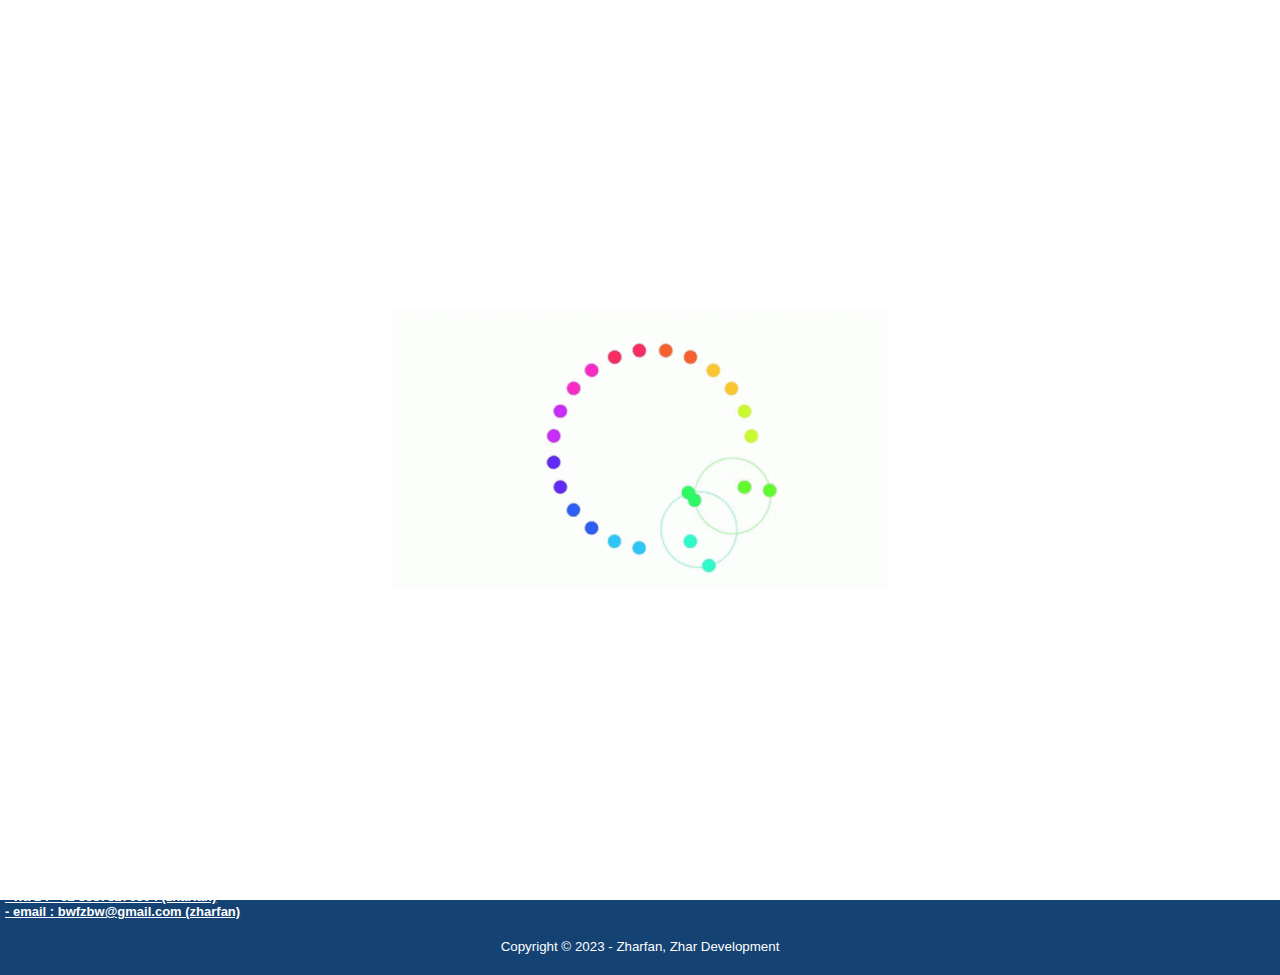
<file: index.html>
<!DOCTYPE html>
<html>
<head>
	<meta charset="utf-8">
	<meta name="google-adsense-account" content="ca-pub-3467734808539091">
	<meta name="viewport" content="width=device-width, initial-scale=1">
	<title>tutorial.com         </title>
	<script async src="https://pagead2.googlesyndication.com/pagead/js/adsbygoogle.js?client=ca-pub-3467734808539091"
     crossorigin="anonymous"></script>
	<link rel="icon" href="icon.png" type="image/x-icon">
	<link rel="stylesheet" type="text/css" href="style.css">

</head>
<body>
	<div id="loader" class="loading">
		<img src="loading.gif">
	</div>

	<nav>
		<div class="container">
			<div class="logo">
				<h1><marquee scrollamount="5">ZD|Zhar Development</marquee></h1>
			</div>
			<div class="navbar">
				<ul>
					<li><a href="index.html">HOME</a></li>
					<li><a href="install.html">INSTALL OS</a></li>
					<li><a href="dhcp.html">DHCP & NFS</a></li>
					<li><a href="dns.html">DNS & WEB SERVER</a></li>
					<li><a href="ca.html">CA & MAIL SERVER</a></li>
				</ul>
			</div>
			<div class="tombol">
				<img src="menu.ico">
			</div>
		</div>
	</nav><br><br><br>
	<div class="isi">
		<p>Halo sobat, jadi disini saya akan menjelaskan tentang sistem operasi <strong>LINUX DEBIAN</strong> dari install sampai konfigurasi untuk membuat dns server dll. Namun, sebelum itu kalian harus tahu apa itu <strong>sistem operasi</strong></p><br>
		<p><strong>Sistem operasi (Operating System) adalah sebuah perangkat lunak yang bertanggung jawab atas kontrol, koordinasi, dan manajemen seluruh sumber daya perangkat keras dan perangkat lunak pada sebuah komputer.</strong> Sistem operasi memberikan sebuah antarmuka bagi pengguna dan aplikasi untuk berinteraksi dengan perangkat keras komputer. Oleh karena itu, sistem operasi merupakan komponen kunci dari sebuah komputer.</p><br>
		<p><strong>sistem operasi mempunyai lebih dari satu fungsi, antara lain :</strong></p><br>
		<ol>
			<li>Manajemen Sumber Daya: Sistem operasi bertanggung jawab untuk mengatur dan mengoptimalkan penggunaan sumber daya perangkat keras, seperti memori, CPU, dan media penyimpanan, sehingga dapat digunakan secara efisien dan efektif.</li><br>
			<li>Antarmuka Pengguna: Sistem operasi menyediakan antarmuka untuk pengguna untuk berinteraksi dengan perangkat keras dan perangkat lunak pada komputer, baik itu melalui GUI (Graphical User Interface) atau CLI (Command Line Interface).</li><br>
			<li>Pengelolaan File: Sistem operasi menyediakan layanan pengelolaan file dan direktori, memungkinkan pengguna untuk menyimpan, membaca, menulis, dan menghapus berbagai jenis file pada komputer.</li><br>
			<li>Keamanan: Sistem operasi bertanggung jawab untuk melindungi komputer dari ancaman keamanan, seperti virus, spyware, dan malware, dengan menyediakan fitur keamanan, seperti firewall, antivirus, dan enkripsi data.</li><br>
			<li>Manajemen Jaringan: Sistem operasi dapat berfungsi sebagai server atau klien dalam jaringan komputer, memungkinkan pengguna untuk mengakses sumber daya jaringan dan berbagi file dengan pengguna lain.</li><br>
		</ol>
		<p><strong>Ada beberapa jenis sistem operasi yang tersedia, di antaranya:</strong></p><br>
		<ol>
			<li>Sistem Operasi Desktop: Sistem operasi desktop adalah sistem operasi yang dirancang untuk penggunaan pada komputer desktop atau laptop. Sistem operasi desktop yang populer saat ini antara lain Microsoft Windows, macOS, dan Linux.</li><br>
			<li>Sistem Operasi Server: Sistem operasi server adalah sistem operasi yang dirancang untuk digunakan pada server atau komputer yang menjalankan aplikasi server, seperti aplikasi web atau database server. Sistem operasi server yang populer saat ini antara lain Microsoft Windows Server, Linux, dan FreeBSD.</li><br>
			<li>Sistem Operasi Mobile: Sistem operasi mobile adalah sistem operasi yang dirancang untuk digunakan pada perangkat mobile, seperti smartphone dan tablet. Sistem operasi mobile yang populer saat ini antara lain Android, iOS, dan Windows Phone.</li><br>
		</ol>
		<p>Dalam perkembangannya, sistem operasi terus mengalami perubahan dan perkembangan untuk memenuhi kebutuhan pengguna dan perkembangan teknologi. Seiring dengan perkembangan teknologi Internet of Things (IoT), sistem operasi juga mengalami perubahan dan adaptasi untuk mendukung penggunaan pada perangkat pintar, seperti smart home devices dan kendaraan otonom.</p><br>
		<p>Dalam kesimpulannya, sistem operasi merupakan sebuah komponen penting dalam sebuah komputer yang bertanggung jawab atas kontrol, koordinasi, dan manajemen seluruh sumber daya perangkat keras dan perangkat lunak pada sebuah komputer.</p><br>
		<p>apakah semuanya paham ?, jika sudah paham, selanjutnya kita install sistem operasi, caranya <a href="install.html">KLIK DISINI</a></p>
	</div>
	<footer>
	<h1 style="margin-left: 5px; font-family: Arial, Helvetica, sans-serif; font-size: 15px; color: white;">CONTACTS SERVICE :</h1>
	<h3 style="margin-left: 5px; font-size: 13px; margin-top: 4px;"><u> - wa 1  : +62 88227574417 (zharfan)</u></h3>
	<h3 style="margin-left: 5px; font-size: 13px;"><u> - wa 2  : +62 85878276394 (zharfan)</u></h3>
	<h3 style="margin-left: 5px; font-size: 13px;"><u> - email : bwfzbw@gmail.com (zharfan)</u></h3><br>
	<center><small>Copyright &copy; 2023 - Zharfan, Zhar Development</small></center>
    </footer>

	<script type="text/javascript" src="script.js"></script>
</body>
</html>
</file>
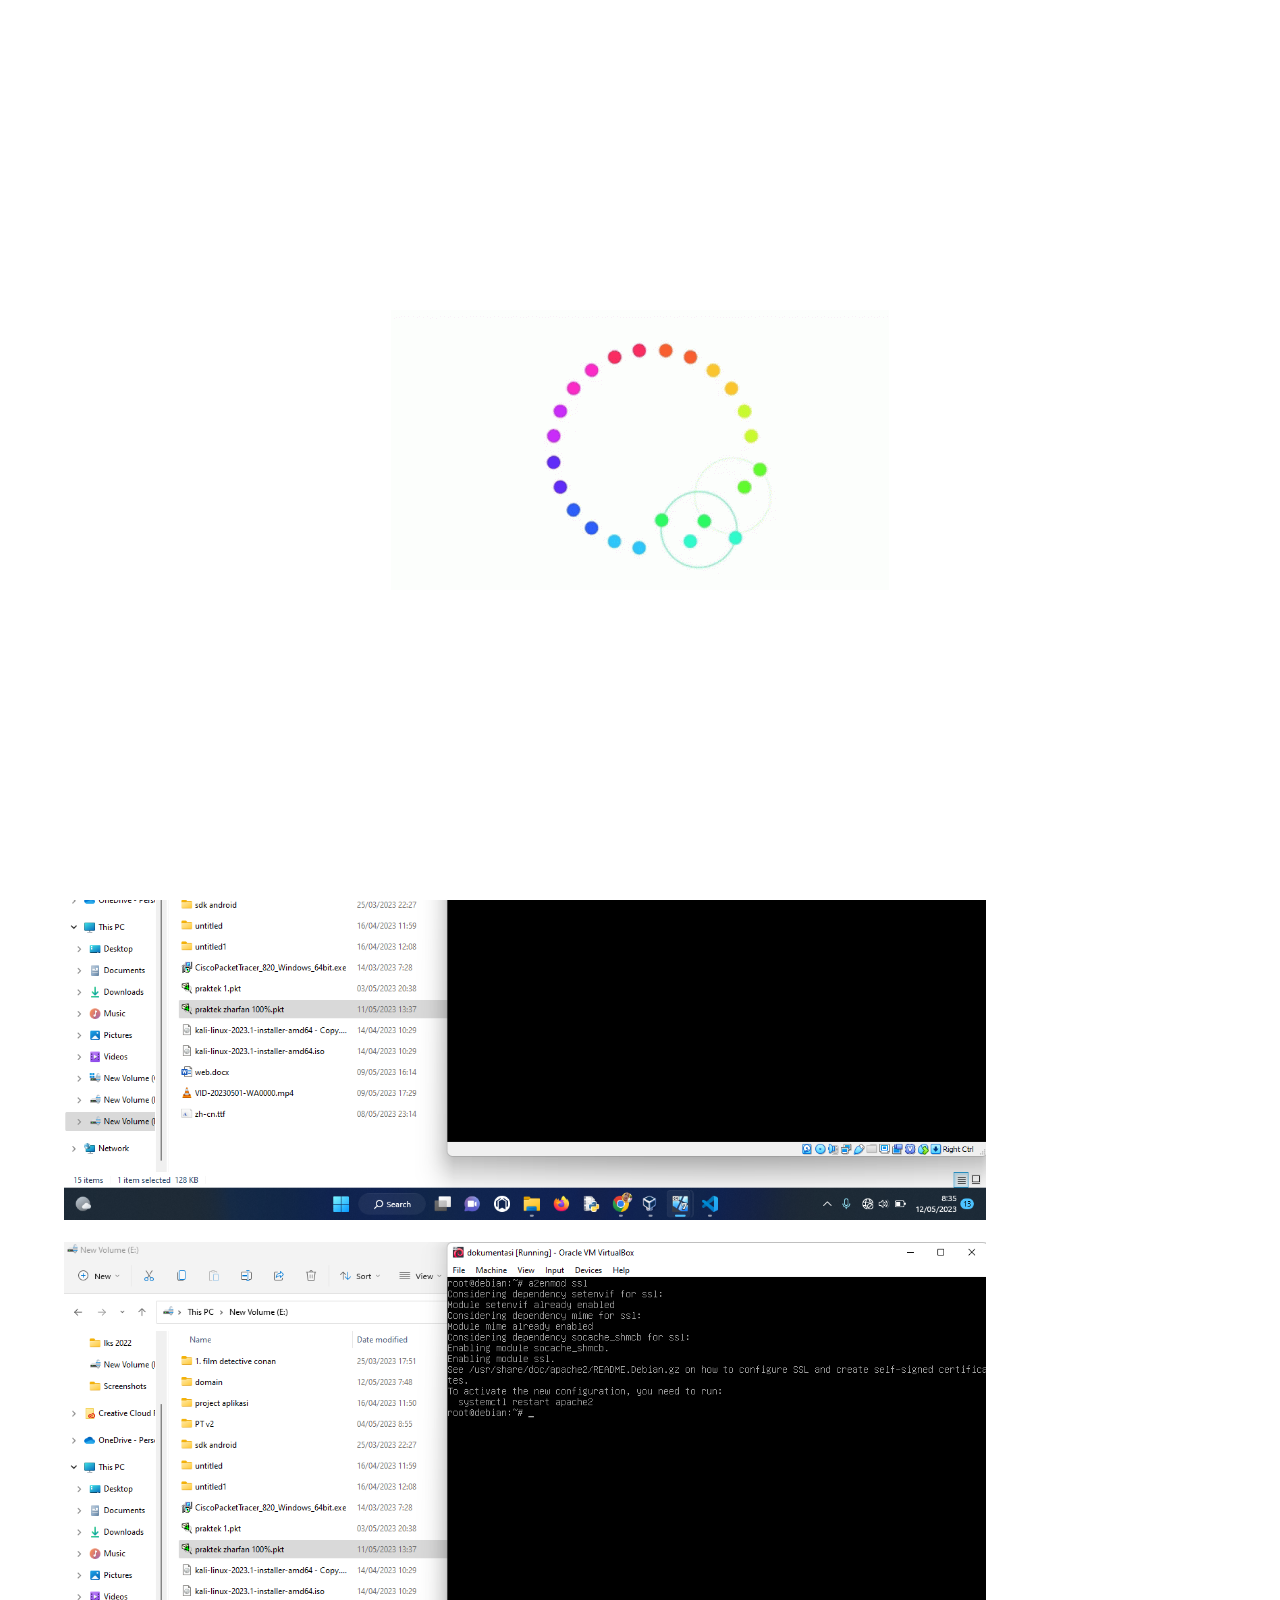
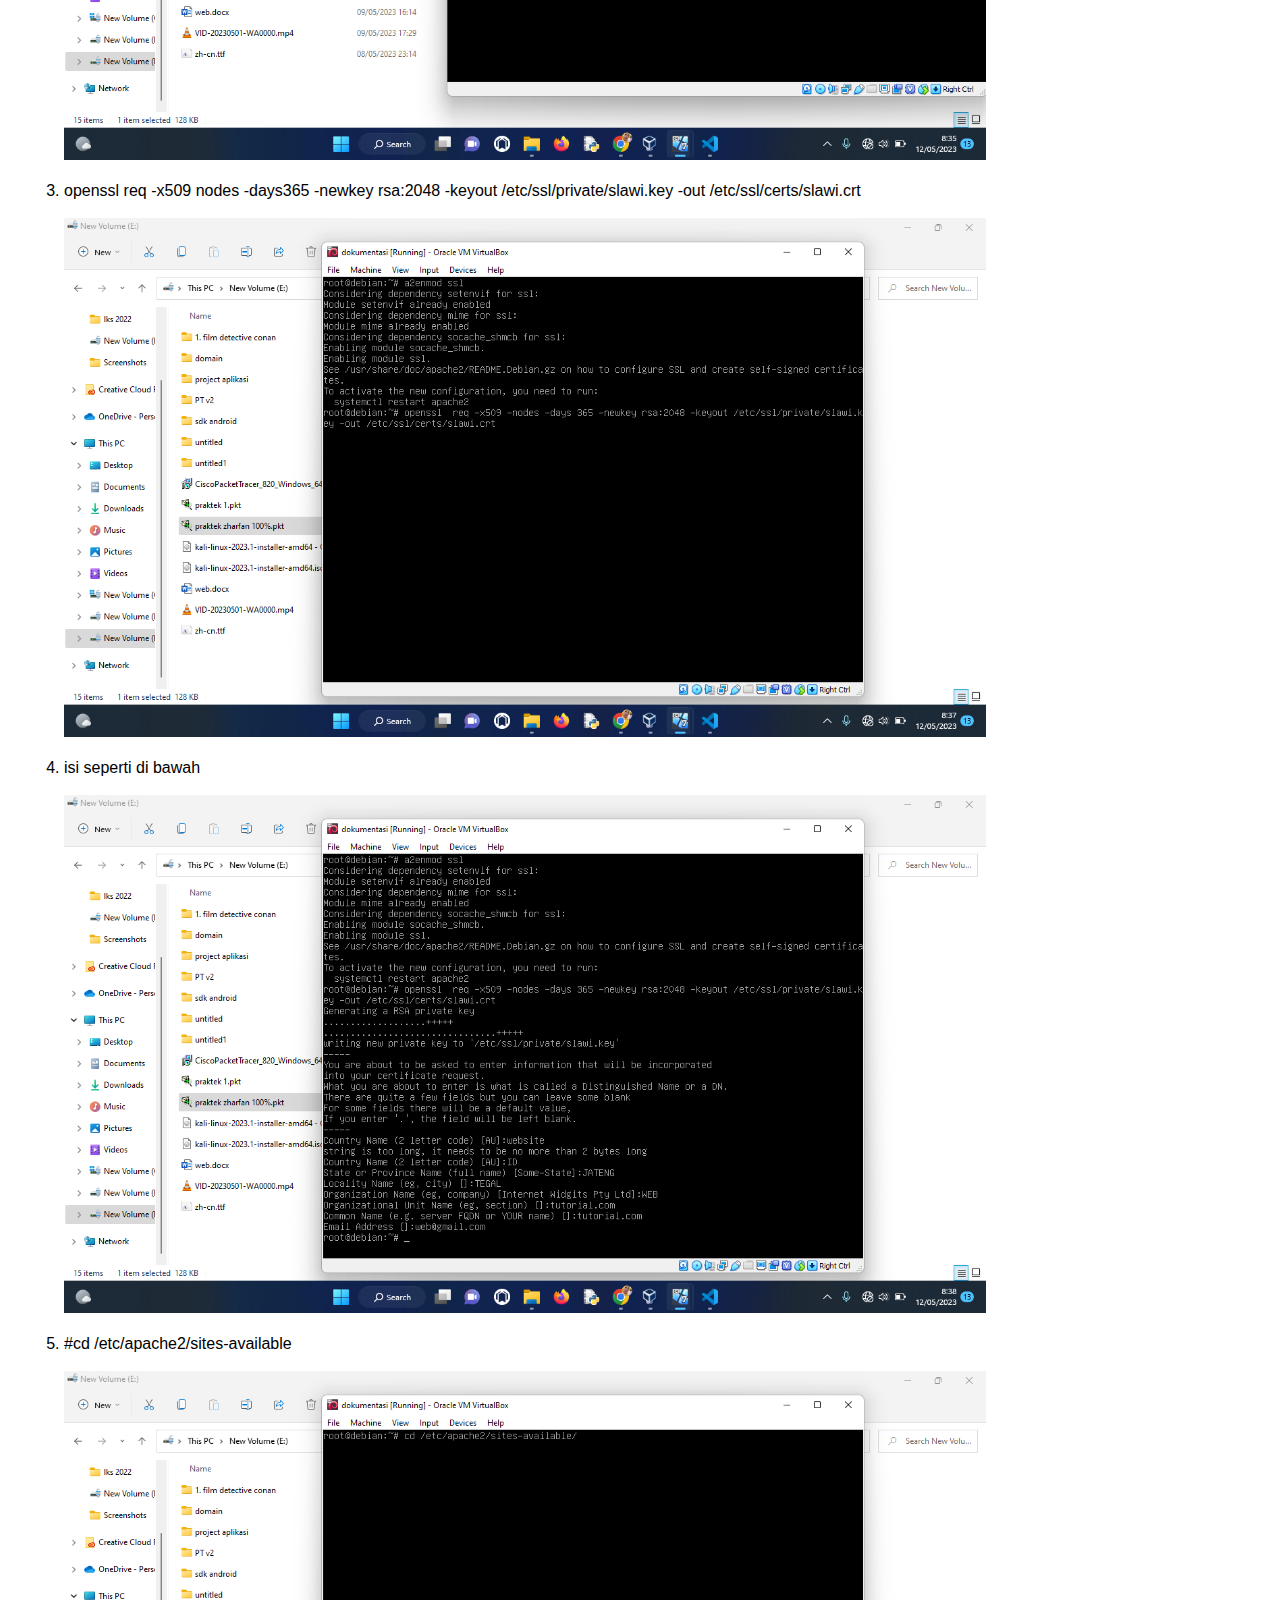
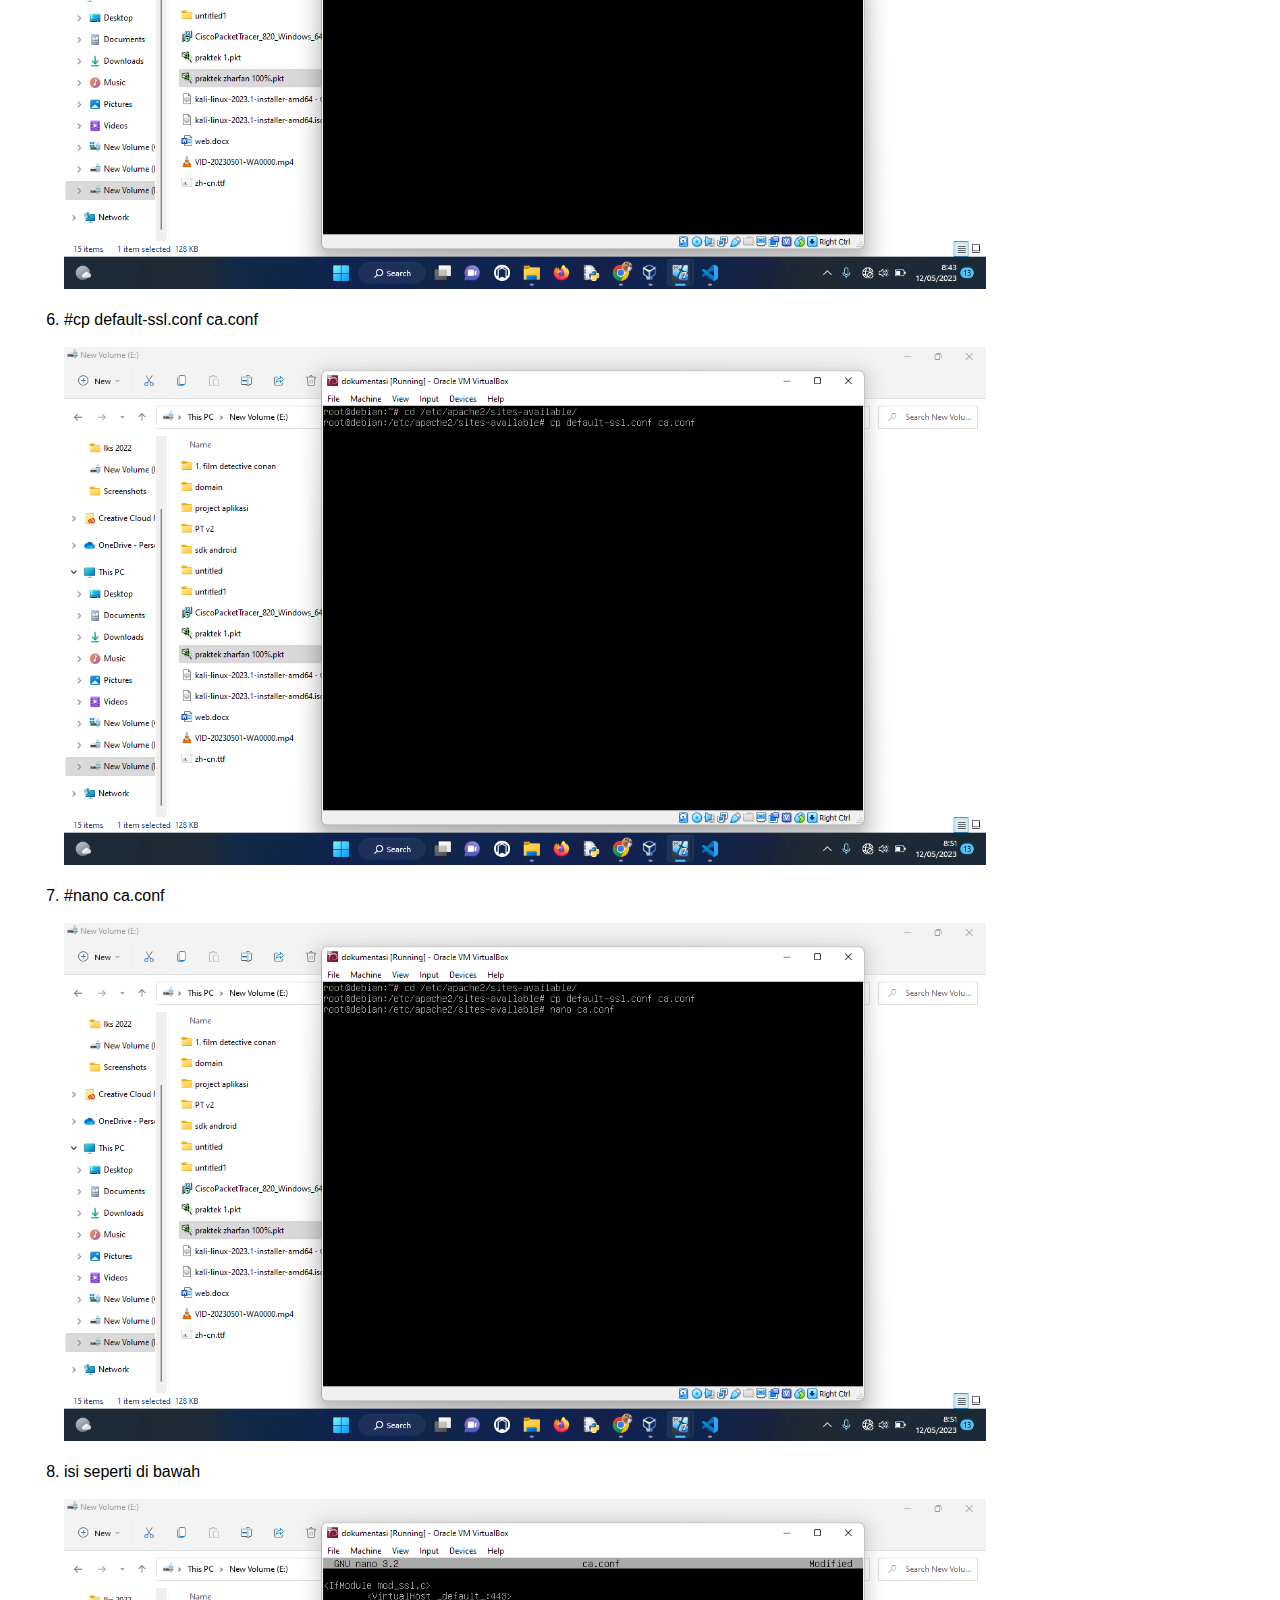
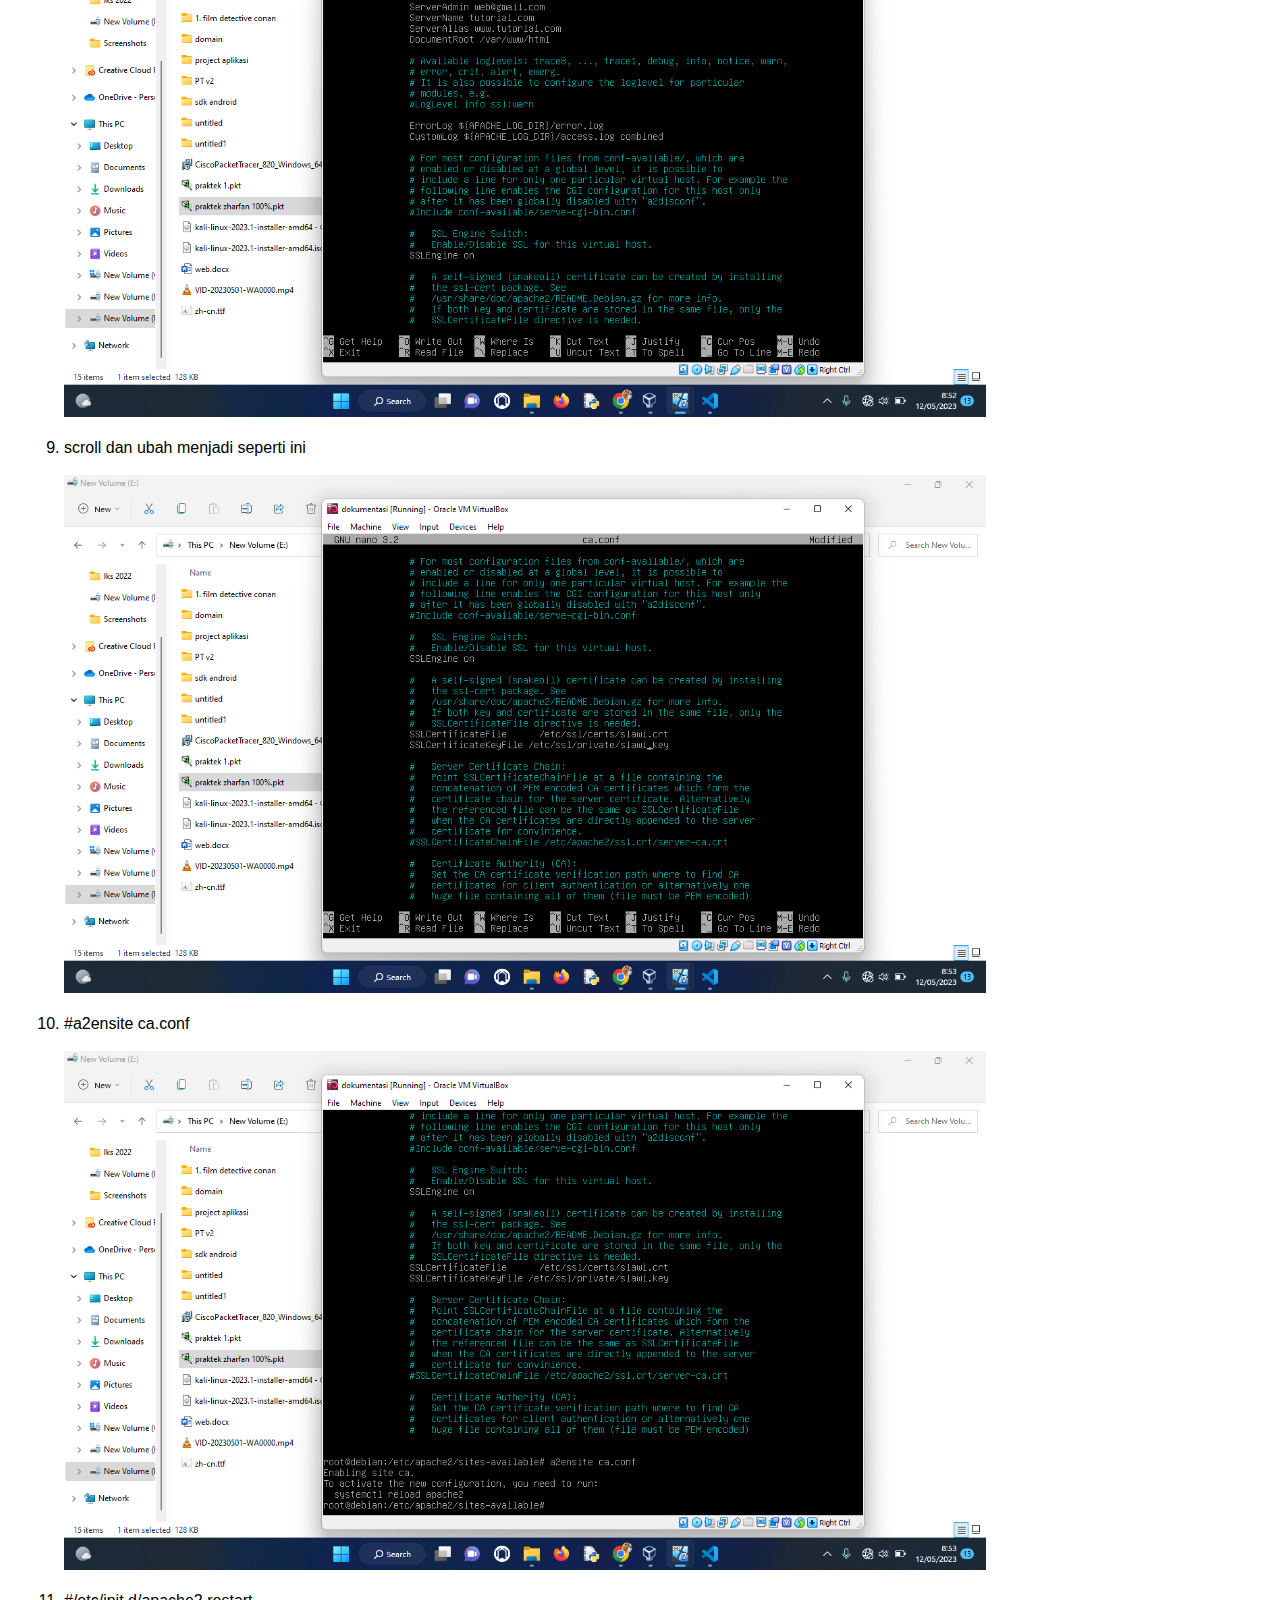
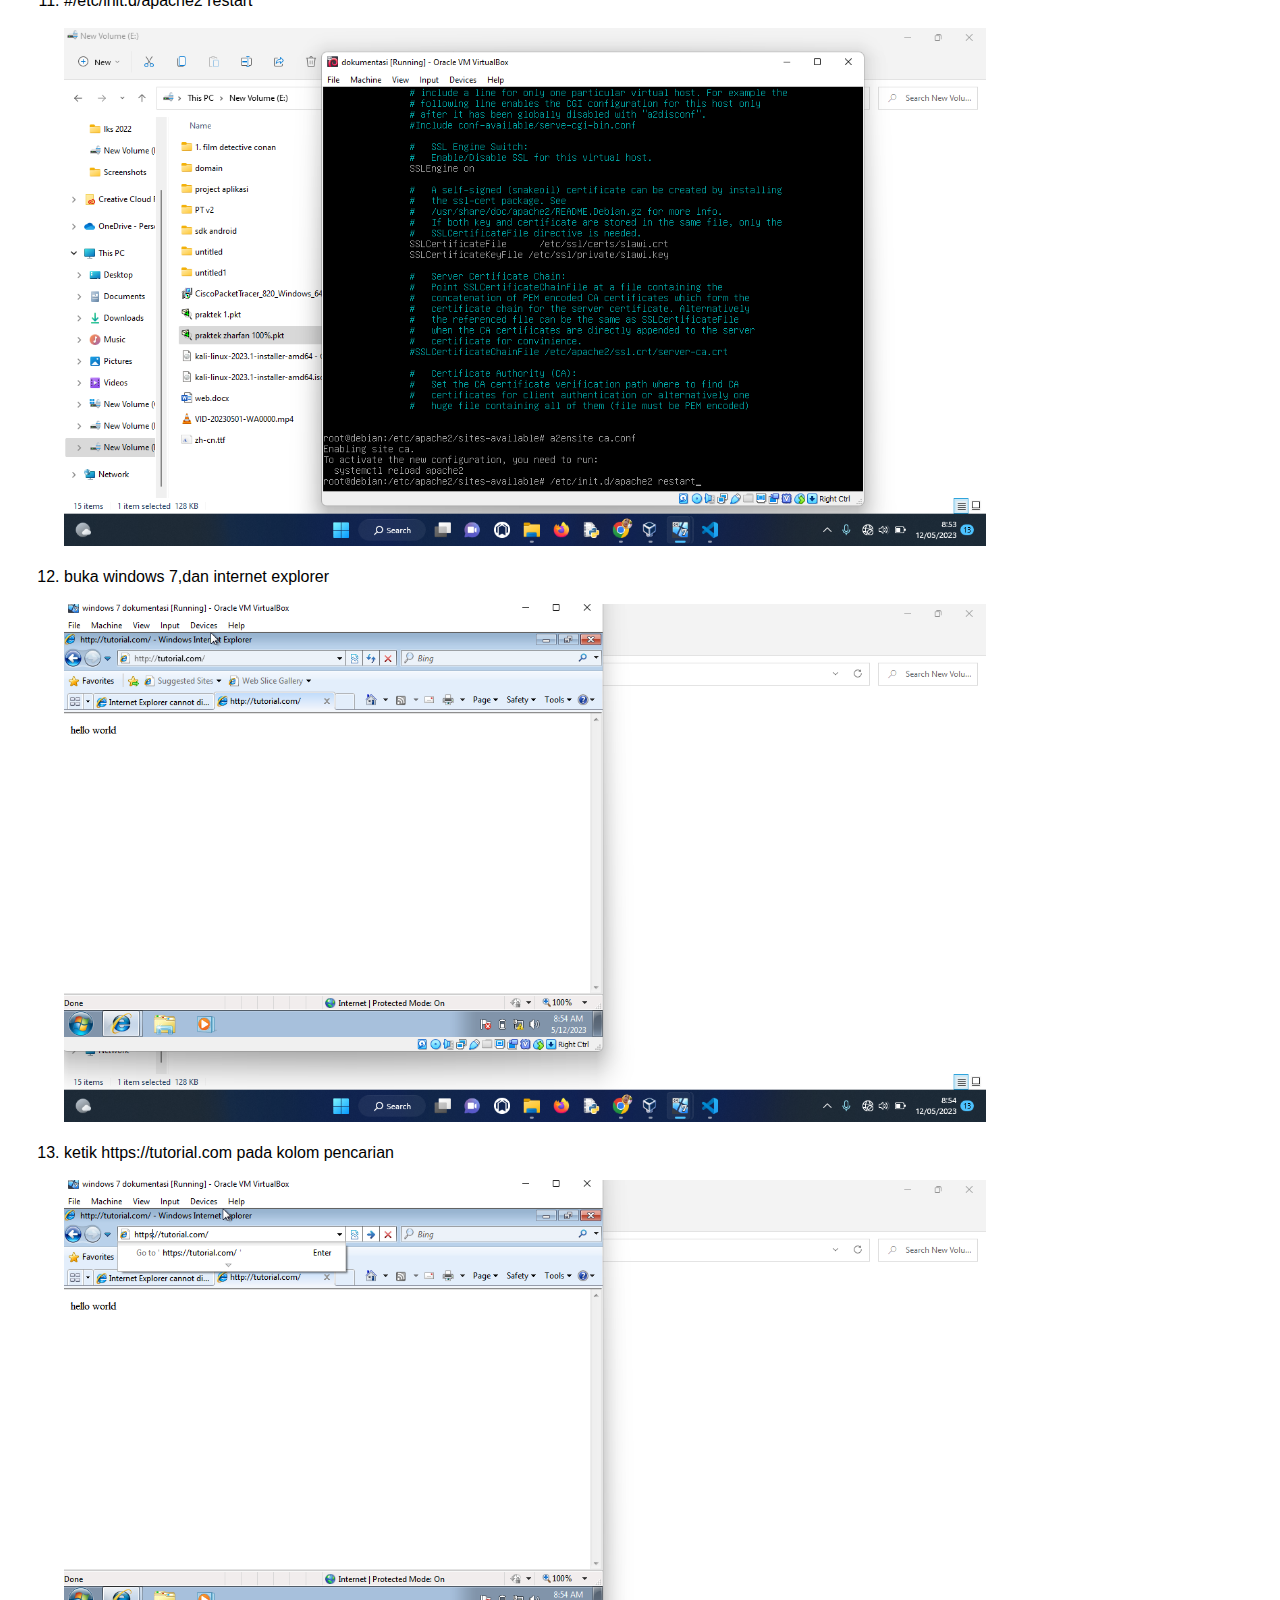
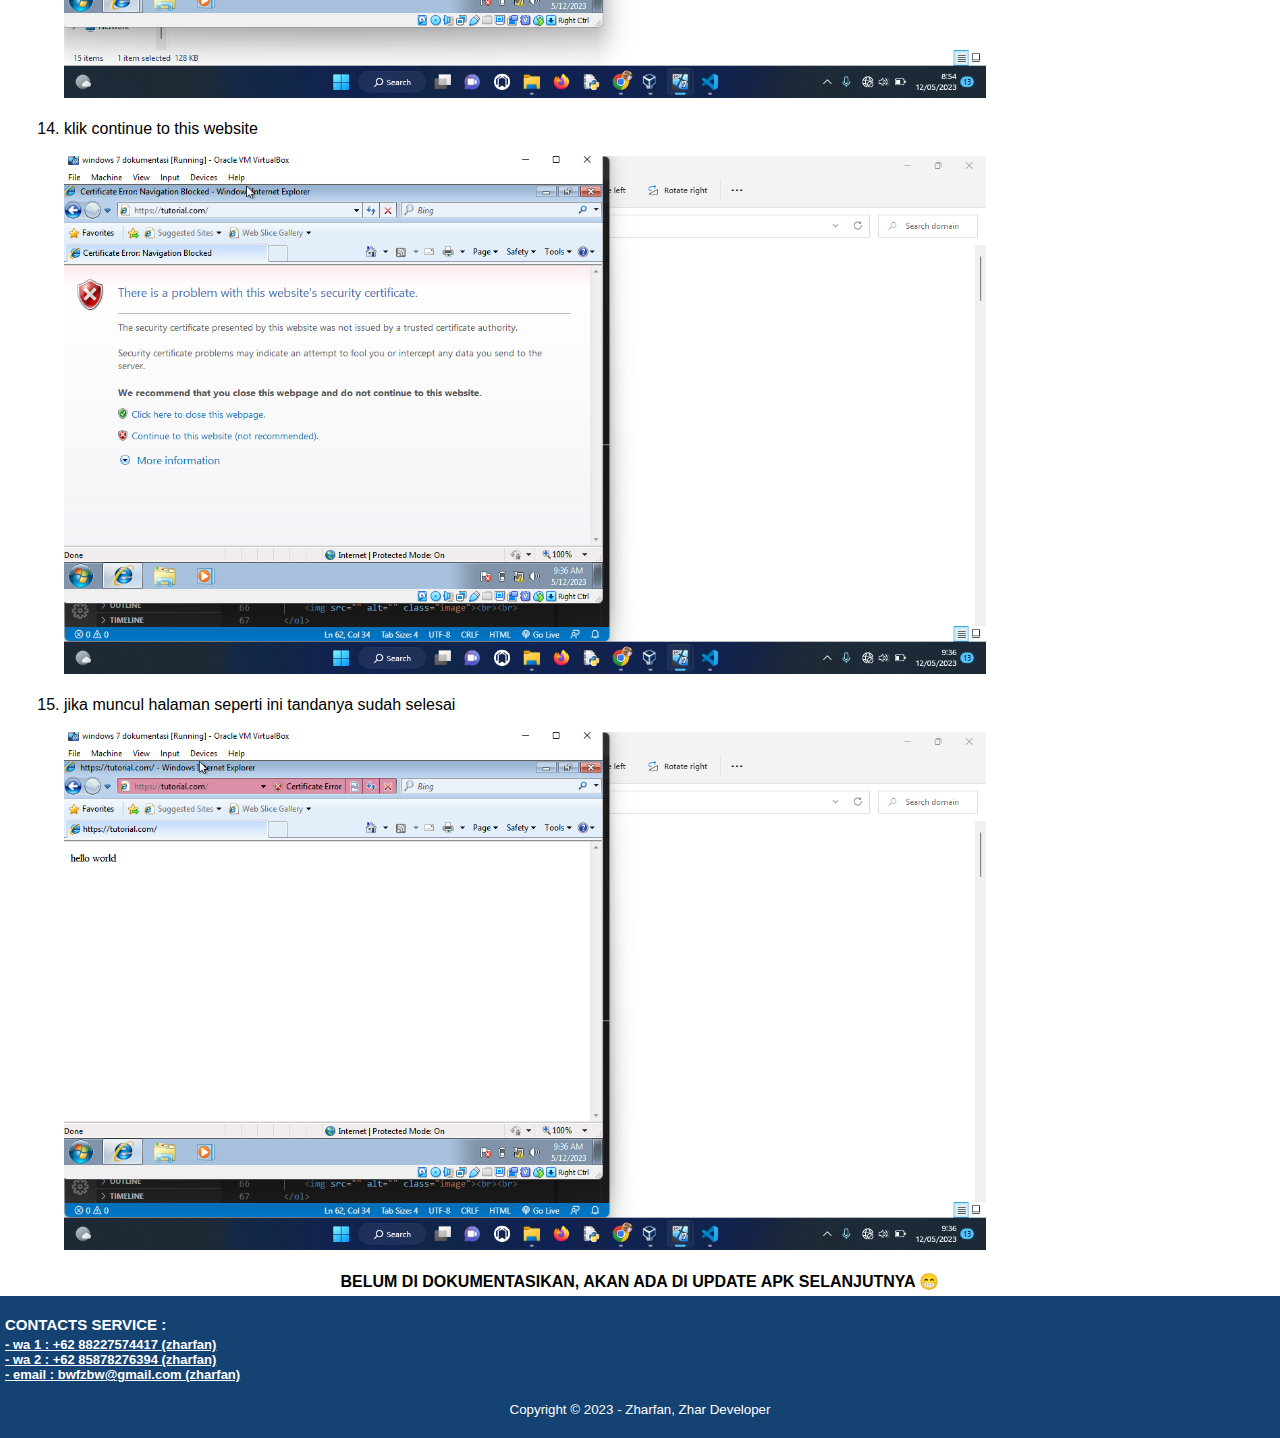
<file: ca.html>
<!DOCTYPE html>
<html>
<head>
	<meta charset="utf-8">
	<meta name="viewport" content="width=device-width, initial-scale=1">
	<title>tutorial.com</title>
	<link rel="icon" href="icon.png" type="image/x-icon">
	<link rel="stylesheet" type="text/css" href="style.css">

</head>
<body>
    <div id="loader" class="loading">
		<img src="loading.gif">
	</div>

	<nav>
		<div class="container">
			<div class="logo">
				<h1><marquee scrollamount="5">ZD|CA & MAIL SERVER</marquee></h1>
			</div>
			<div class="navbar">
				<ul>
					<li><a href="index.html">HOME</a></li>
					<li><a href="install.html">INSTALL OS</a></li>
					<li><a href="dhcp.html">DHCP & NFS</a></li>
					<li><a href="dns.html">DNS & WEB SERVER</a></li>
					<li><a href="ca.html">CA & MAIL SERVER</a></li>
				</ul>
			</div>
			<div class="tombol">
				<img src="menu.ico">
			</div>
		</div>
	</nav><br><br><br>
	<div class="isi">
		<p><center><strong>KONFIGURASI CA</strong></center></p><br>
		<ol>
			<li>#apt install openssl -y</li><br>
			<img src="ca.png" alt="" class="image"><br><br>
			<li>#a2enmod ssl</li><br>
			<img src="ca (1).png" alt="" class="image"><br><br>
			<img src="ca (2).png" alt="" class="image"><br><br>
			<li>openssl req -x509 nodes -days365 -newkey rsa:2048 -keyout /etc/ssl/private/slawi.key -out /etc/ssl/certs/slawi.crt</li><br>
			<img src="ca (3).png" alt="" class="image"><br><br>
			<li>isi seperti di bawah</li><br>
			<img src="ca (4).png" alt="" class="image"><br><br>
			<li>#cd /etc/apache2/sites-available</li><br>
			<img src="ca (5).png" alt="" class="image"><br><br>
			<li>#cp default-ssl.conf ca.conf</li><br>
			<img src="ca (6).png" alt="" class="image"><br><br>
			<li>#nano ca.conf</li><br>
			<img src="ca (7).png" alt="" class="image"><br><br>
			<li>isi seperti di bawah</li><br>
			<img src="ca (8).png" alt="" class="image"><br><br>
			<li>scroll dan ubah menjadi seperti ini</li><br>
			<img src="ca (9).png" alt="" class="image"><br><br>
			<li>#a2ensite ca.conf</li><br>
			<img src="ca (10).png" alt="" class="image"><br><br>
			<li>#/etc/init.d/apache2 restart</li><br>
			<img src="ca (11).png" alt="" class="image"><br><br>
			<li>buka windows 7,dan internet explorer</li><br>
			<img src="ca (12).png" alt="" class="image"><br><br>
			<li>ketik https://tutorial.com pada kolom pencarian</li><br>
			<img src="ca (13).png" alt="" class="image"><br><br>
			<li>klik continue to this website</li><br>
			<img src="ca 2 (1).png" alt="" class="image"><br><br>
			<li>jika muncul halaman seperti ini tandanya sudah selesai</li><br>
			<img src="ca 2 (2).png" alt="" class="image"><br><br>
		</ol>
		<p><center><strong>BELUM DI DOKUMENTASIKAN, AKAN ADA DI UPDATE APK SELANJUTNYA 😁</strong></center></p>
	</div>
	<footer>
		<h1 style="margin-left: 5px; font-family: Arial, Helvetica, sans-serif; font-size: 15px; color: white;">CONTACTS SERVICE :</h1>
		<h3 style="margin-left: 5px; font-size: 13px; margin-top: 4px;"><u> - wa 1  : +62 88227574417 (zharfan)</u></h3>
		<h3 style="margin-left: 5px; font-size: 13px;"><u> - wa 2  : +62 85878276394 (zharfan)</u></h3>
		<h3 style="margin-left: 5px; font-size: 13px;"><u> - email : bwfzbw@gmail.com (zharfan)</u></h3><br>
		<center><small>Copyright &copy; 2023 - Zharfan, Zhar Developer</small></center>
	</footer>

	<script type="text/javascript" src="script.js"></script>
</body>
</html>
</file>
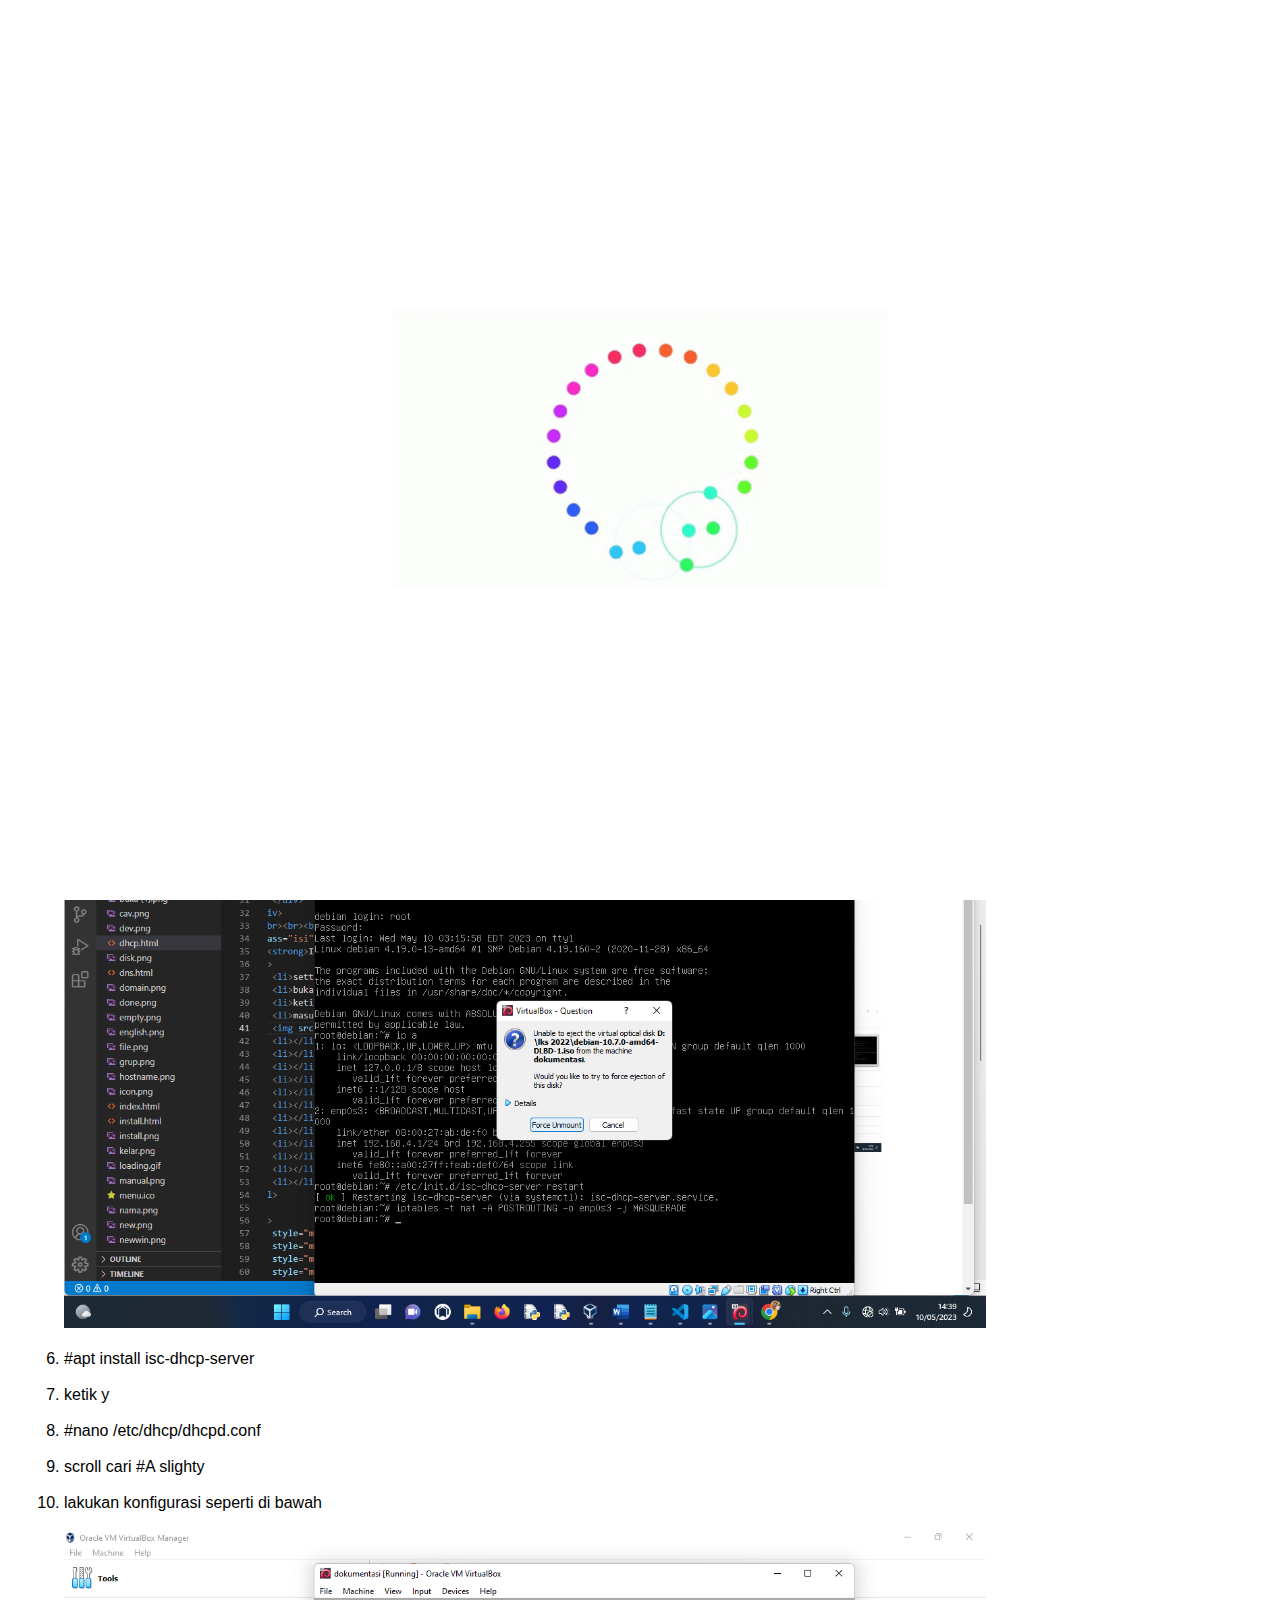
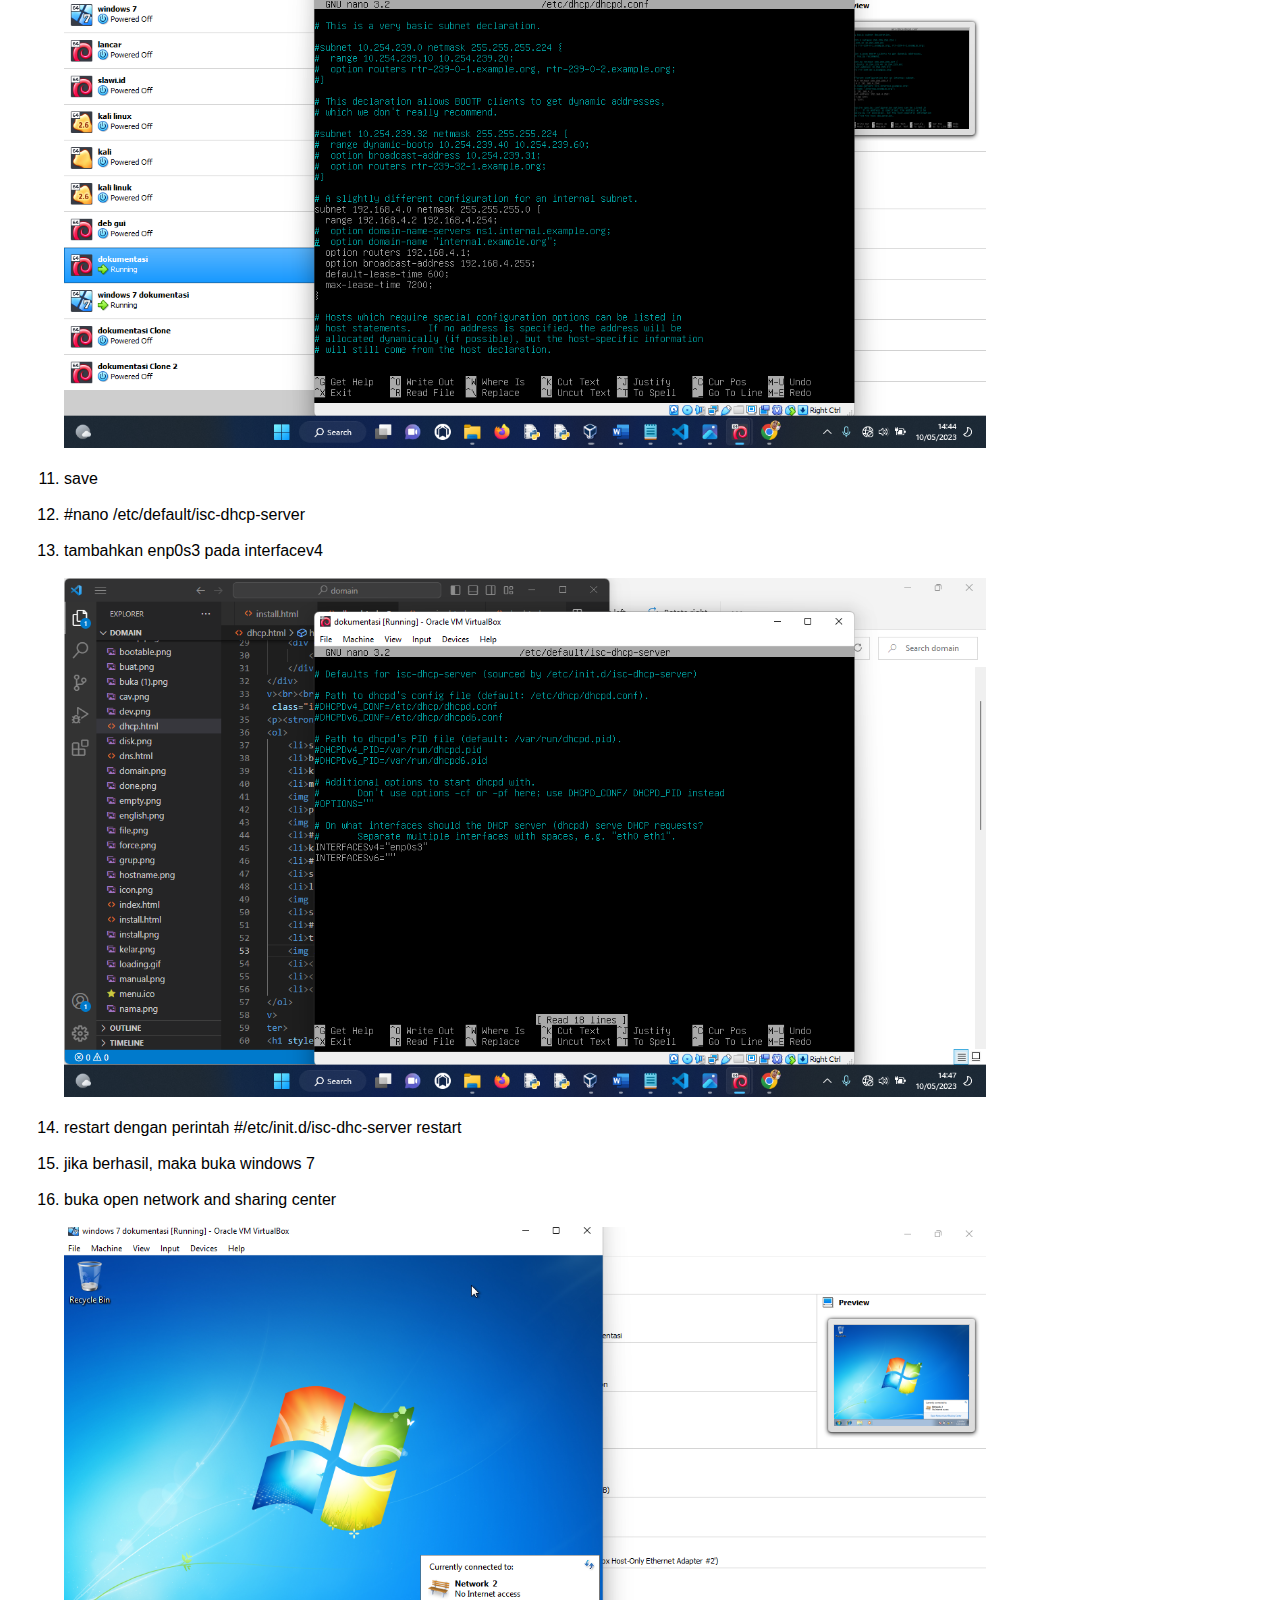
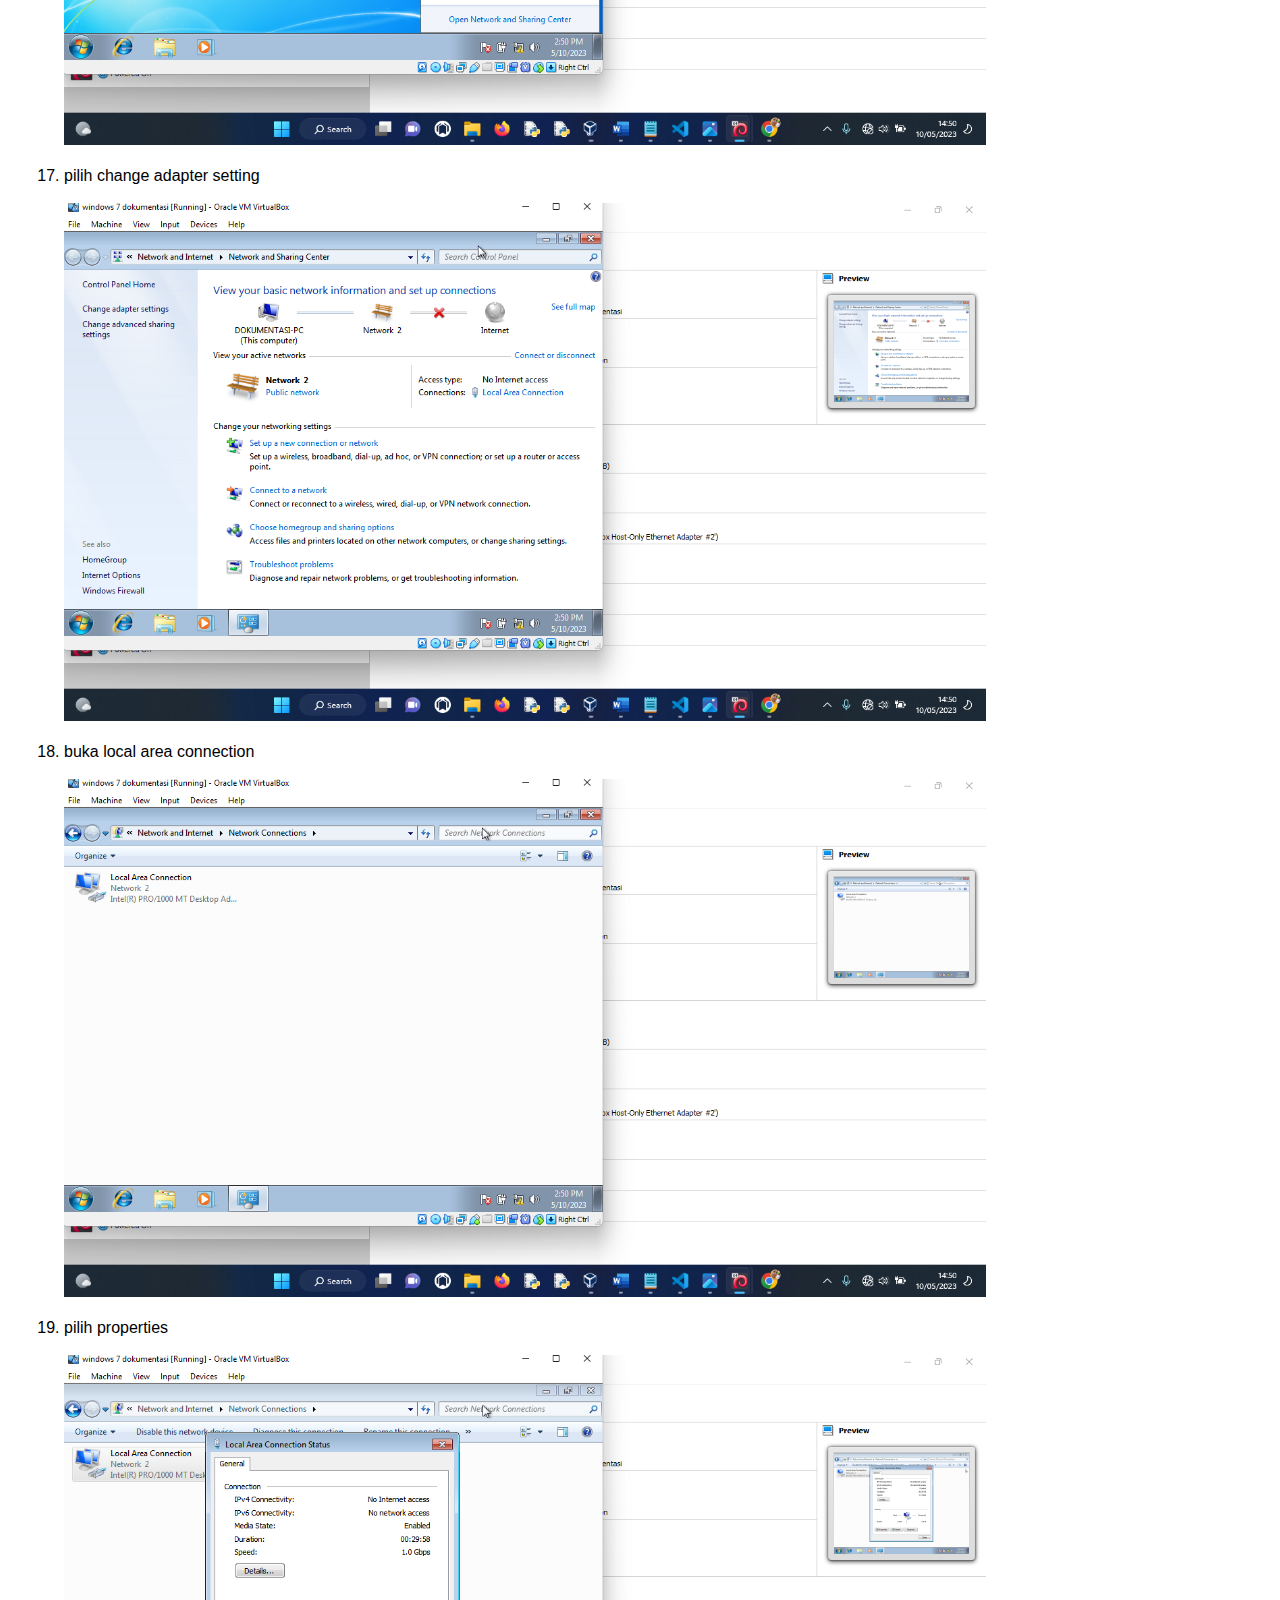
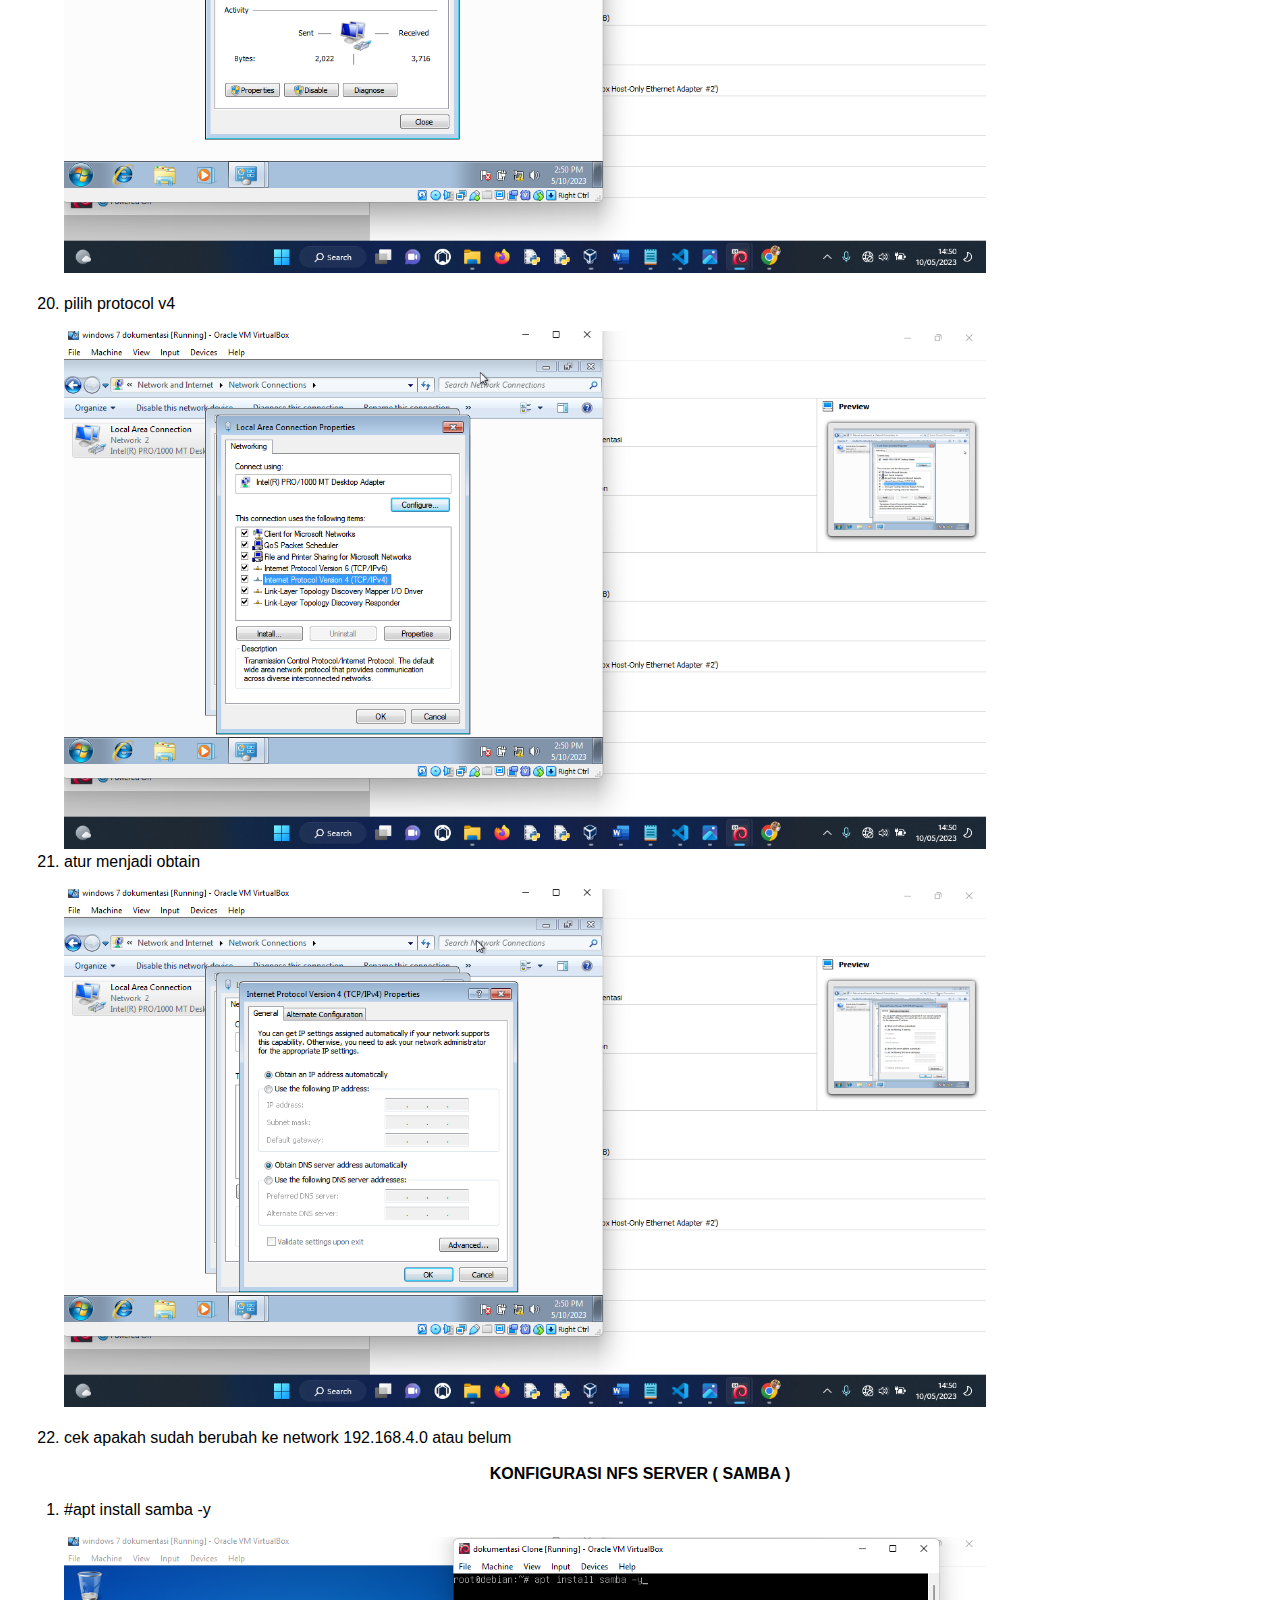
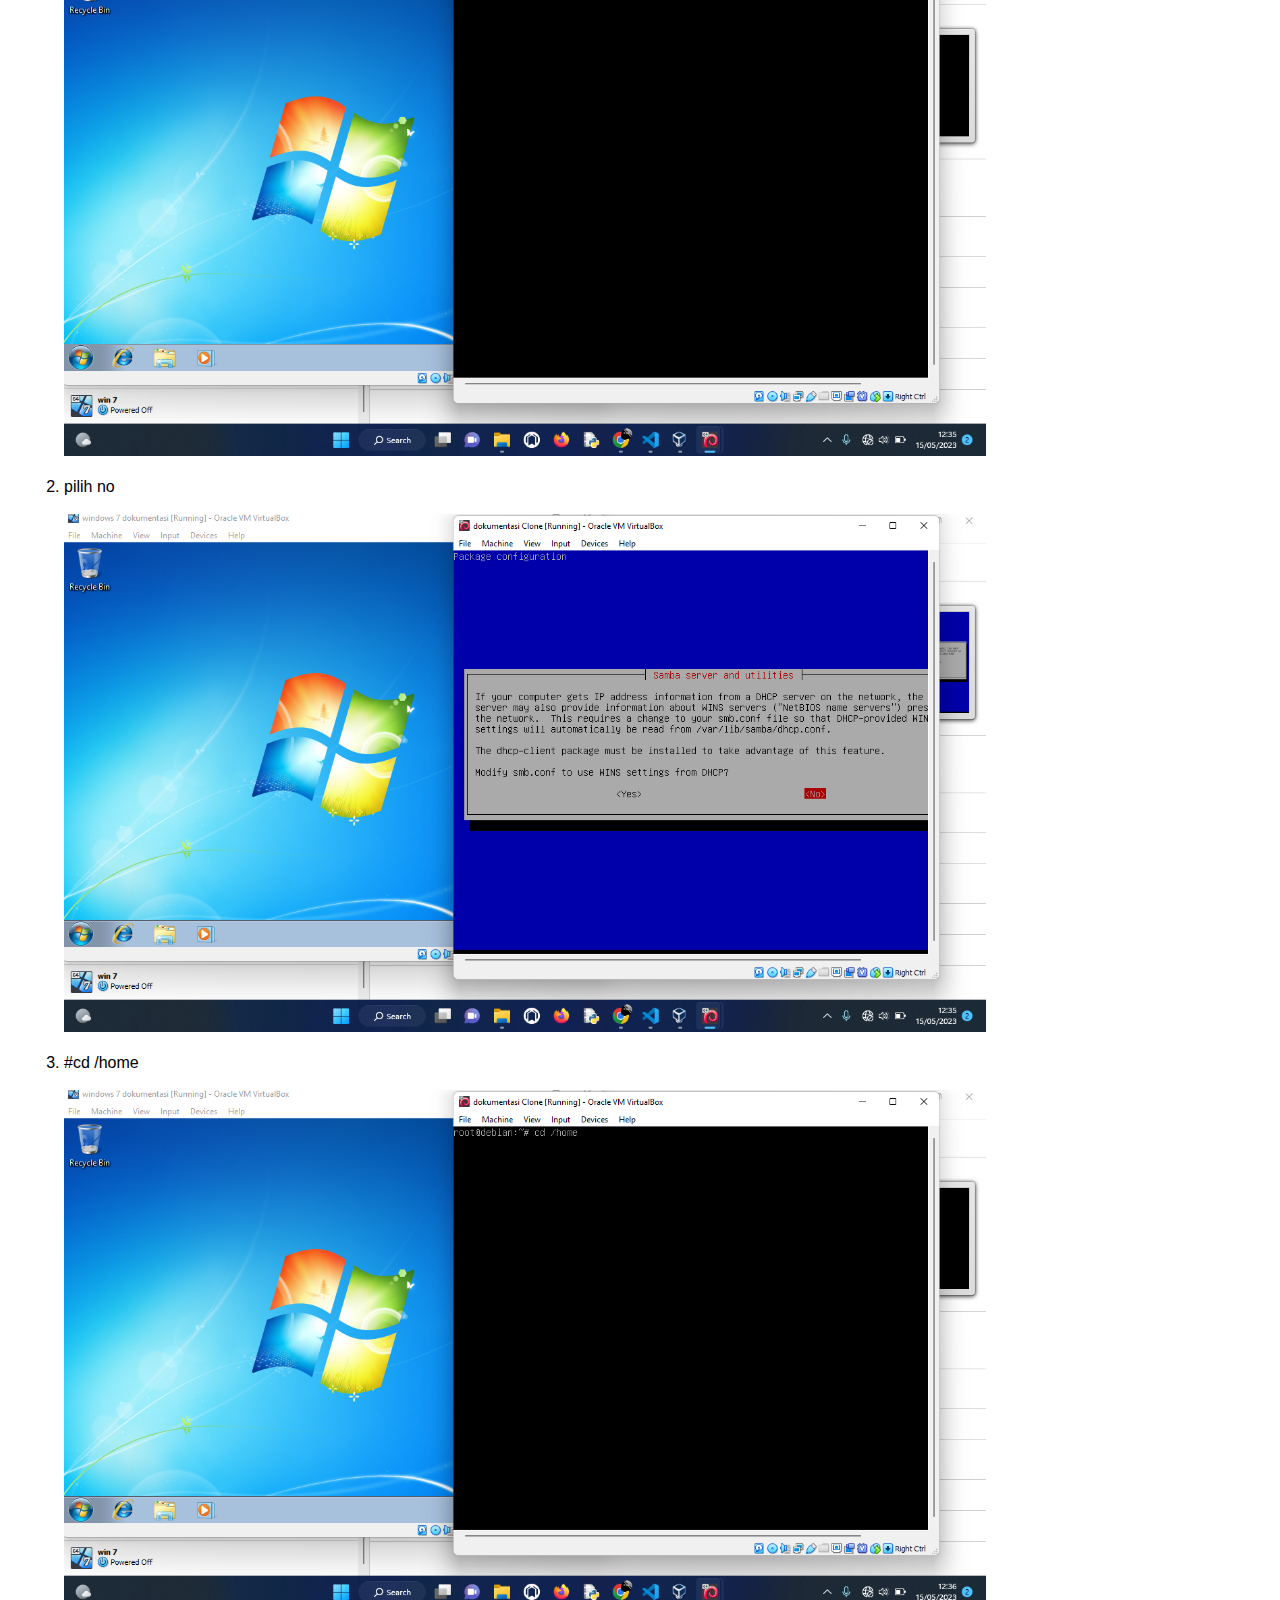
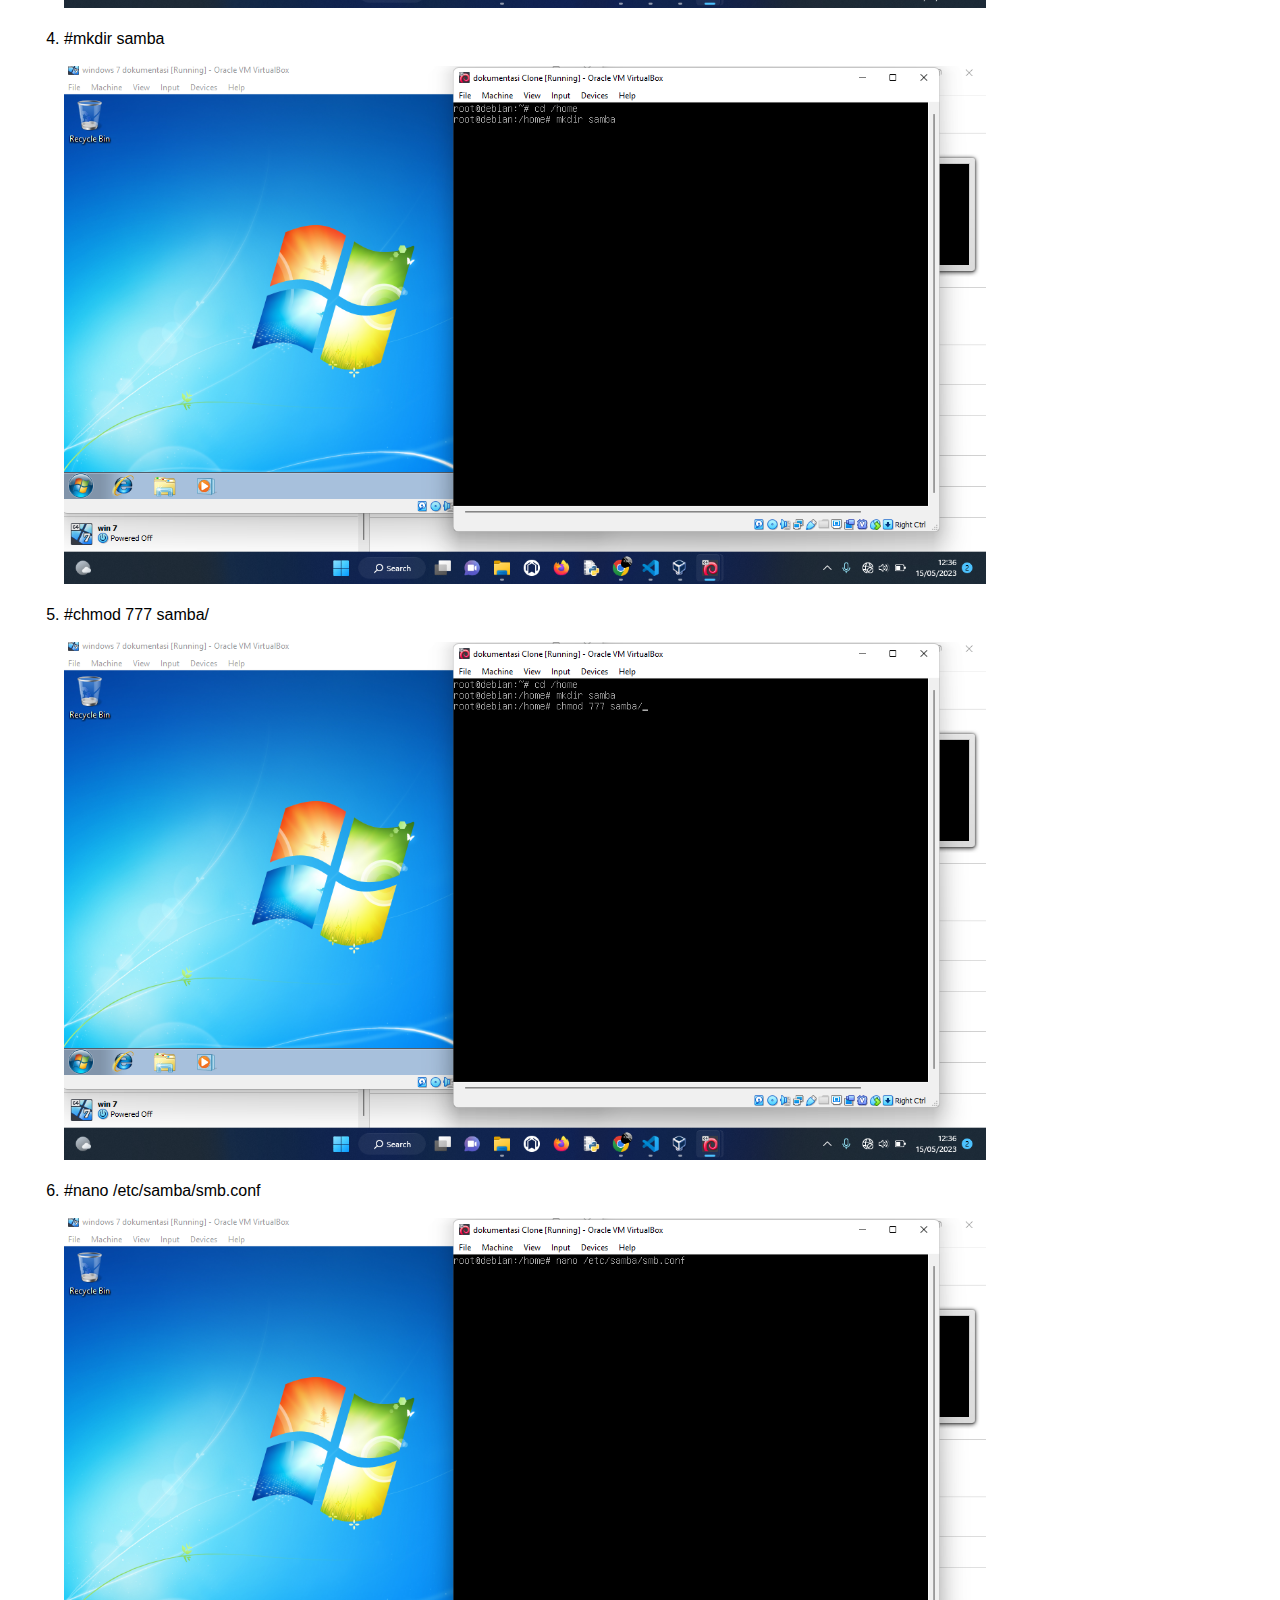
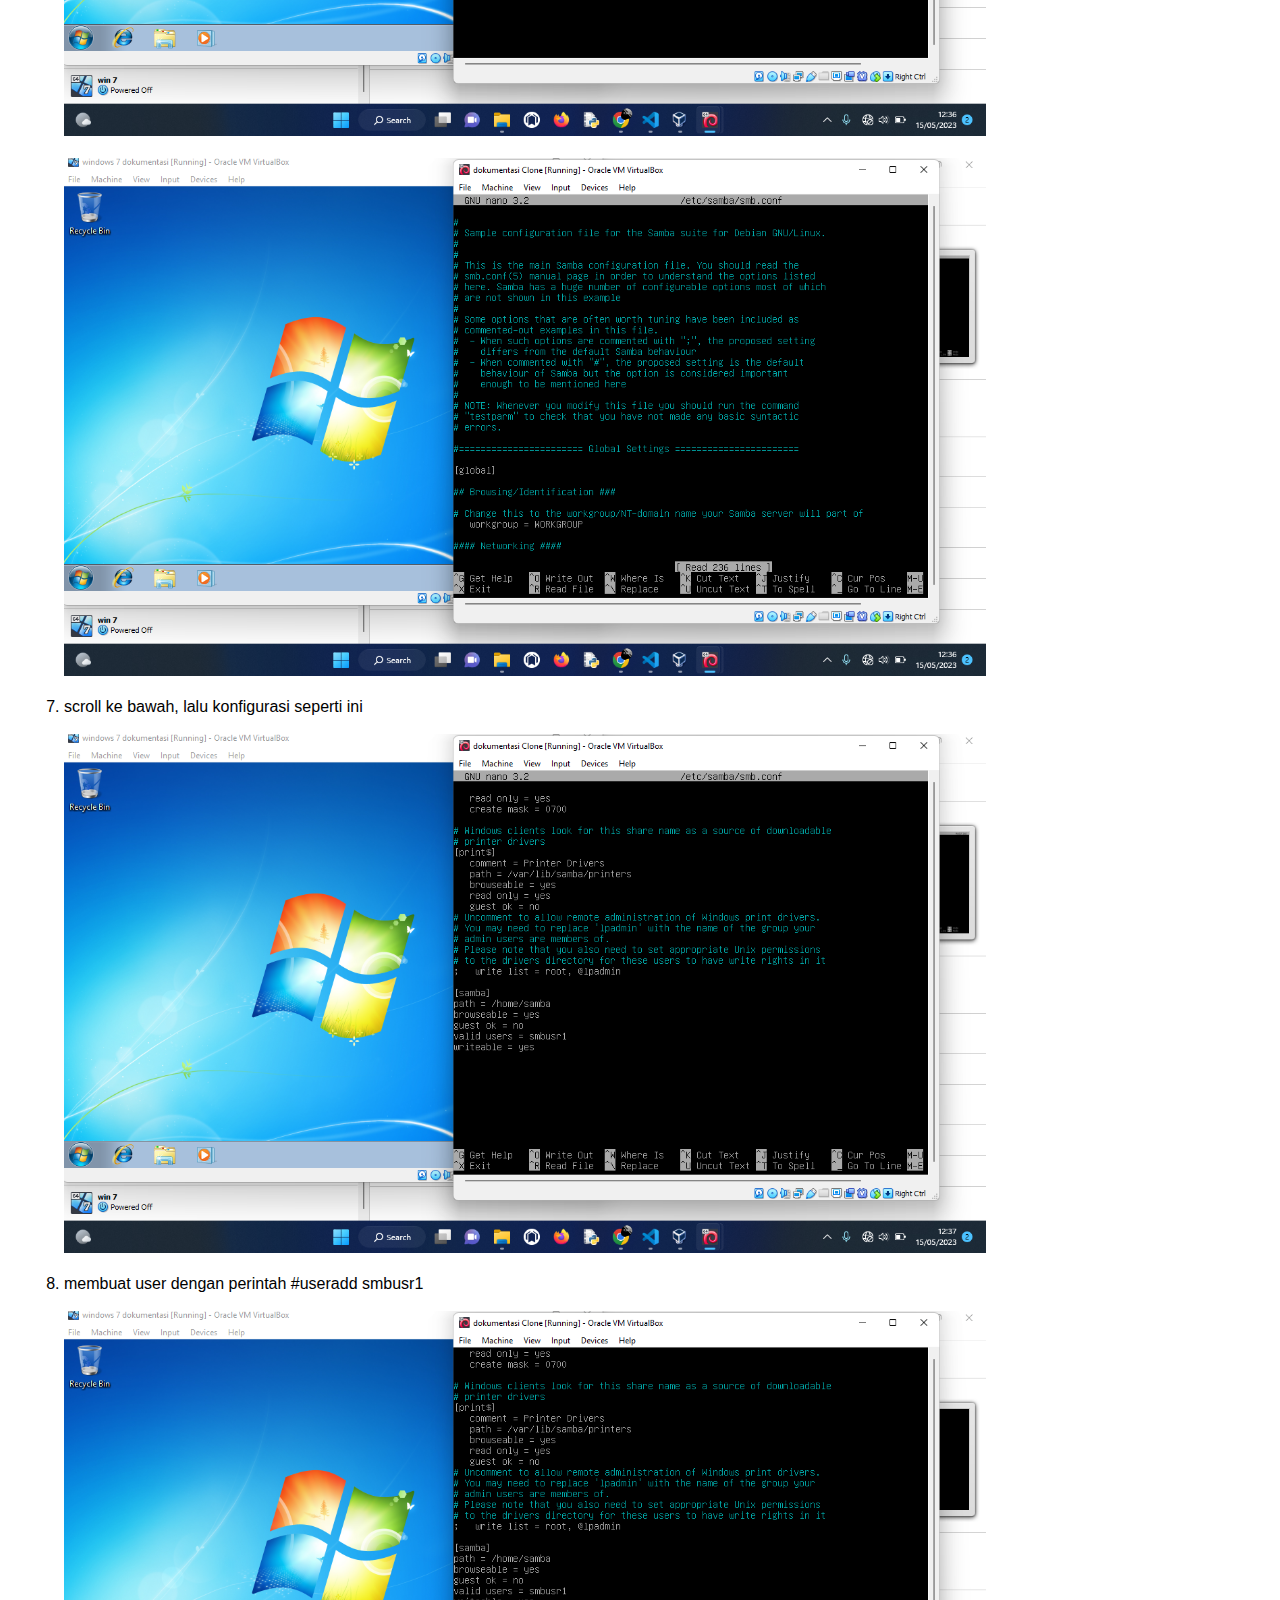
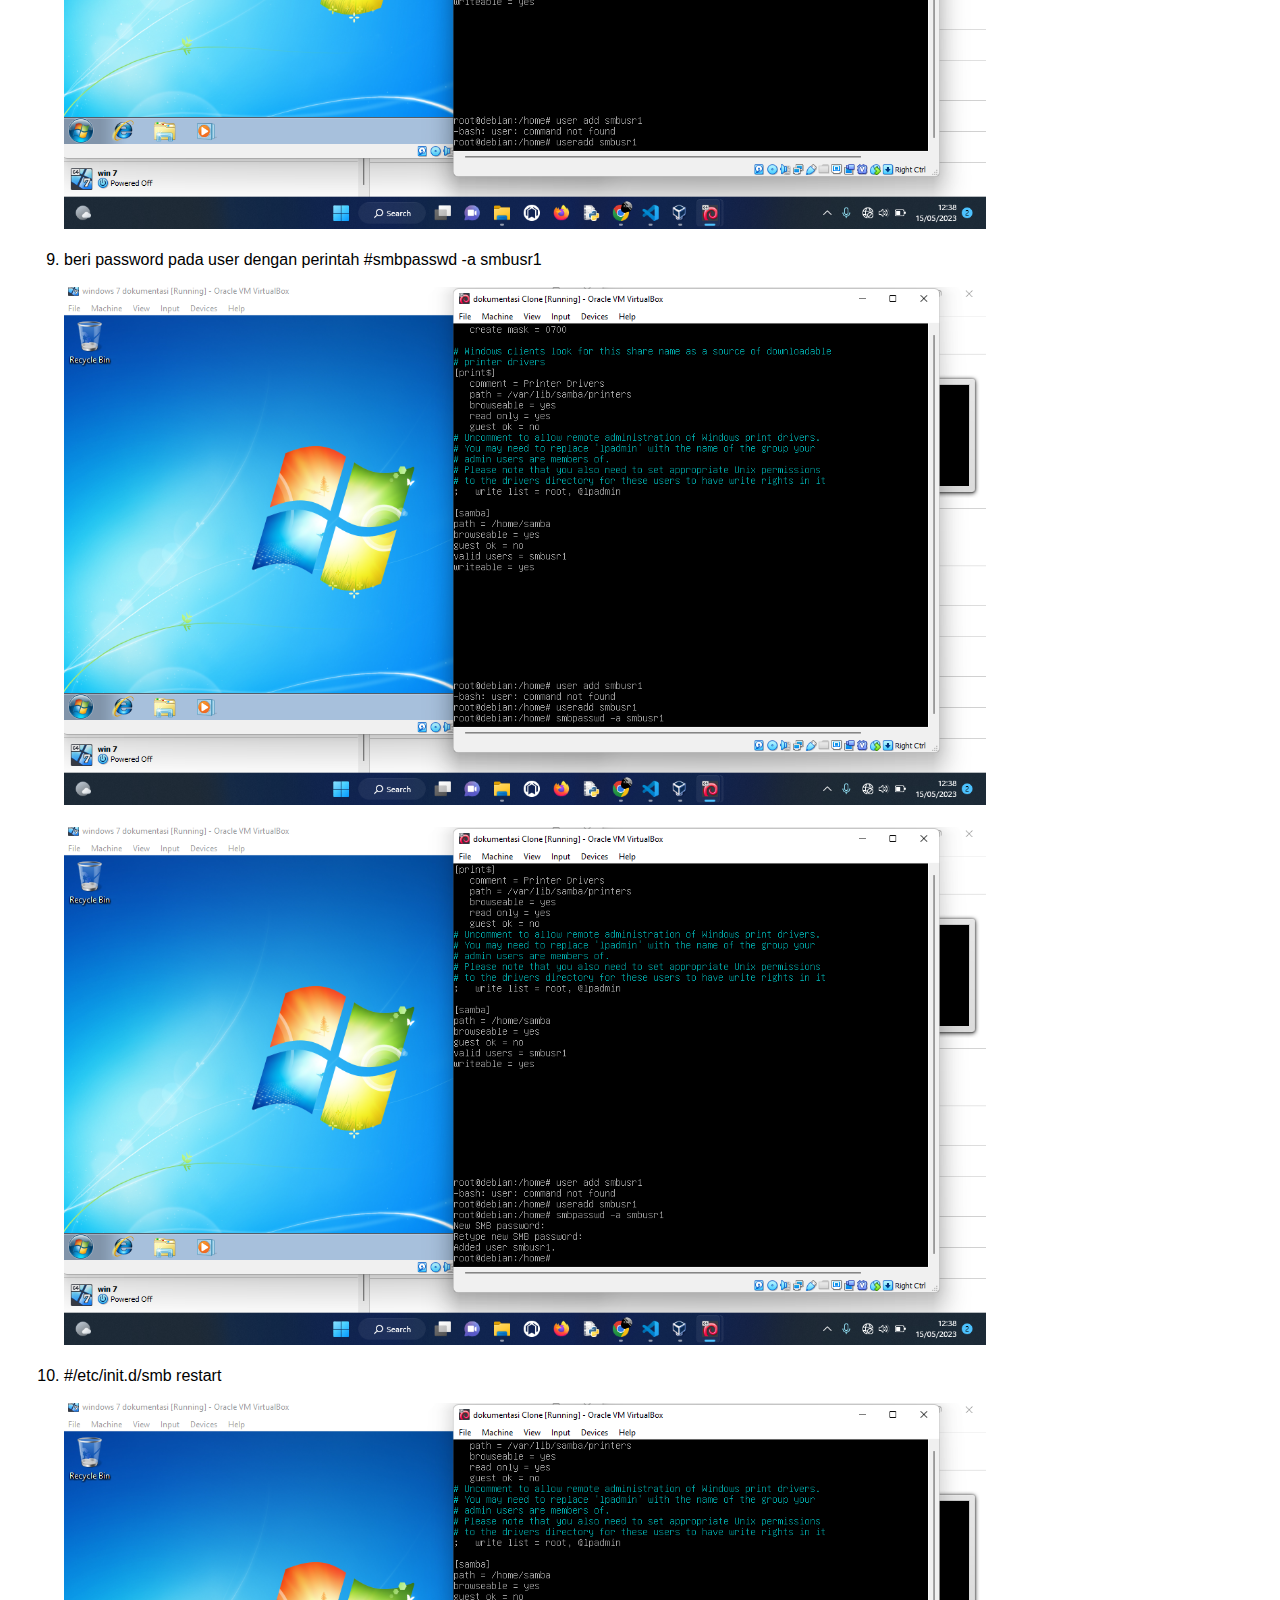
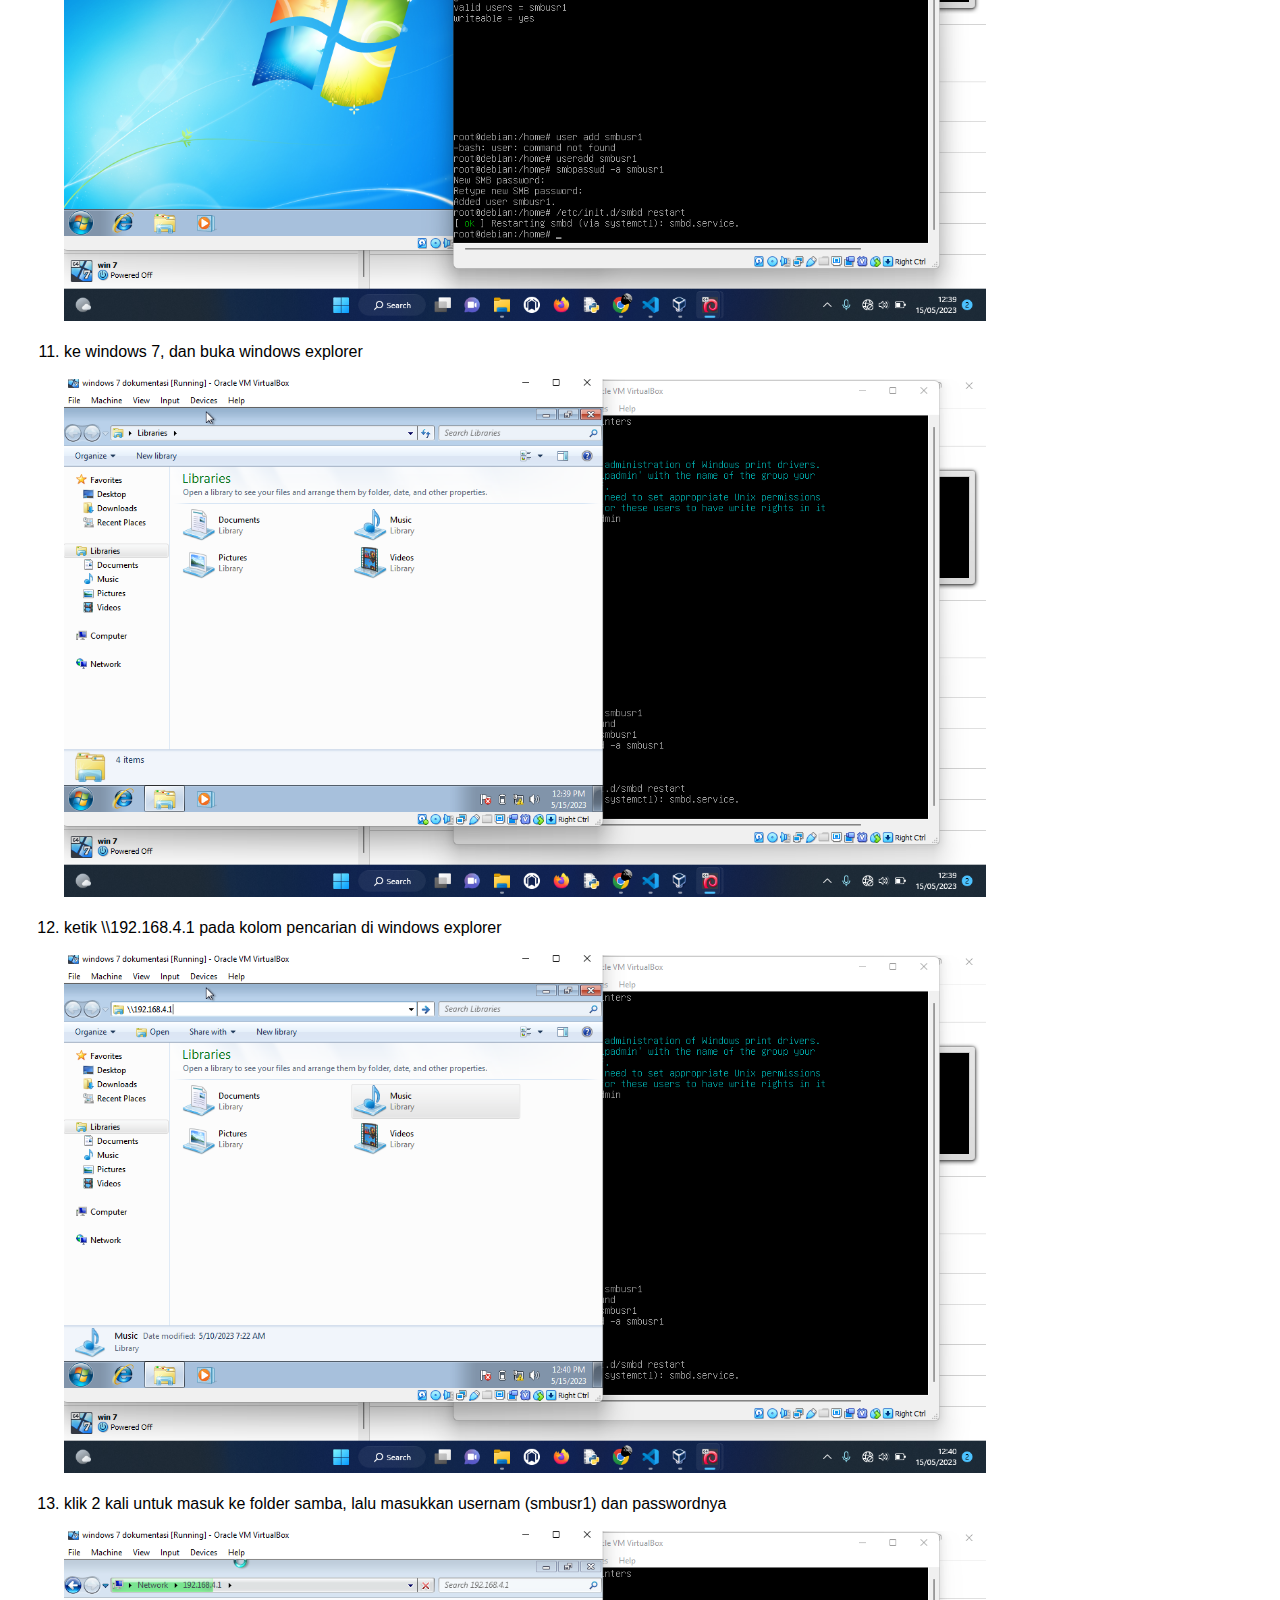
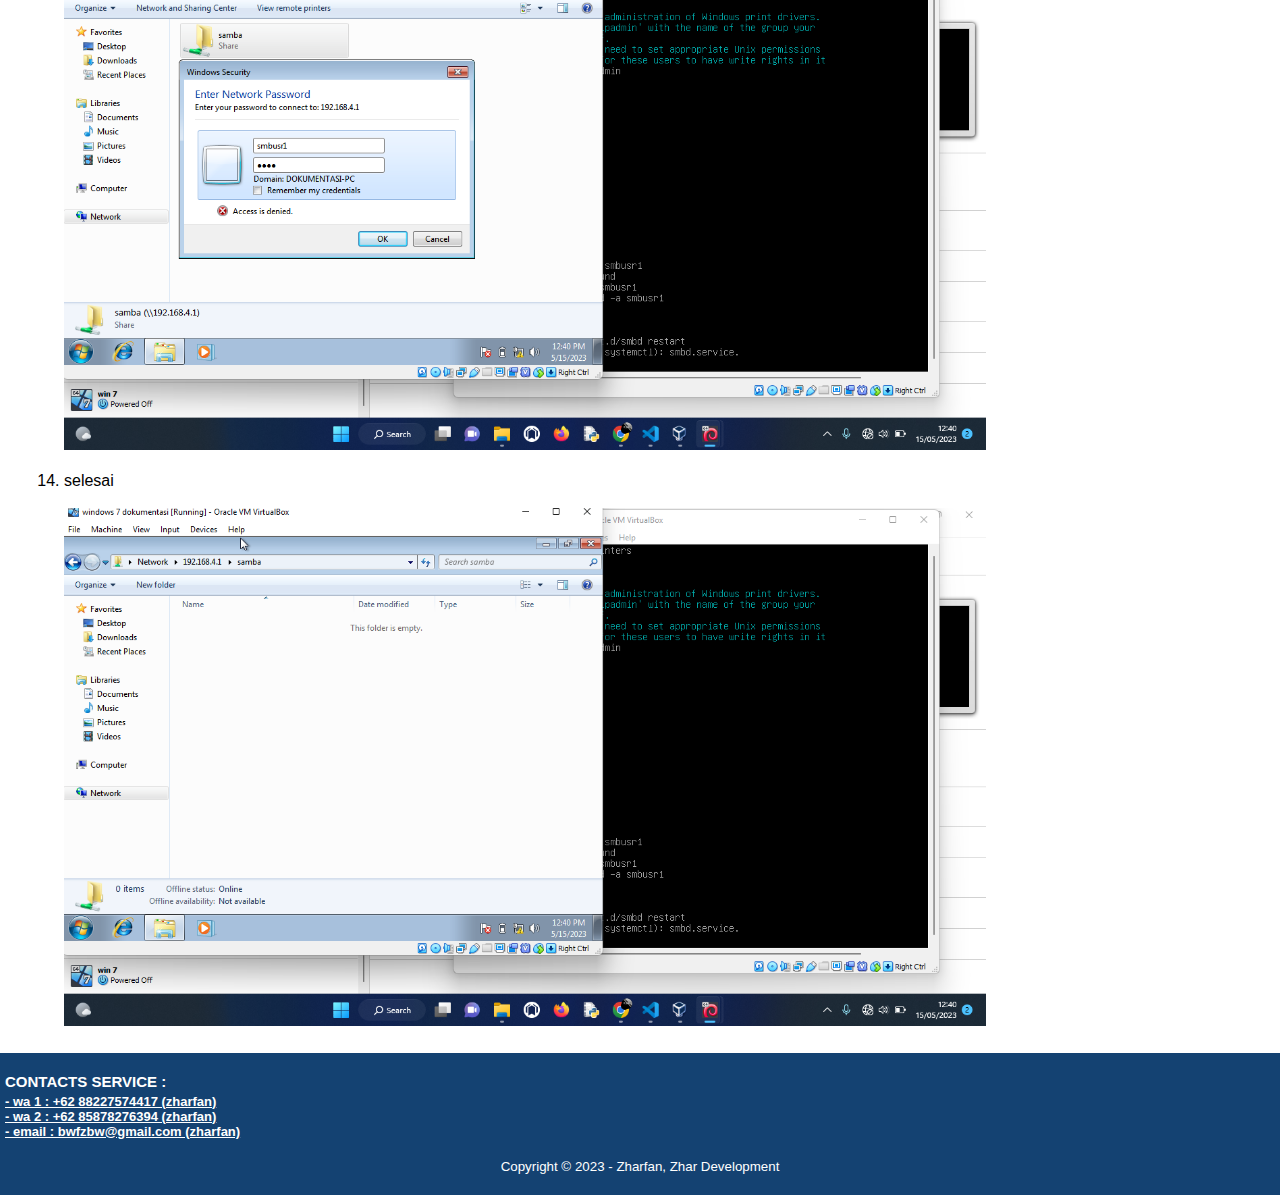
<file: dhcp.html>
<!DOCTYPE html>
<html>
<head>
	<meta charset="utf-8">
	<meta name="viewport" content="width=device-width, initial-scale=1">
	<title>tutorial.com</title>
	<link rel="icon" href="icon.png" type="image/x-icon">
	<link rel="stylesheet" type="text/css" href="style.css">

</head>
<body>
    <div id="loader" class="loading">
		<img src="loading.gif">
	</div>

	<nav>
		<div class="container">
			<div class="logo">
				<h1><marquee scrollamount="5">ZD|DHCP & NFS SERVER</marquee></h1>
			</div>
			<div class="navbar">
				<ul>
					<li><a href="index.html">HOME</a></li>
					<li><a href="install.html">INSTALL OS</a></li>
					<li><a href="dhcp.html">DHCP & NFS</a></li>
					<li><a href="dns.html">DNS & WEB SERVER</a></li>
					<li><a href="ca.html">CA & MAIL SERVER</a></li>
				</ul>
			</div>
			<div class="tombol">
				<img src="menu.ico">
			</div>
		</div>
	</nav><br><br><br>
	<div class="isi">
		<p><strong><center>INSTALL DHCP SERVER</center></strong></p><br>
        <ol>
            <li>setting adapter menjadi host only</li><br>
            <li>buka debian</li><br>
            <li>ketik perintah #apt-cdrom add</li><br>
            <li>masukkan dvd dlbd</li><br>
            <img src="disk.png" alt="disk" class="image"><br><br>
            <li>pilih force unmount</li><br>
            <img src="force.png" alt="force" class="image"><br><br>
            <li>#apt install isc-dhcp-server</li><br>
            <li>ketik y</li><br>
            <li>#nano /etc/dhcp/dhcpd.conf</li><br>
            <li>scroll cari #A slighty</li><br>
            <li>lakukan konfigurasi seperti di bawah</li><br>
            <img src="aturip.png" alt="atur ip" class="image"><br><br>
            <li>save</li><br>
            <li>#nano /etc/default/isc-dhcp-server</li><br>
            <li>tambahkan enp0s3 pada interfacev4</li><br>
            <img src="inter.png" alt="interfaces" class="image"><br><br>
            <li>restart dengan perintah #/etc/init.d/isc-dhc-server restart</li><br>
            <li>jika berhasil, maka buka windows 7</li><br>
            <li>buka open network and sharing center</li><br>
            <img src="net (1).png" alt="" class="image"><br><br>
            <li>pilih change adapter setting</li><br>
            <img src="net (2).png" alt="" class="image"><br><br>
            <li>buka local area connection</li><br>
            <img src="net (3).png" alt="" class="image"><br><br>
            <li>pilih properties</li><br>
            <img src="net (4).png" alt="" class="image"><br><br>
            <li>pilih protocol v4</li><br>
            <img src="net (5).png" alt="" class="image">
            <li>atur menjadi obtain</li><br>
			<img src="dhcp.png" alt="obtain" class="image"><br><br>
			<li>cek apakah sudah berubah ke network 192.168.4.0 atau belum</li><br>
        </ol>
		<p><strong><center>KONFIGURASI NFS SERVER ( SAMBA )</center></strong></p><br>
		<ol>
			<li>#apt install samba -y</li><br>
			<img src="smb (1).png" alt="" class="image"><br><br>
			<li>pilih no</li><br>
			<img src="smb (2).png" alt="" class="image"><br><br>
			<li>#cd /home</li><br>
			<img src="smb (3).png" alt="" class="image"><br><br>
			<li>#mkdir samba</li><br>
			<img src="smb (4).png" alt="" class="image"><br><br>
			<li>#chmod 777 samba/</li><br>
			<img src="smb (5).png" alt="" class="image"><br><br>
			<li>#nano /etc/samba/smb.conf</li><br>
			<img src="smb (7).png" alt="" class="image"><br><br>
			<img src="smb (8).png" alt="" class="image"><br><br>
			<li>scroll ke bawah, lalu konfigurasi seperti ini</li><br>
			<img src="smb (9).png" alt="" class="image"><br><br>
			<li>membuat user dengan perintah #useradd smbusr1</li><br>
			<img src="smb (11).png" alt="" class="image"><br><br>
			<li>beri password pada user dengan perintah #smbpasswd -a smbusr1</li><br>
			<img src="smb (12).png" alt="" class="image"><br><br>
			<img src="smb (13).png" alt="" class="image"><br><br>
			<li>#/etc/init.d/smb restart</li><br>
			<img src="smb (15).png" alt="" class="image"><br><br>
			<li>ke windows 7, dan buka windows explorer</li><br>
			<img src="smb (16).png" alt="" class="image"><br><br>
			<li>ketik \\192.168.4.1 pada kolom pencarian di windows explorer</li><br>
			<img src="smb (17).png" alt="" class="image"><br><br>
			<li>klik 2 kali untuk masuk ke folder samba, lalu masukkan usernam (smbusr1) dan passwordnya</li><br>
			<img src="smb (18).png" alt="" class="image"><br><br>
			<li>selesai</li><br>
			<img src="smb (19).png" alt="" class="image"><br><br>
		</ol>
	</div>
	<footer>
		<h1 style="margin-left: 5px; font-family: Arial, Helvetica, sans-serif; font-size: 15px; color: white;">CONTACTS SERVICE :</h1>
		<h3 style="margin-left: 5px; font-size: 13px; margin-top: 4px;"><u> - wa 1  : +62 88227574417 (zharfan)</u></h3>
		<h3 style="margin-left: 5px; font-size: 13px;"><u> - wa 2  : +62 85878276394 (zharfan)</u></h3>
		<h3 style="margin-left: 5px; font-size: 13px;"><u> - email : bwfzbw@gmail.com (zharfan)</u></h3><br>
		<center><small>Copyright &copy; 2023 - Zharfan, Zhar Development</small></center>
	</footer>
	<script type="text/javascript" src="script.js"></script>
</body>
</html>
</file>
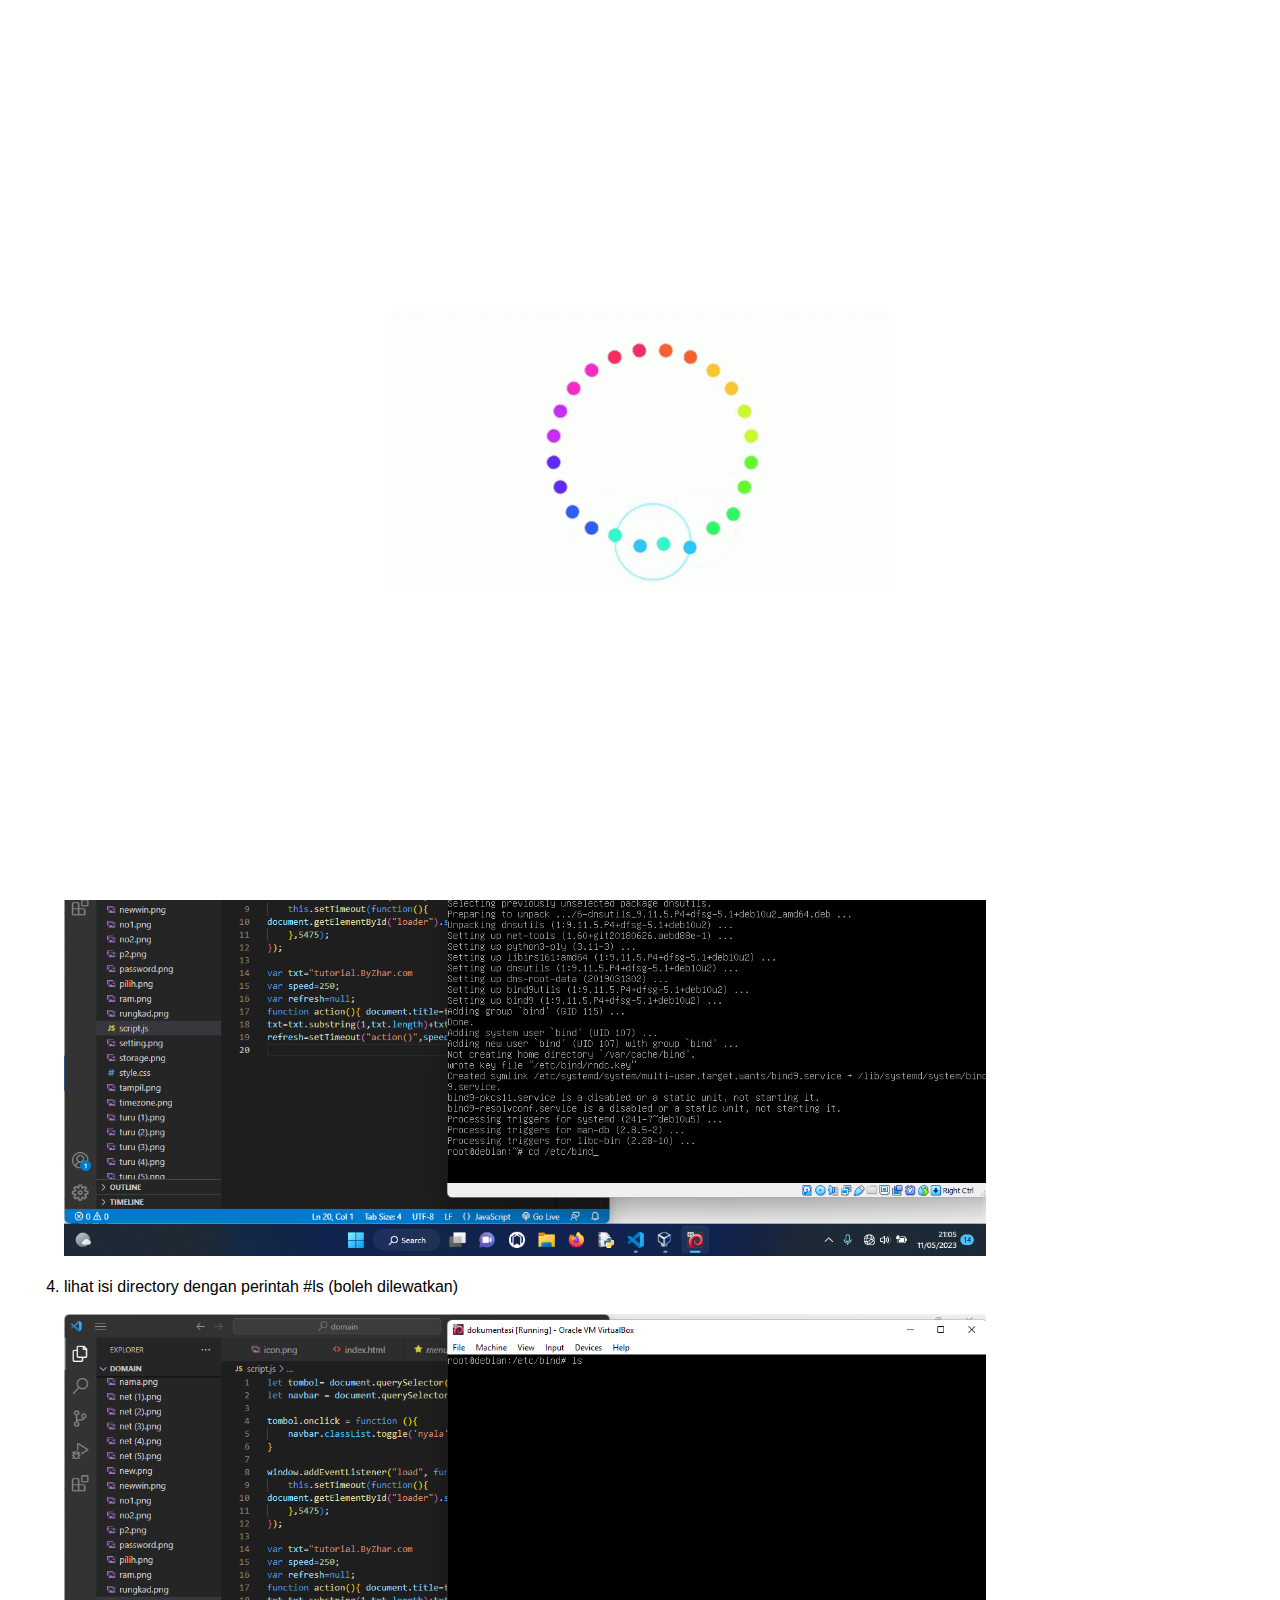
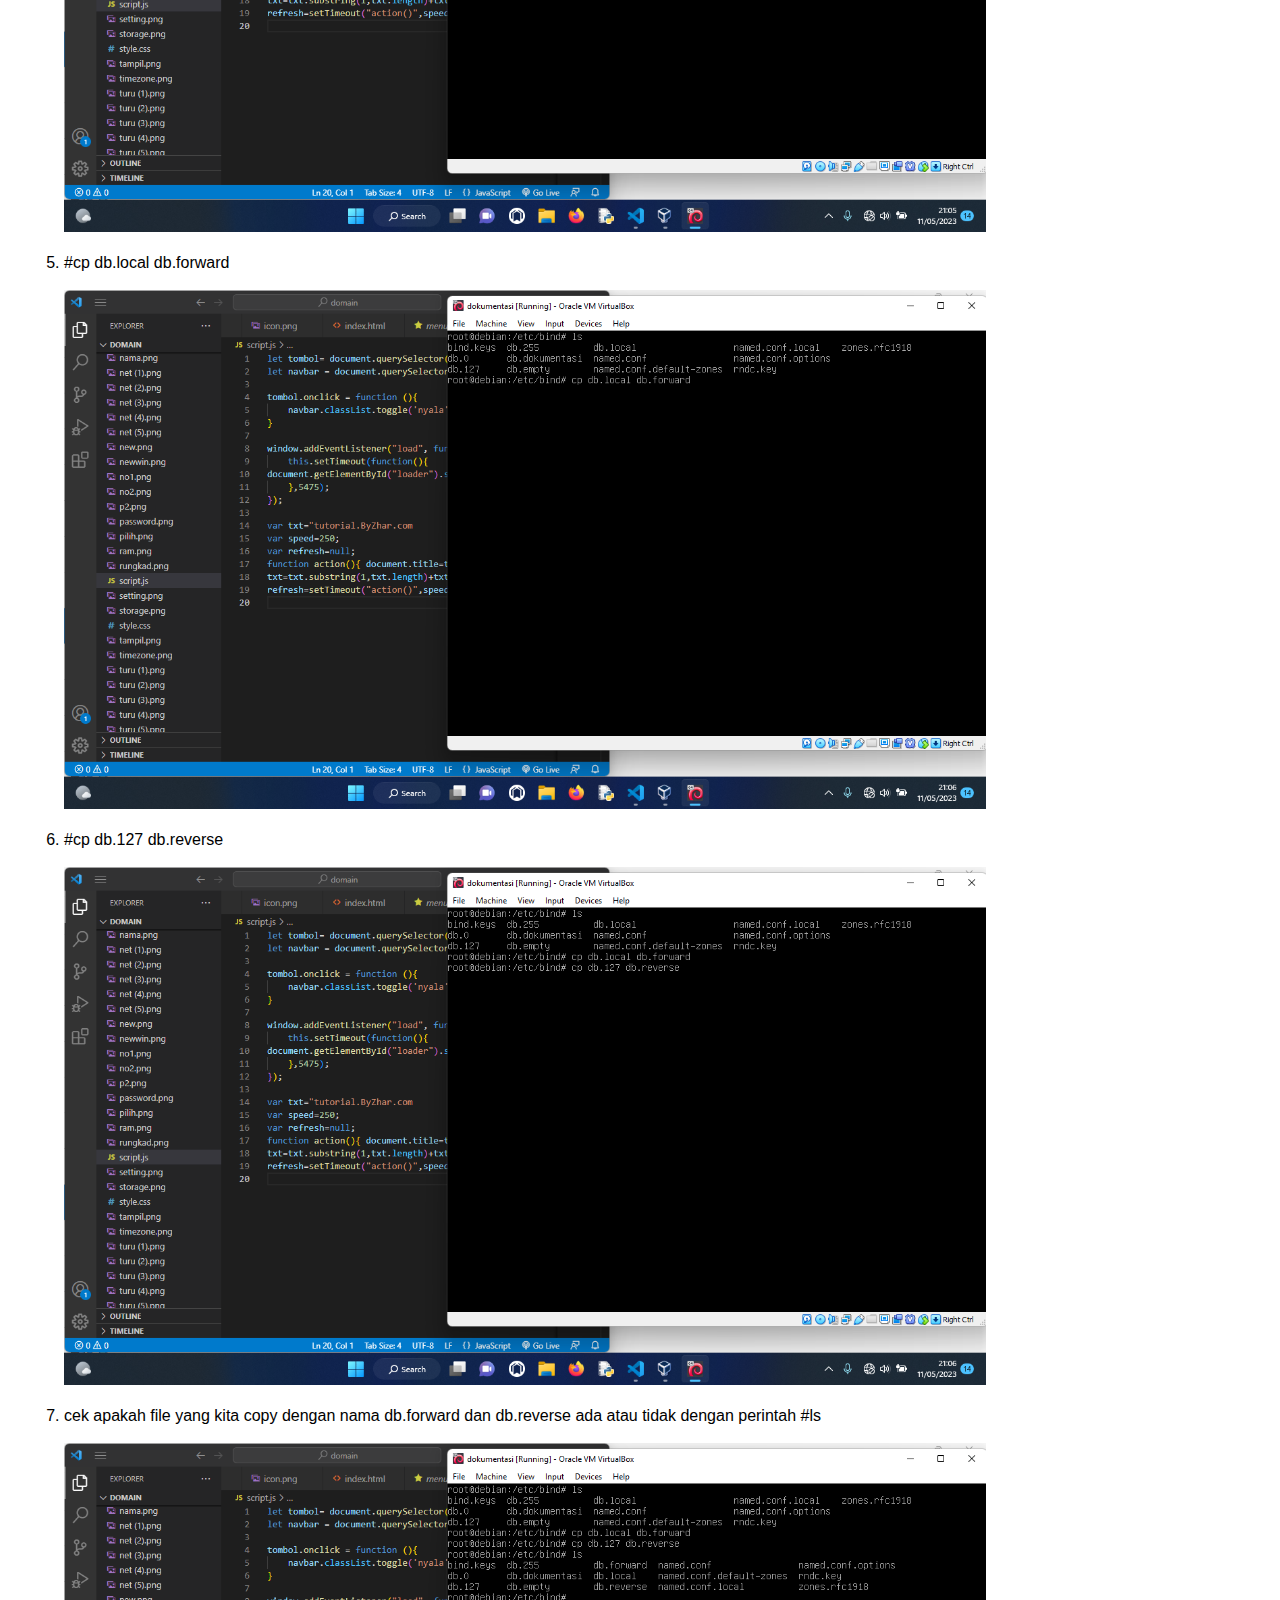
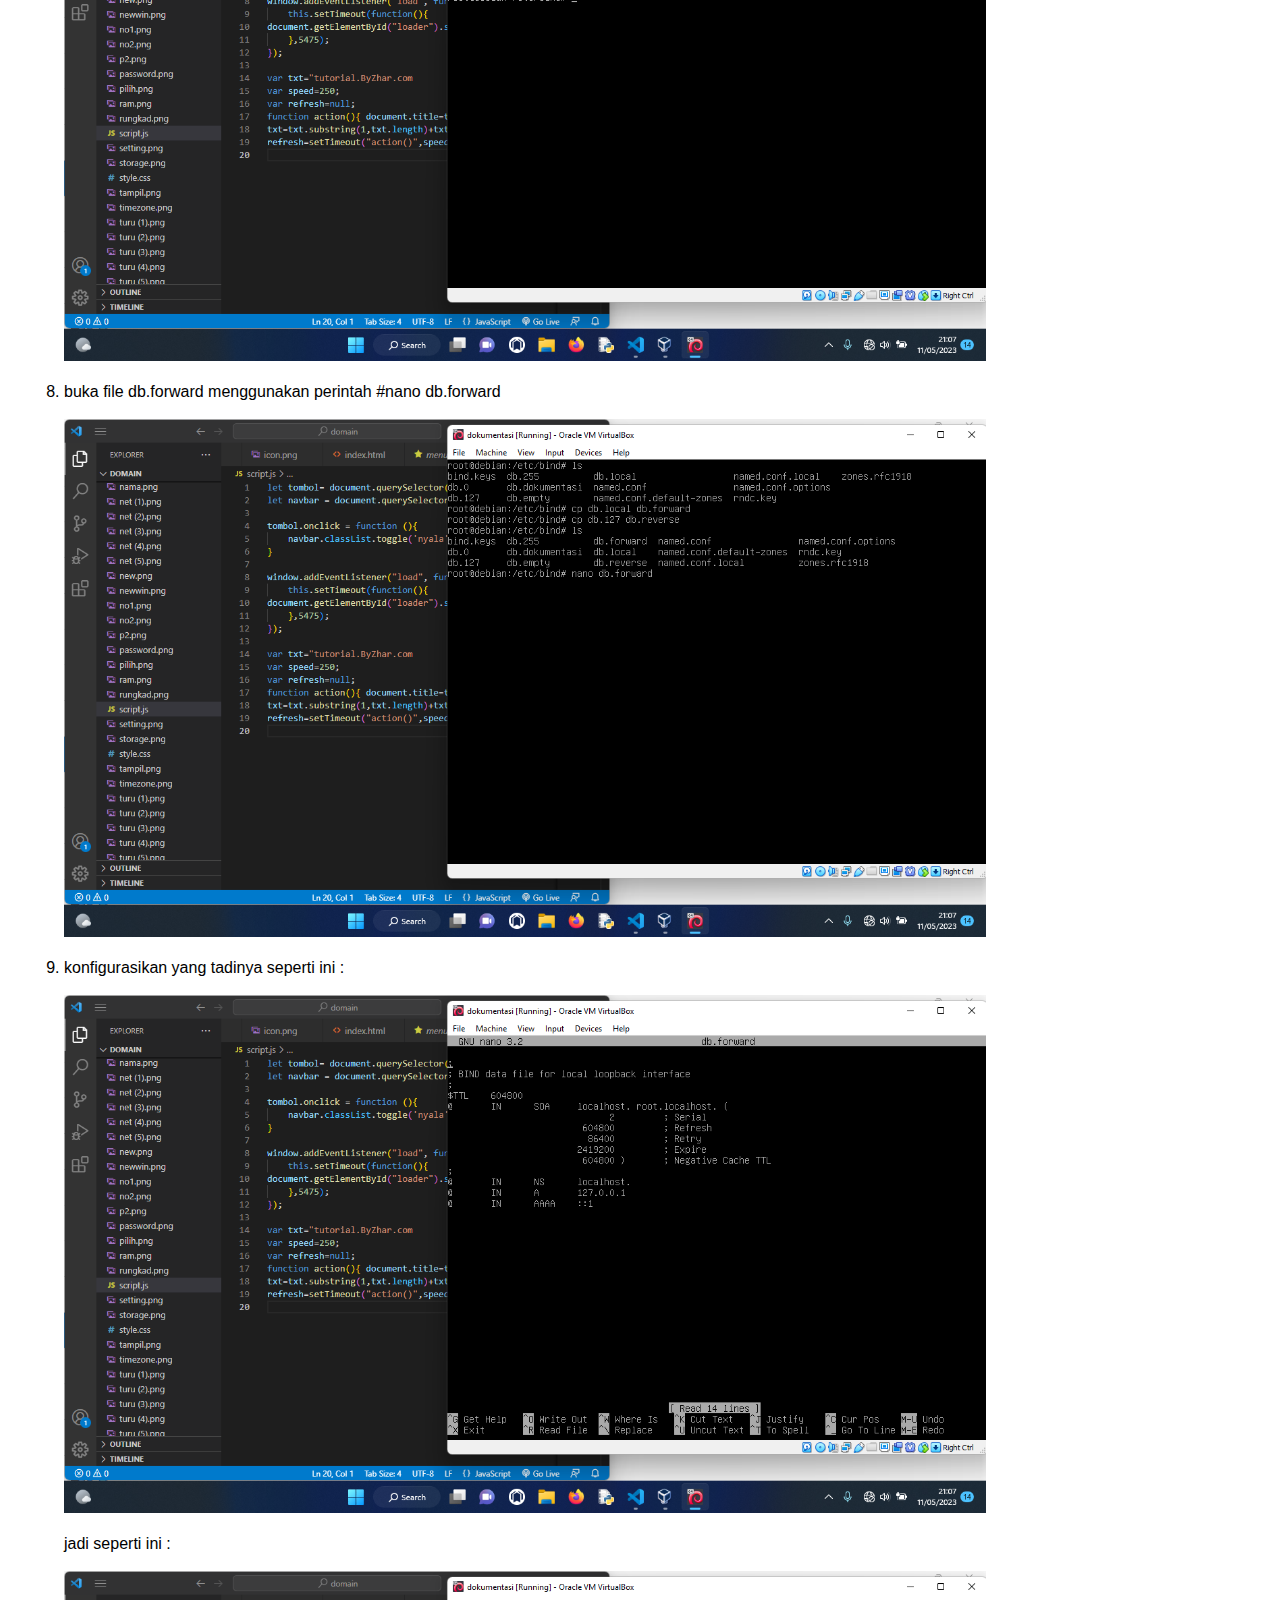
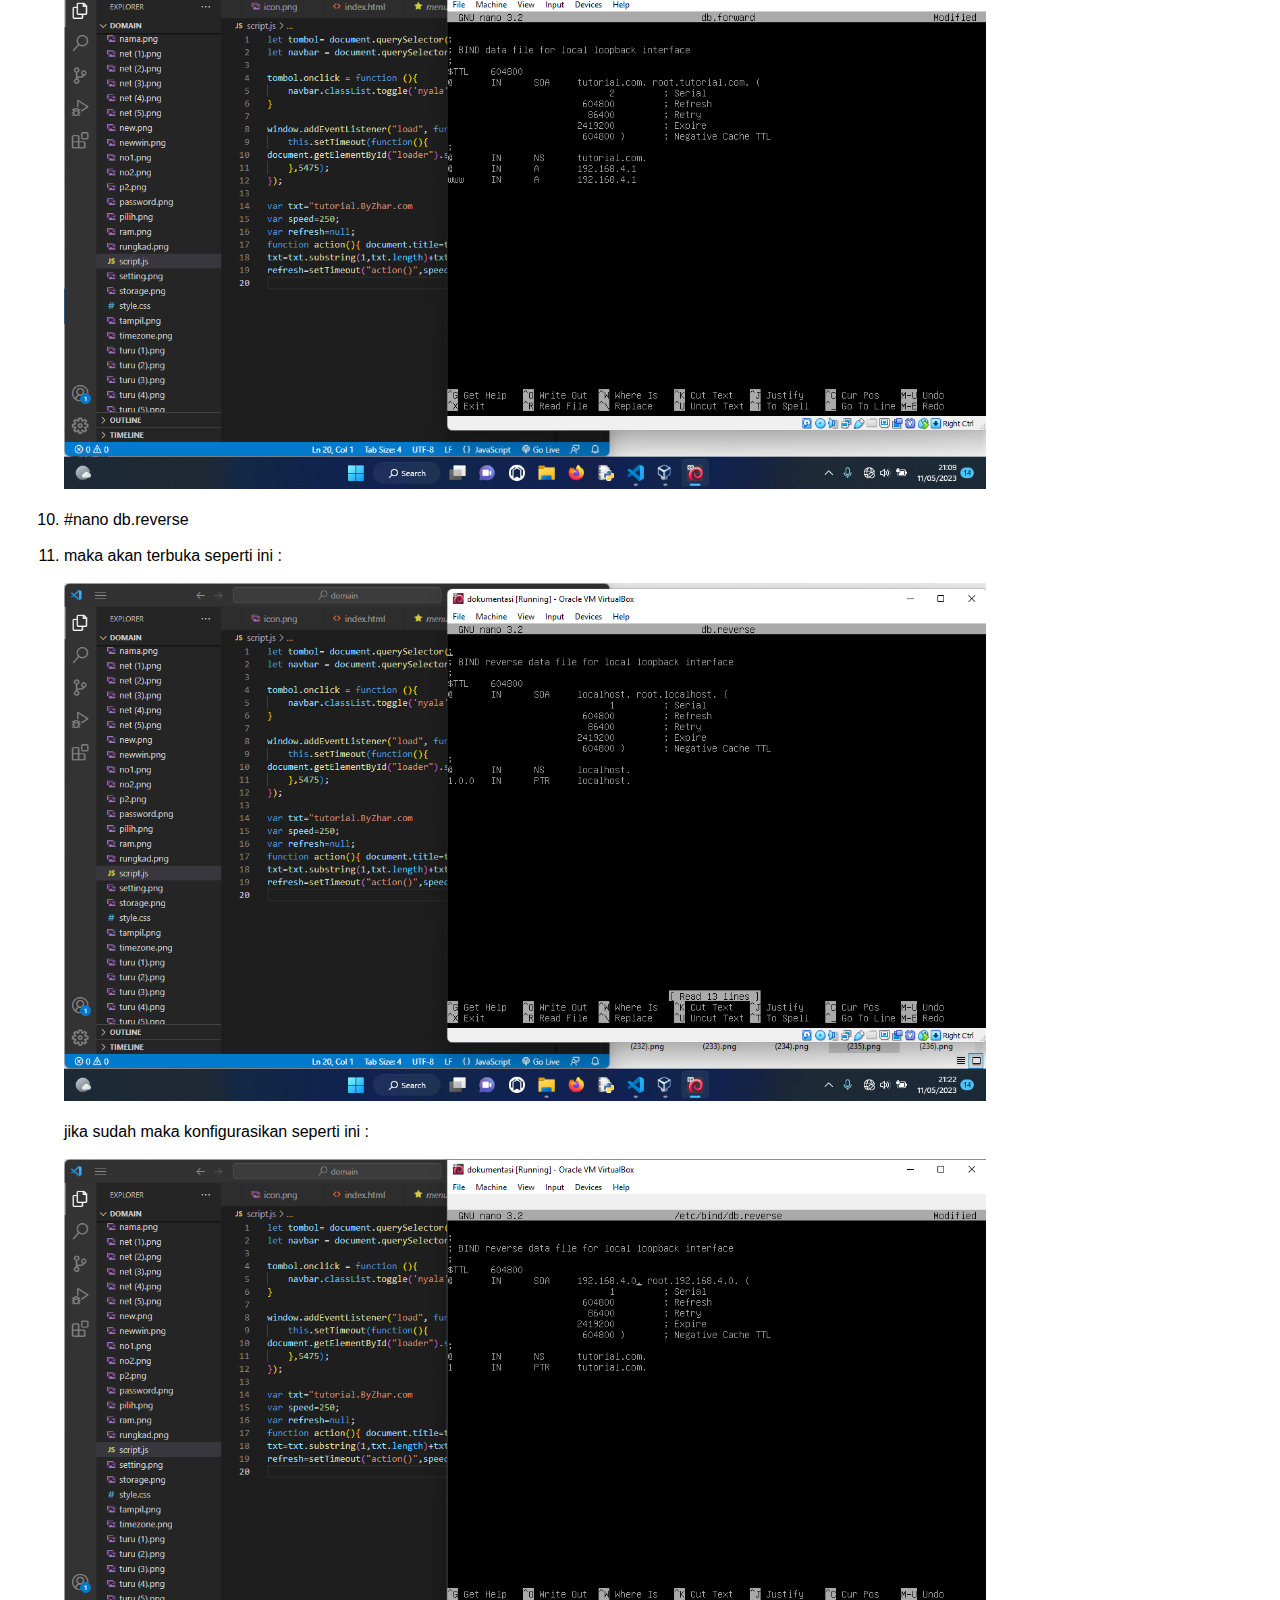
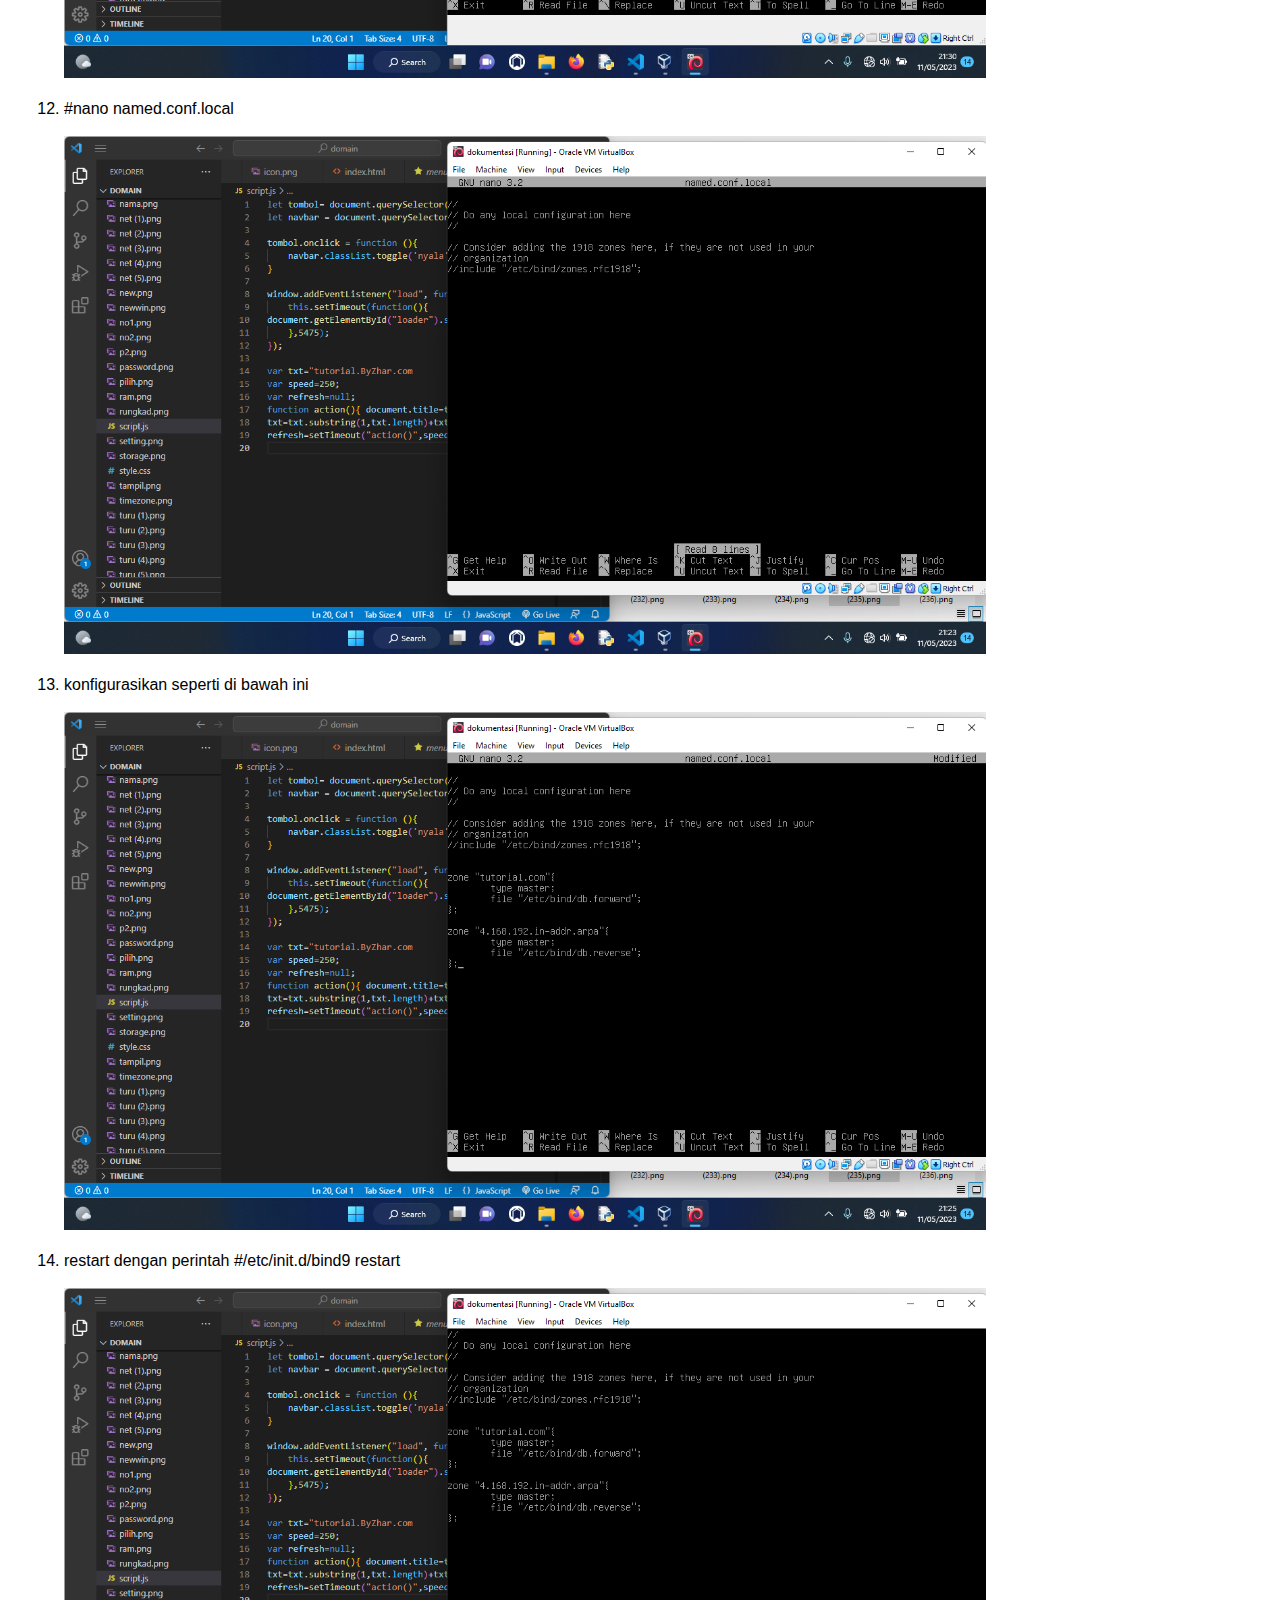
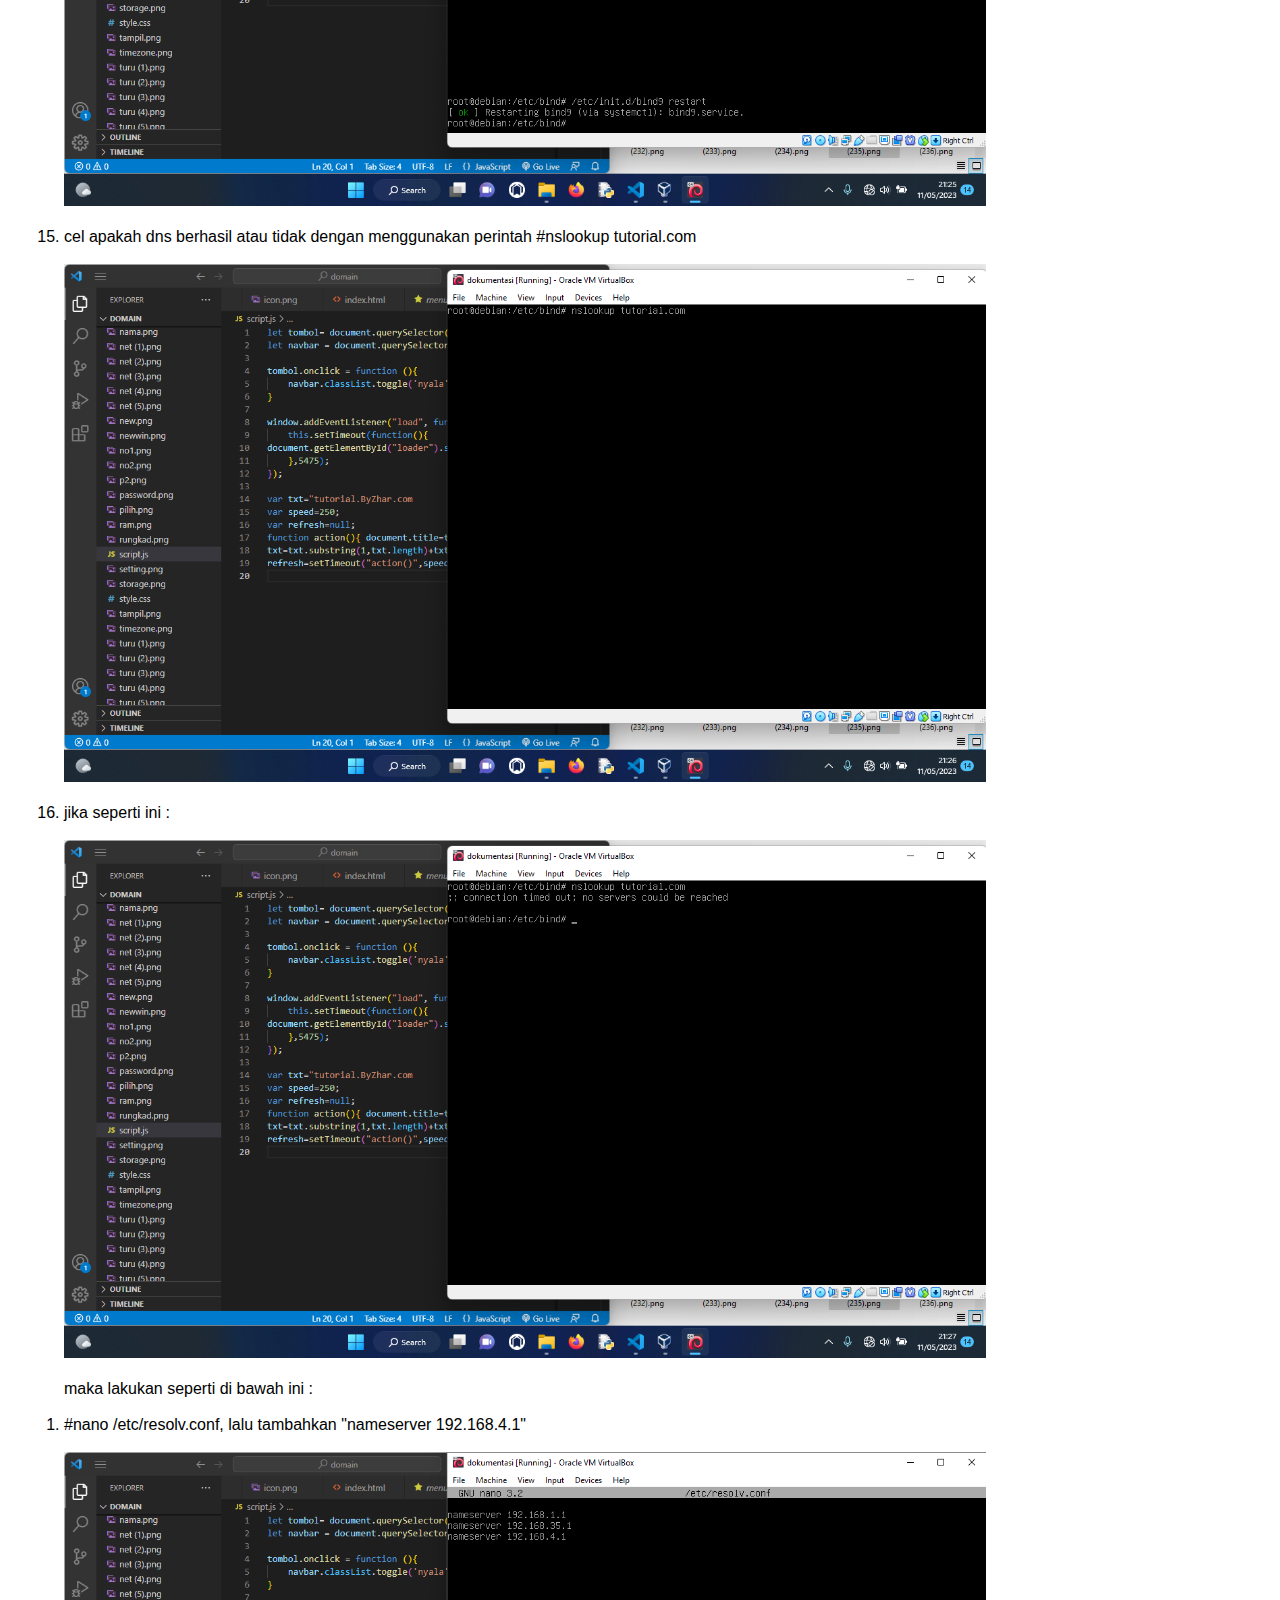
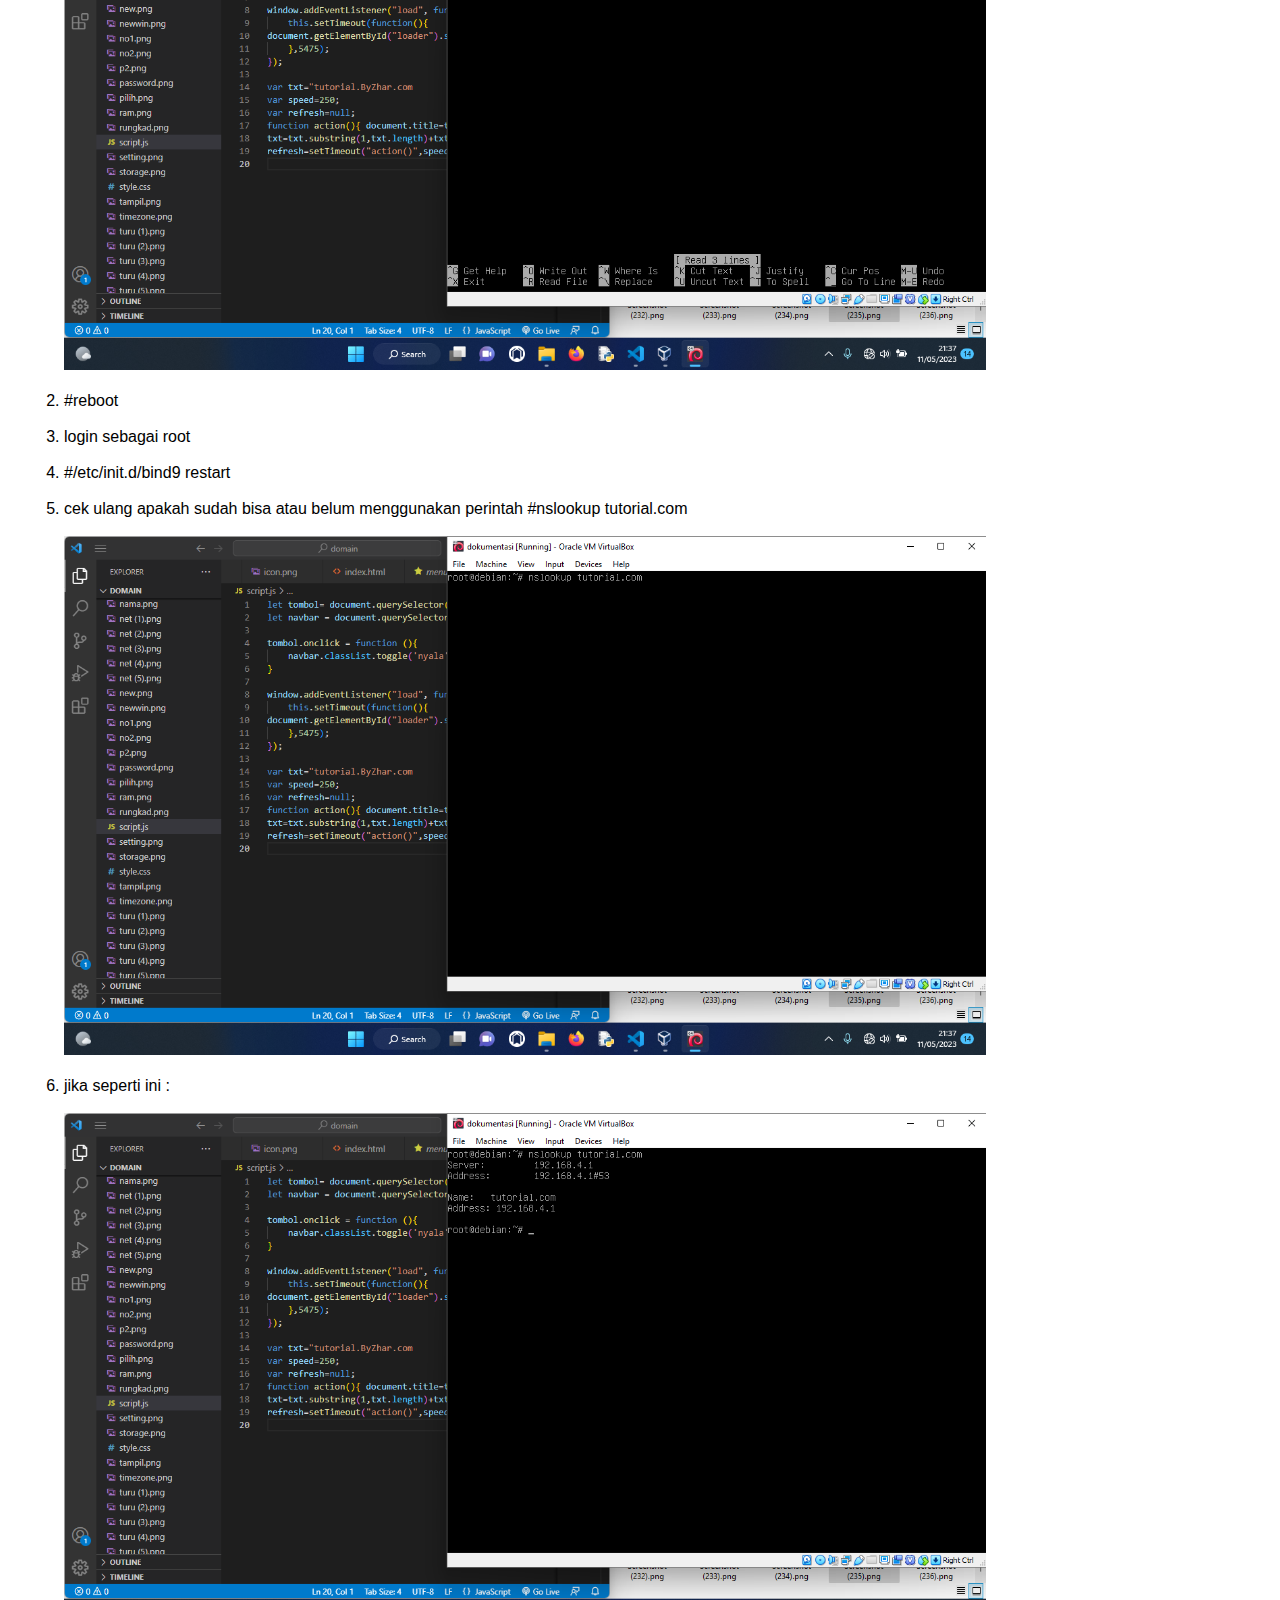
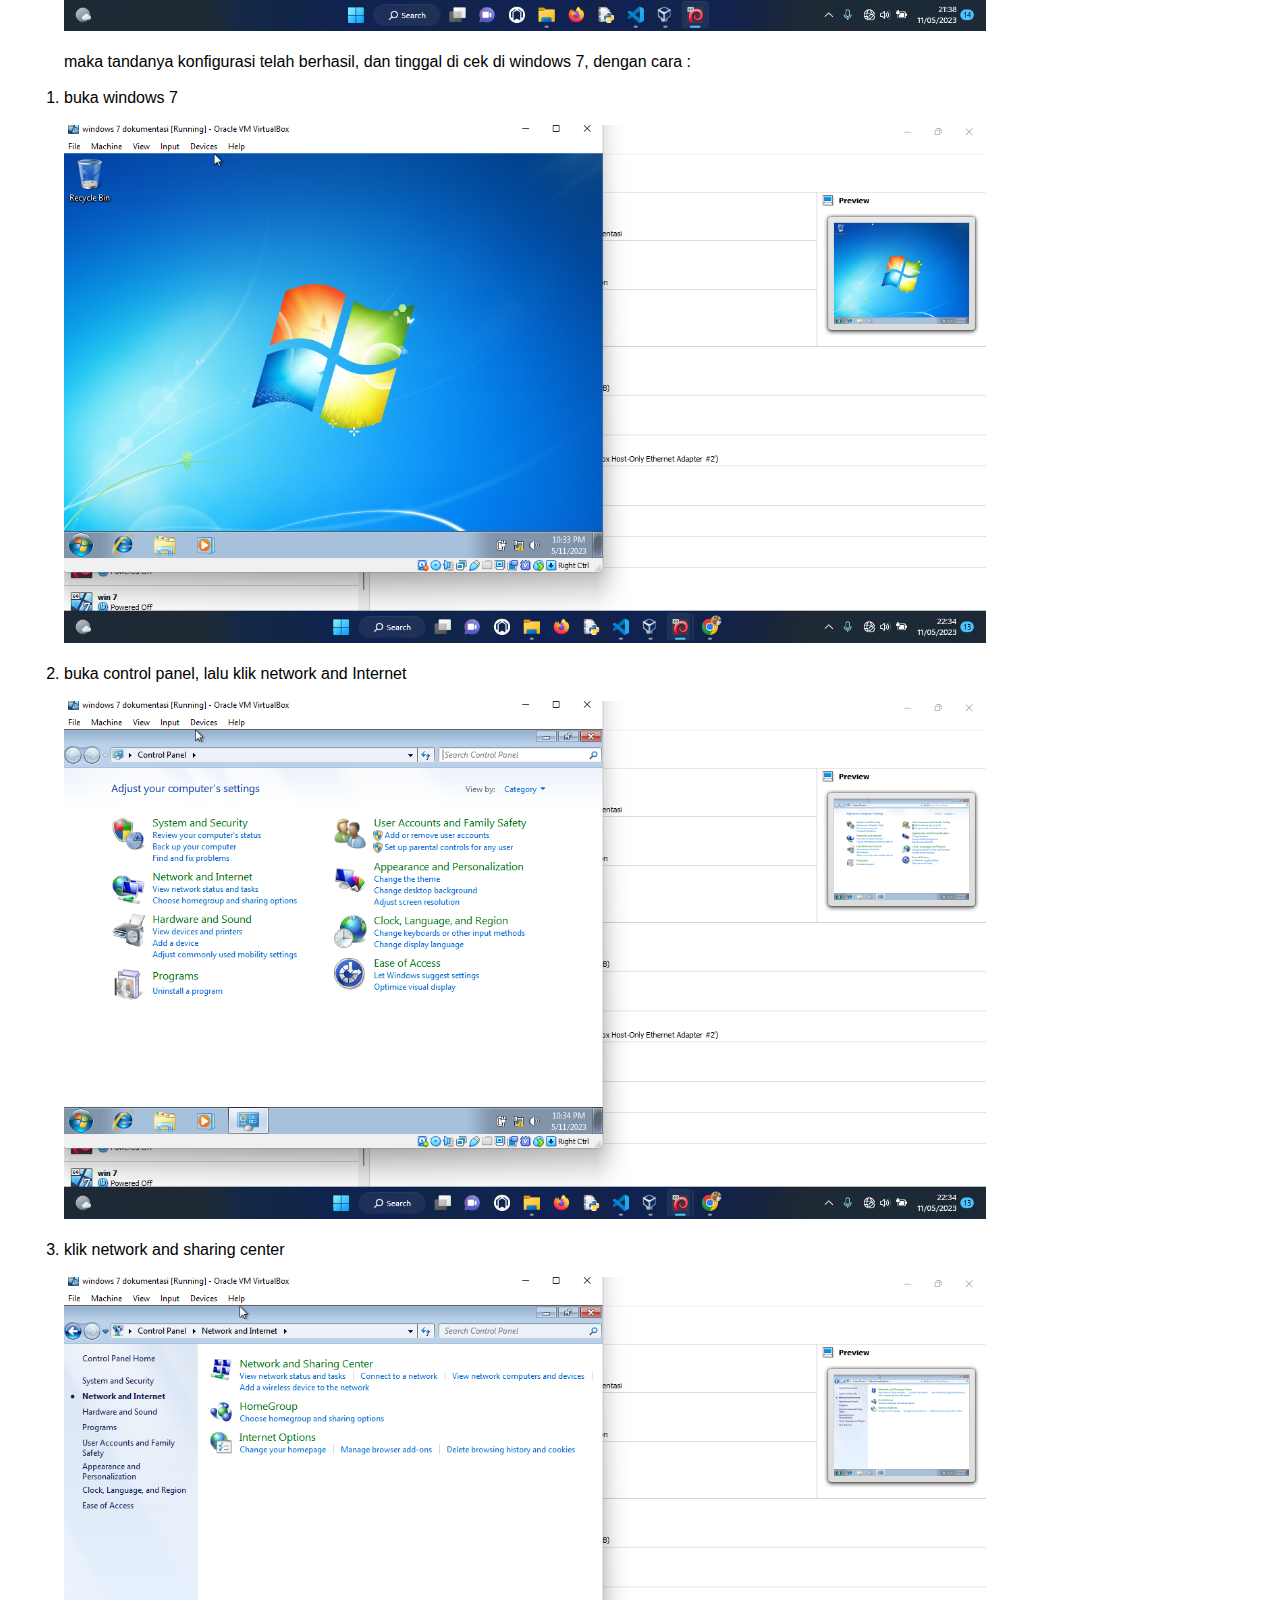
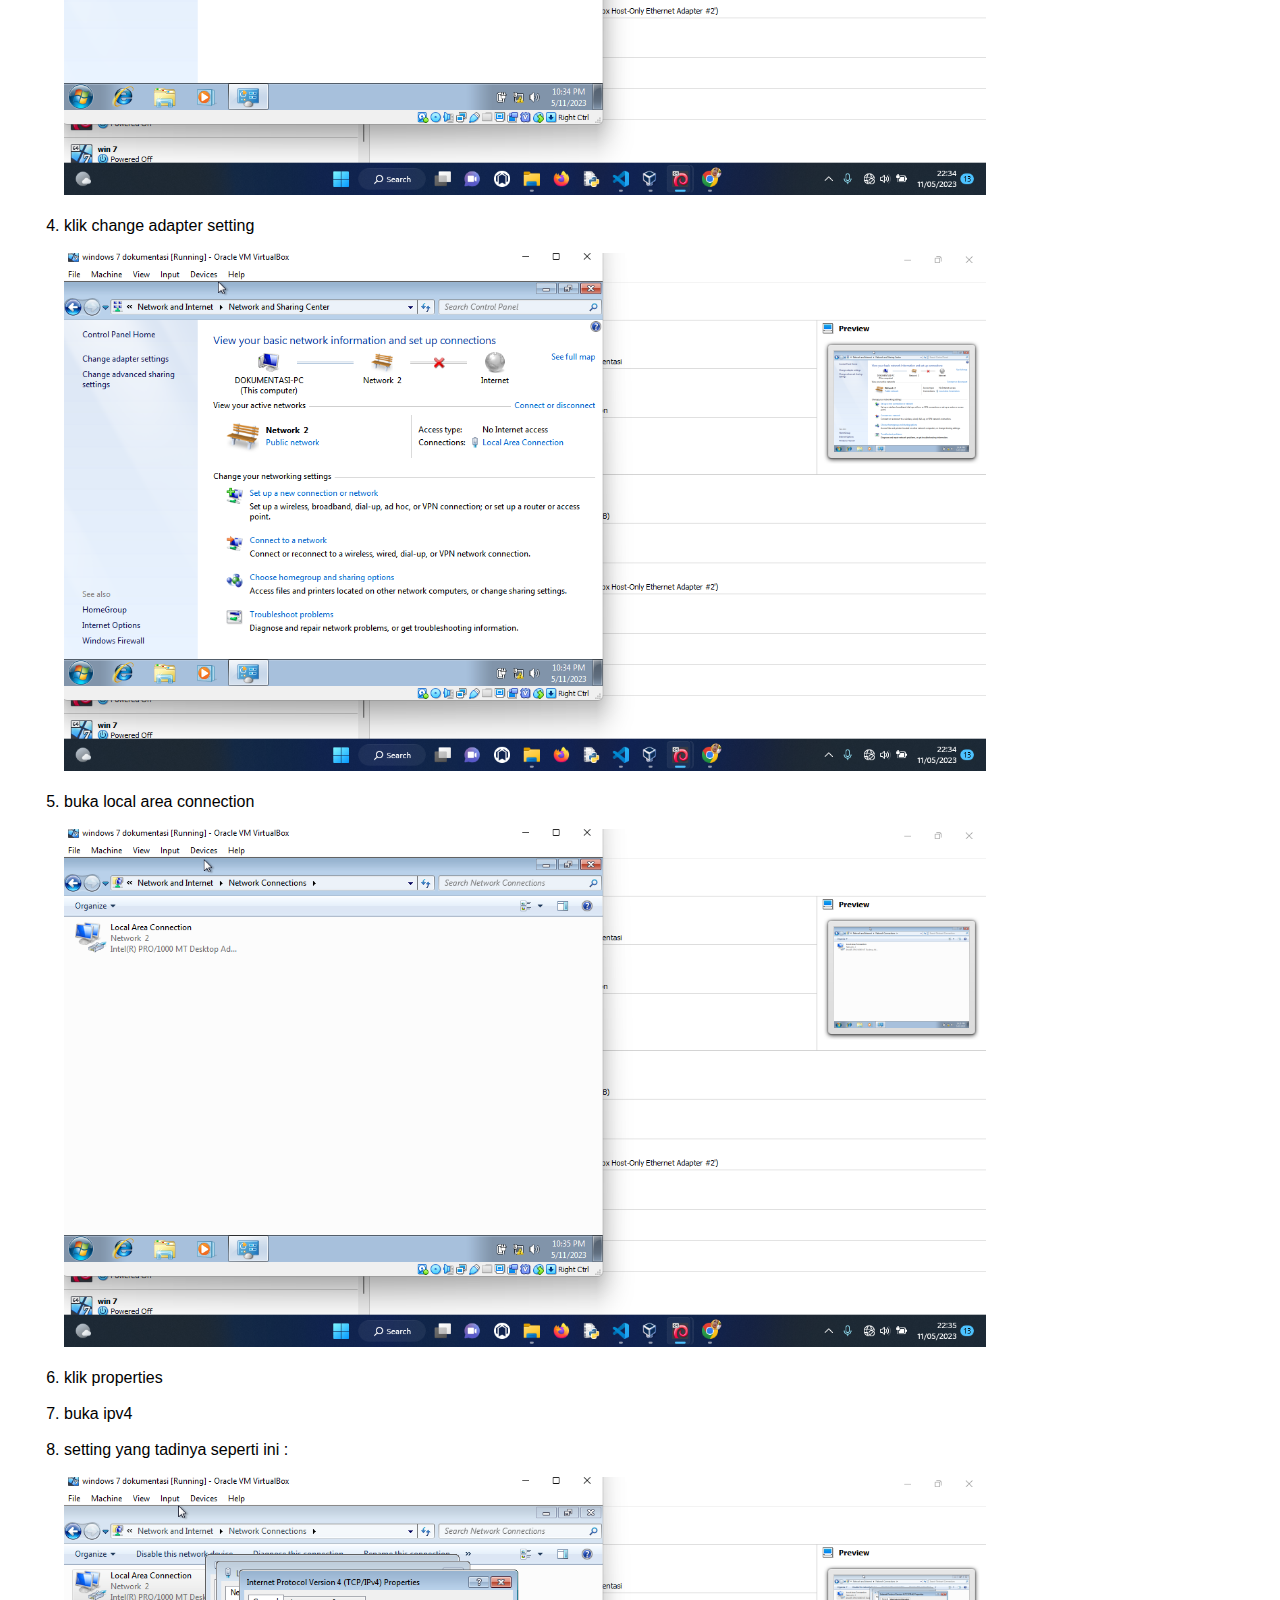
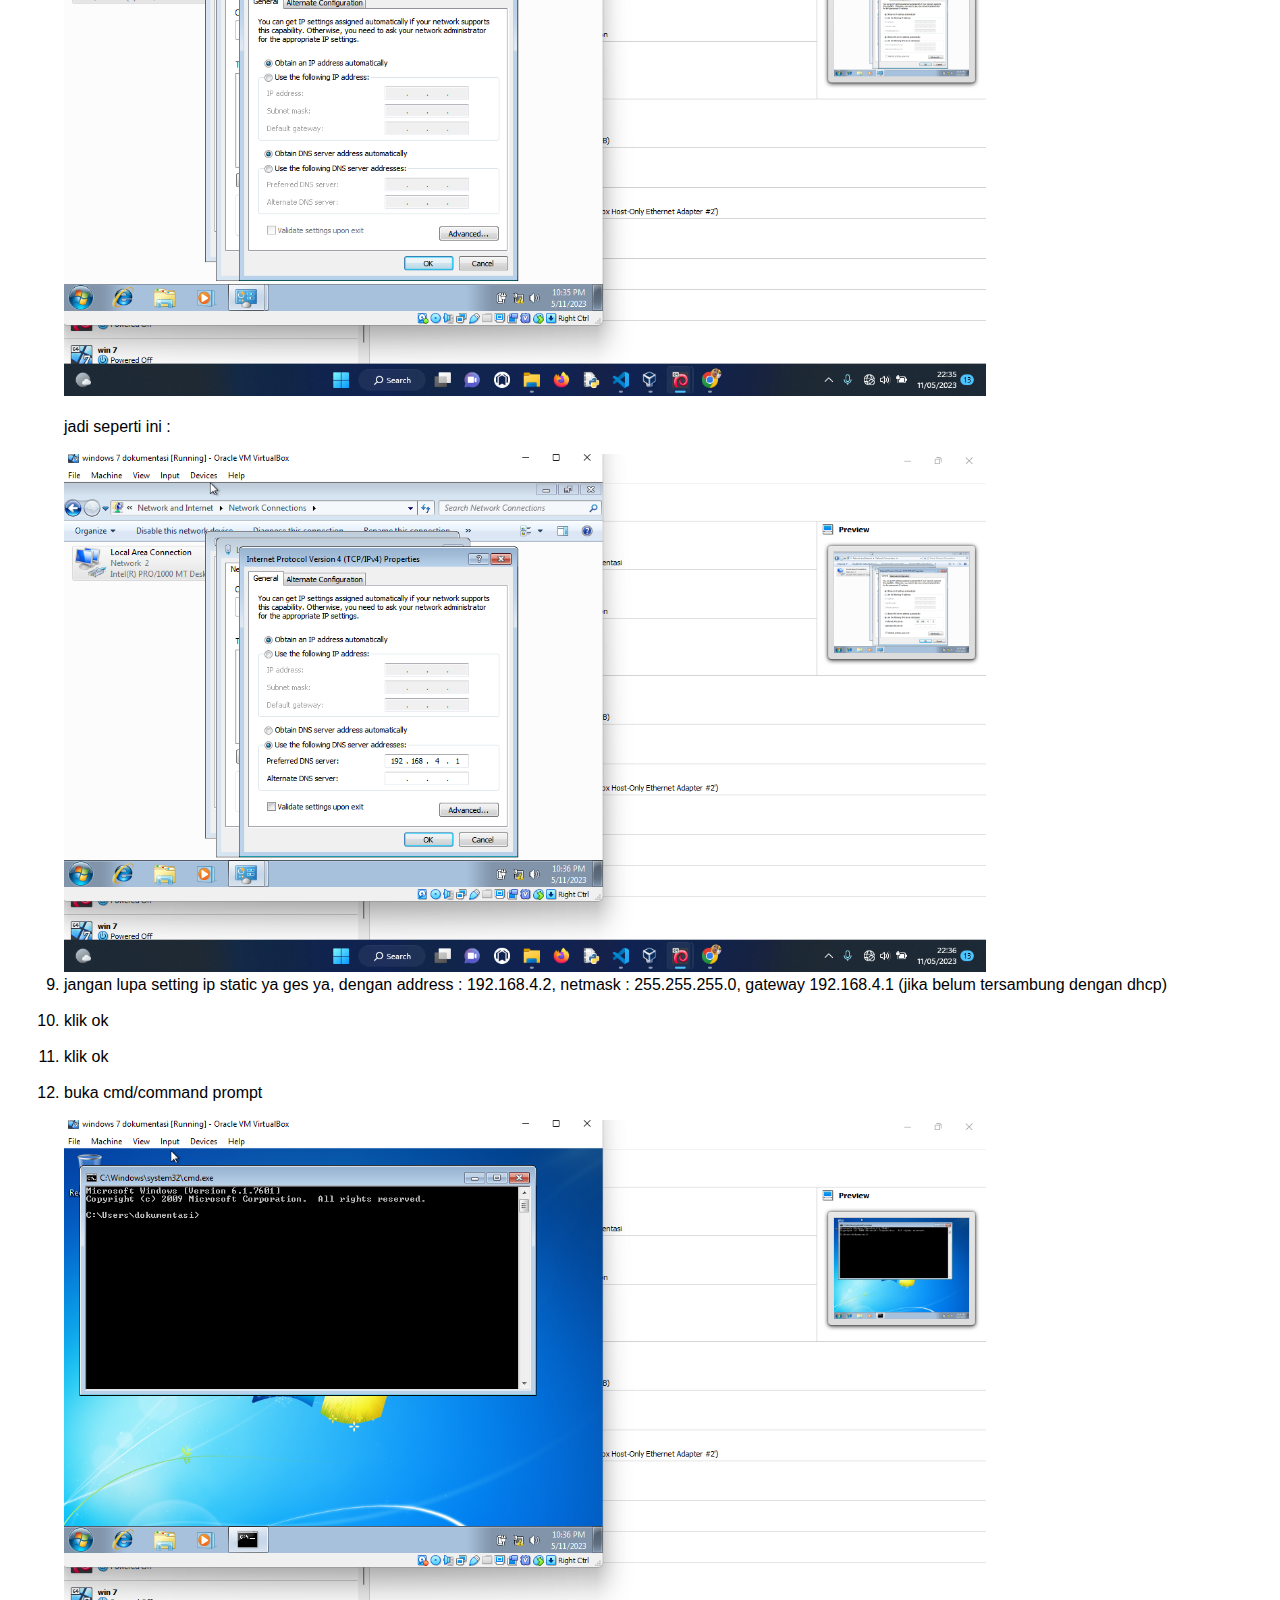
<file: dns.html>
<!DOCTYPE html>
<html>
<head>
	<meta charset="utf-8">
	<meta name="viewport" content="width=device-width, initial-scale=1">
	<title>tutorial.com</title>
	<link rel="icon" href="icon.png" type="image/x-icon">
	<link rel="stylesheet" type="text/css" href="style.css">

</head>
<body>
    <div id="loader" class="loading">
		<img src="loading.gif">
	</div>

	<nav>
		<div class="container">
			<div class="logo">
				<h1><marquee scrollamount="5">ZD|DNS & WEB SERVER</marquee></h1>
			</div>
			<div class="navbar">
				<ul>
					<li><a href="index.html">HOME</a></li>
					<li><a href="install.html">INSTALL OS</a></li>
					<li><a href="dhcp.html">DHCP & NFS</a></li>
					<li><a href="dns.html">DNS & WEB SERVER</a></li>
					<li><a href="ca.html">CA & MAIL SERVER</a></li>
				</ul>
			</div>
			<div class="tombol">
				<img src="menu.ico">
			</div>
		</div>
	</nav><br><br><br>
	<div class="isi">
		<p><strong><center>KONFIGURASI DNS SERVER</center></strong></p><br>
		<ol>
			<li>input dvd (jika belum) caranya bisa lihat <a href="dhcp.html">DI SINI</a> pada cara ke 3- 5</li><br>
			<li>install bind9 dan dnsutils dengan perintah #apt install bind9 dnsutils -y</li><br>
			<img src="dns (1).png" alt="tutor deck" class="image"><br><br>
			<li>buka directory bind dengan perintah #cd /etc/bind</li><br>
			<img src="dns (2).png" alt="zhar turu" class="image"><br><br>
			<li>lihat isi directory dengan perintah #ls (boleh dilewatkan)</li><br>
			<img src="dns (3).png" alt="zhar turu" class="image"><br><br>
			<li>#cp db.local db.forward</li><br>
			<img src="dns (4).png" alt="zhar turu" class="image"><br><br>
			<li>#cp db.127 db.reverse</li><br>
			<img src="dns (5).png" alt="zhar turu" class="image"><br><br>
			<li>cek apakah file yang kita copy dengan nama db.forward dan db.reverse ada atau tidak dengan perintah #ls</li><br>
			<img src="dns (6).png" alt="zhar turu" class="image"><br><br>
			<li>buka file db.forward menggunakan perintah #nano db.forward</li><br>
			<img src="dns (7).png" alt="zhar turu" class="image"><br><br>
			<li>konfigurasikan yang tadinya seperti ini :</li><br>
			<img src="dns (8).png" alt="zhar turu" class="image"><br><br>
			<p>jadi seperti ini :</p><br>
			<img src="dns (9).png" alt="zhar turu" class="image"><br><br>
			<li>#nano db.reverse</li><br>
			<li>maka akan terbuka seperti ini :</li><br>
			<img src="Screenshot (237).png" alt="zhar turu" class="image"><br><br>
			<p>jika sudah maka konfigurasikan seperti ini :</p><br>
			<img src="dns (17).png" alt="zhar turu" class="image"><br><br>
			<li>#nano named.conf.local</li><br>
			<img src="dns (11).png" alt="zhar turu" class="image"><br><br>
			<li>konfigurasikan seperti di bawah ini</li><br>
			<img src="dns (12).png" alt="zhar turu" class="image"><br><br>
			<li>restart dengan perintah #/etc/init.d/bind9 restart</li><br>
			<img src="dns (14).png" alt="zhar turu" class="image"><br><br>
			<li>cel apakah dns berhasil atau tidak dengan menggunakan perintah #nslookup tutorial.com</li><br>
			<img src="dns (15).png" alt="zhar turu" class="image"><br><br>
			<li>jika seperti ini :</li><br>
			<img src="dns (16).png" alt="zhar turu" class="image"><br><br>
			<p>maka lakukan seperti di bawah ini :</p><br>
			<ol>
				<li>#nano /etc/resolv.conf, lalu tambahkan "nameserver 192.168.4.1"</li><br>
				<img src="dns (19).png" alt="punten" class="image"><br><br>
				<li>#reboot</li><br>
				<li>login sebagai root</li><br>
				<li>#/etc/init.d/bind9 restart</li><br>
				<li>cek ulang apakah sudah bisa atau belum menggunakan perintah #nslookup tutorial.com</li><br>
				<img src="dns (20).png" alt="" class="image"><br><br>
				<li>jika seperti ini :</li><br>
				<img src="dns (21).png" alt="" class="image"><br><br>
				<p>maka tandanya konfigurasi telah berhasil, dan tinggal di cek di windows 7, dengan cara :</p><br>
				<ol>
					<li>buka windows 7</li><br>
					<img src="turu (11).png" alt="" class="image"><br><br>
					<li>buka control panel, lalu klik network and Internet</li><br>
					<img src="turu (12).png" alt="" class="image"><br><br>
					<li>klik network and sharing center</li><br>
					<img src="turu (13).png" alt="" class="image"><br><br>
					<li>klik change adapter setting</li><br>
					<img src="turu (14).png" alt="" class="image"><br><br>
					<li>buka local area connection</li><br>
					<img src="turu (15).png" alt="" class="image"><br><br>
					<li>klik properties</li><br>
					<li>buka ipv4</li><br>
					<li>setting yang tadinya seperti ini :</li><br>
					<img src="turu (18).png" alt="" class="image"><br><br>
					<p>jadi seperti ini :</p><br>
					<img src="turu (19).png" alt="" class="image"><br>
					<li>jangan lupa setting ip static ya ges ya, dengan address : 192.168.4.2, netmask : 255.255.255.0, gateway 192.168.4.1 (jika belum tersambung dengan dhcp)</li><br>
					<li>klik ok</li><br>
					<li>klik ok</li><br>
					<li>buka cmd/command prompt</li><br>
					<img src="turu (20).png" alt="" class="image"><br><br>
					<li>ketik "nslookup tutorial.com"</li><br>
					<img src="turu (21).png" alt="" class="image"><br><br>
					<li>jika sudah seperti ini </li><br>
					<img src="turu (22).png" alt="" class="image"><br><br>
					<p>maka konfigurasi anda berhasil</p><br>
				</ol>
			</ol>
		</ol>
		<p><center><strong>WEB SERVER</strong></center></p><br>
		<p>nah.. karena kita sudah setting dns, sekarang kita akan membuat web server dengan menggunakan dns tersebut. Dengan menggunakan aplikasi apache2.</p><br>
		<p>caranya simak di bawah ini.</p><br>
		<ol>
			<li>install apache2 dengan perintah #apt install apache2</li><br>
			<img src="webs (1).png" alt="" class="image"><br><br>
			<li>jika sudah maka akan muncul seperti ini</li><br>
			<img src="webs (2).png" alt="" class="image"><br><br>
			<li>#cd /etc/apache2/sites-available</li><br>
			<img src="webs (3).png" alt="" class="image"><br><br>
			<li>#ls (boleh di skip)</li><br>
			<img src="webs (4).png" alt="" class="image"><br><br>
			<img src="webs (5).png" alt="" class="image"><br><br>
			<li>buat file baru dengan format .conf, dengan cara meng copy file 000-default menggunakan perintah #cp 000-default.conf web.conf</li><br>
			<img src="webs (6).png" alt="" class="image"><br><br>
			<li>#nano web.conf</li><br>
			<img src="webs (7).png" alt="" class="image"><br><br>
			<img src="webs (8).png" alt="" class="image"><br><br>
			<li>ubah emailnya menjadi seperti ini</li><br>
			<img src="webs (9).png" alt="" class="image"><br><br>
			<li>save</li><br>
			<li>#cd /var/www/html</li><br>
			<img src="webs (10).png" alt="" class="image"><br><br>
			<li>#nano index.html</li><br>
			<img src="webs (11).png" alt="" class="image"><br><br>
			<li>lalu kosongkan isi file menjadi seperti di bawah ini</li><br>
			<img src="webs (12).png" alt="" class="image"><br><br>
			<li>ketik seperti di bawah</li><br>
			<img src="webs (13).png" alt="" class="image">
			<li>#a2dissite 000-default.conf</li><br>
			<img src="ensite (1).png" alt="" class="image"><br><br>
			<img src="ensite (2).png" alt="" class="image"><br><br>
			<li>#a2ensite web.conf</li><br>
			<img src="ensite (3).png" alt="" class="image"><br><br>
			<img src="ensite (4).png" alt="" class="image"><br><br>
			<li>restart menggunakan perintah #/etc/init.d/apache2 restart</li><br>
			<img src="webs (14).png" alt="" class="image"><br><br>
			<li>buka windows 7</li><br>
			<li>buka internet explorer</li><br>
			<img src="webs (15).png" alt="" class="image"><br><br>
			<li>ketik "tutorial.com di bagian pencarian</li><br>
			<img src="webs (16).png" alt="" class="image"><br><br>
			<li>jika sudah seperti ini maka tandanya web server sudah jadi</li><br>
			<img src="webs (17).png" alt="" class="image"><br><br>
		</ol>
	</div>
	<footer>
		<h1 style="margin-left: 5px; font-family: Arial, Helvetica, sans-serif; font-size: 15px; color: white;">CONTACTS SERVICE :</h1>
		<h3 style="margin-left: 5px; font-size: 13px; margin-top: 4px;"><u> - wa 1  : +62 88227574417 (zharfan)</u></h3>
		<h3 style="margin-left: 5px; font-size: 13px;"><u> - wa 2  : +62 85878276394 (zharfan)</u></h3>
		<h3 style="margin-left: 5px; font-size: 13px;"><u> - email : bwfzbw@gmail.com (zharfan)</u></h3><br>
		<center><small>Copyright &copy; 2023 - Zharfan, Zhar Development</small></center>
	</footer>
	<script type="text/javascript" src="script.js"></script>
</body>
</html>
</file>
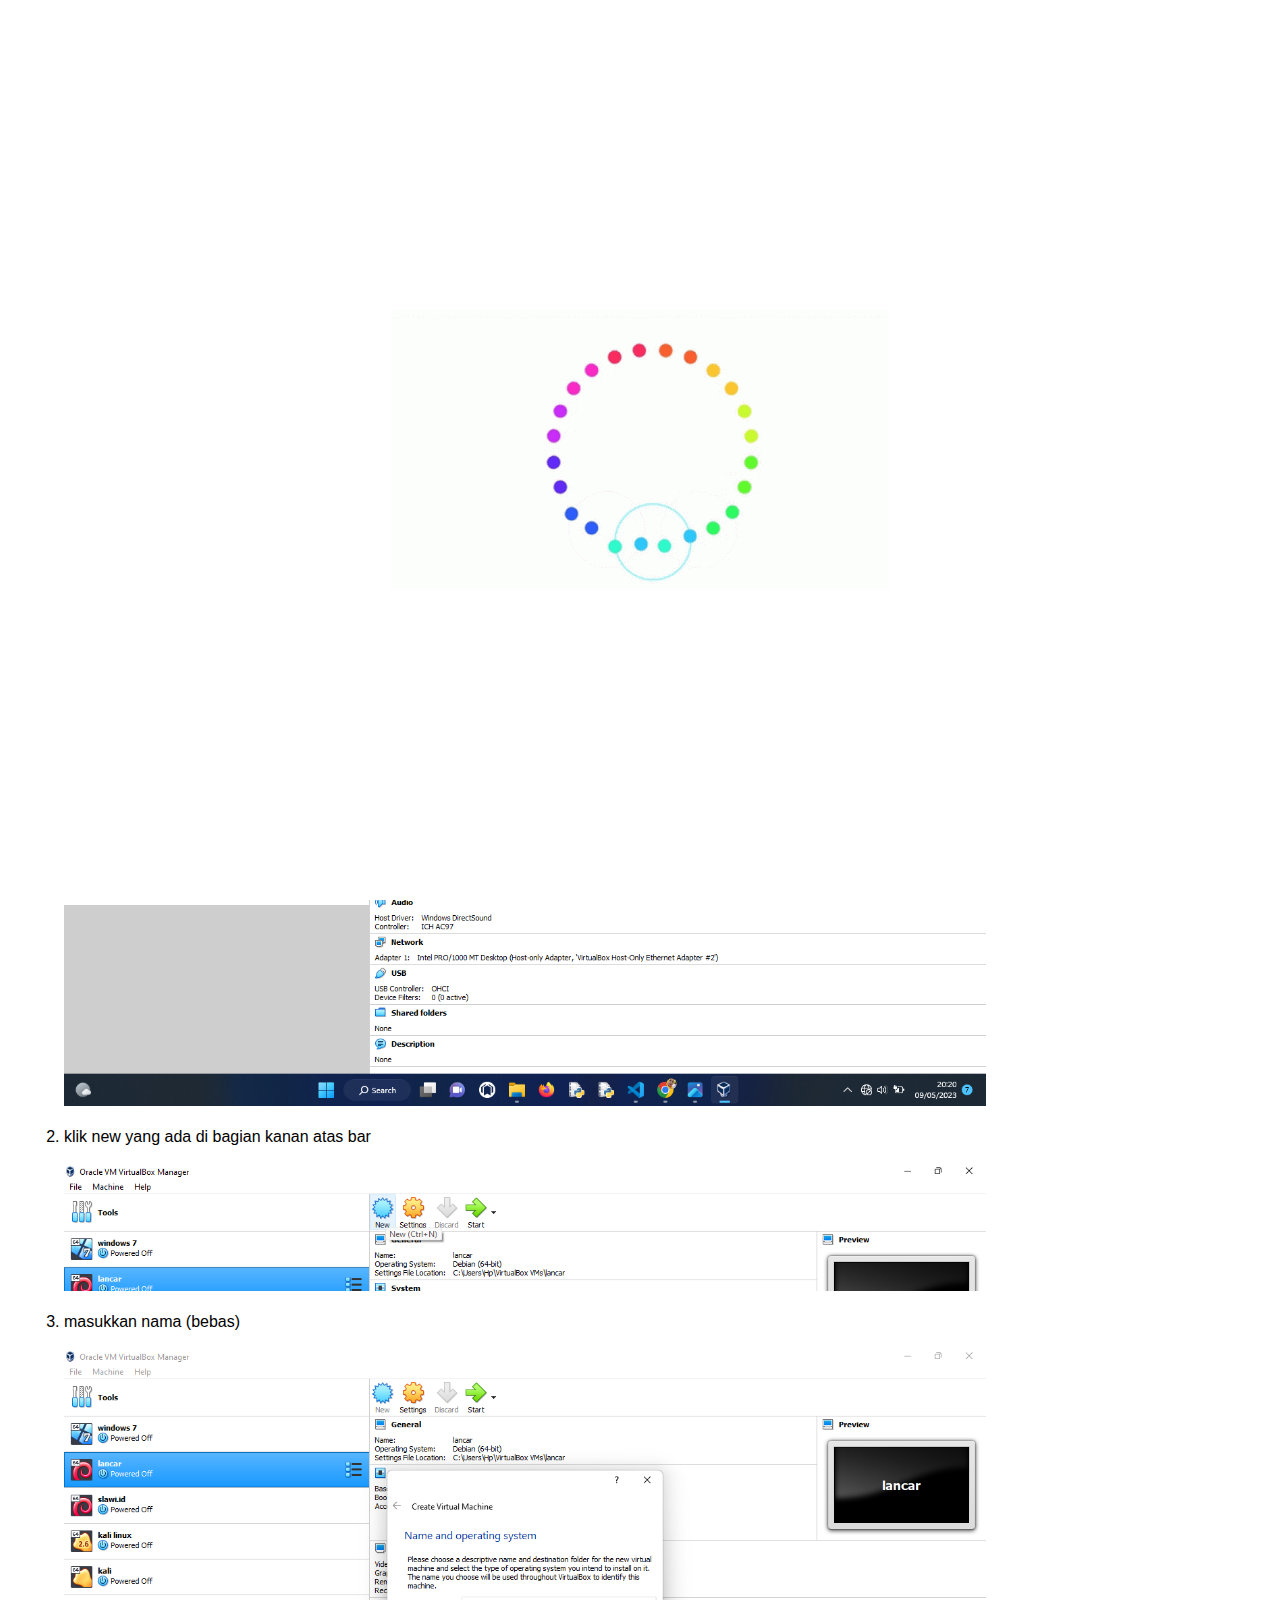
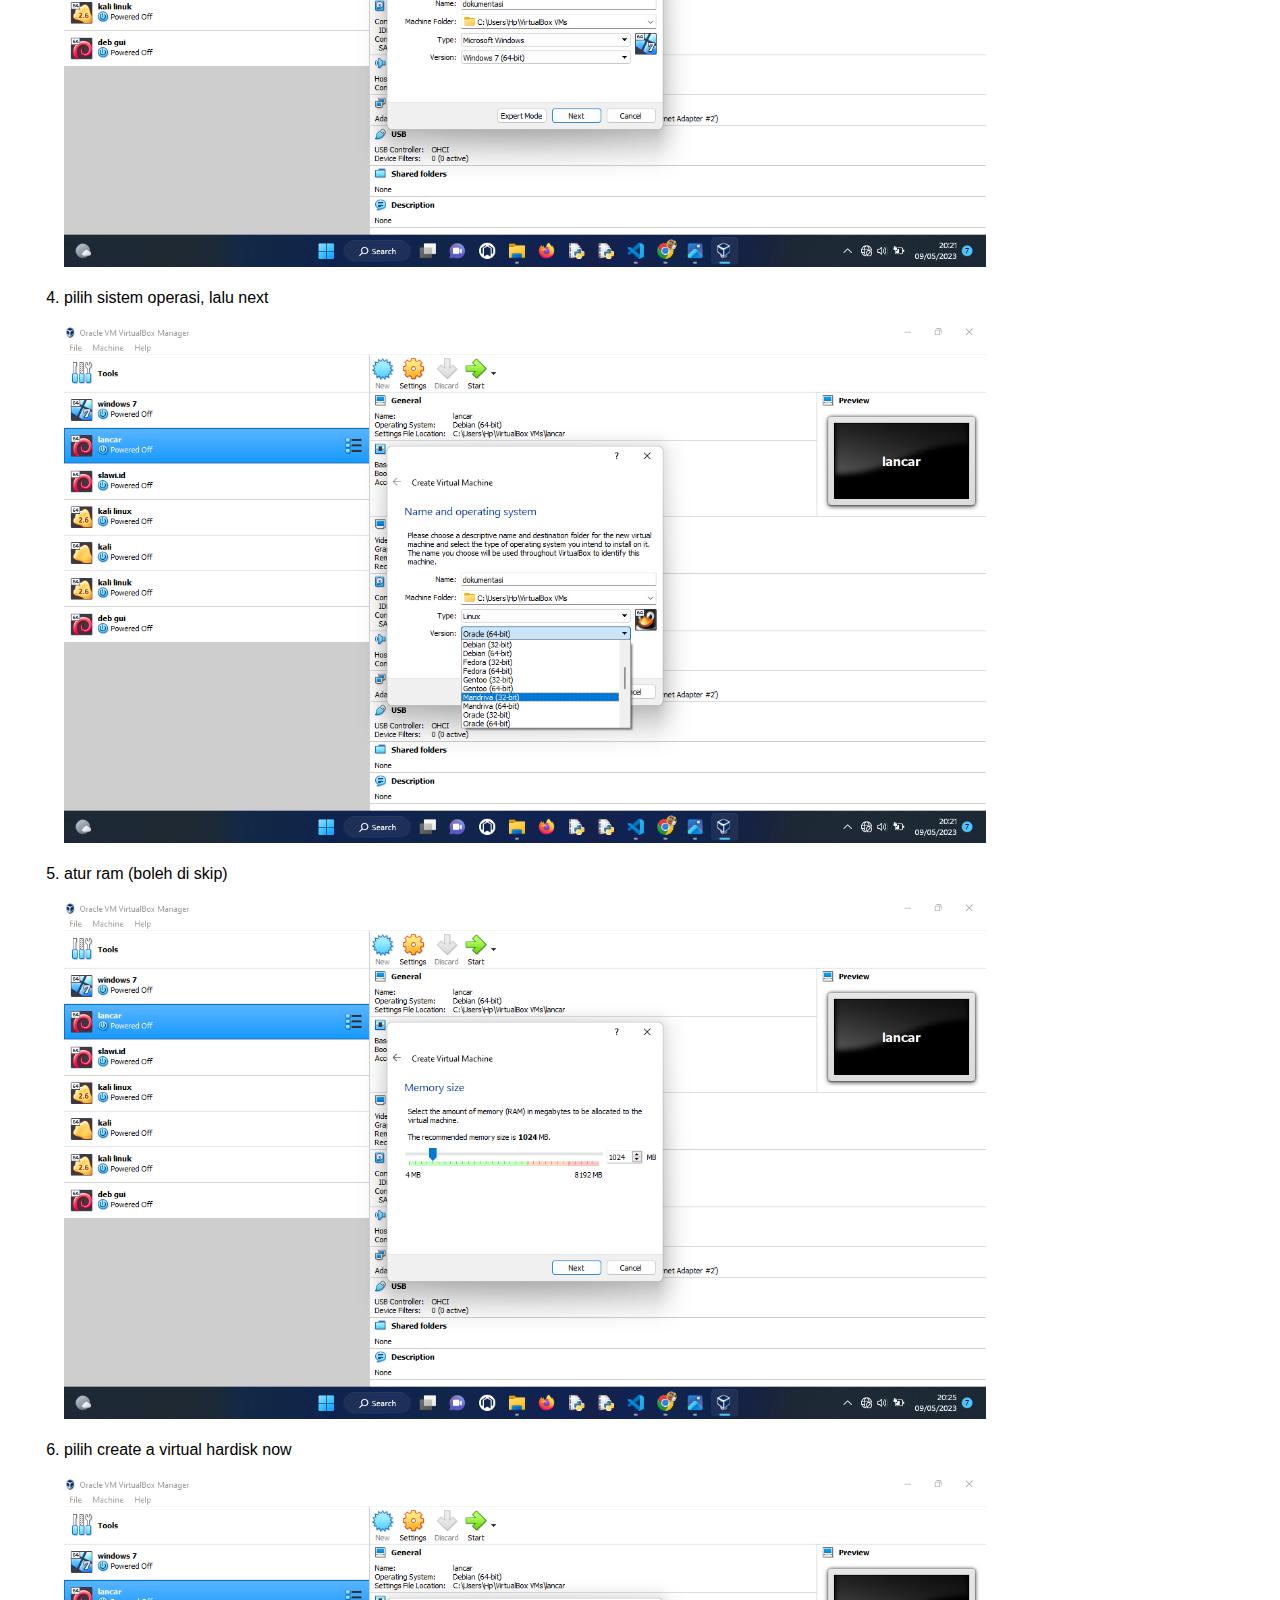
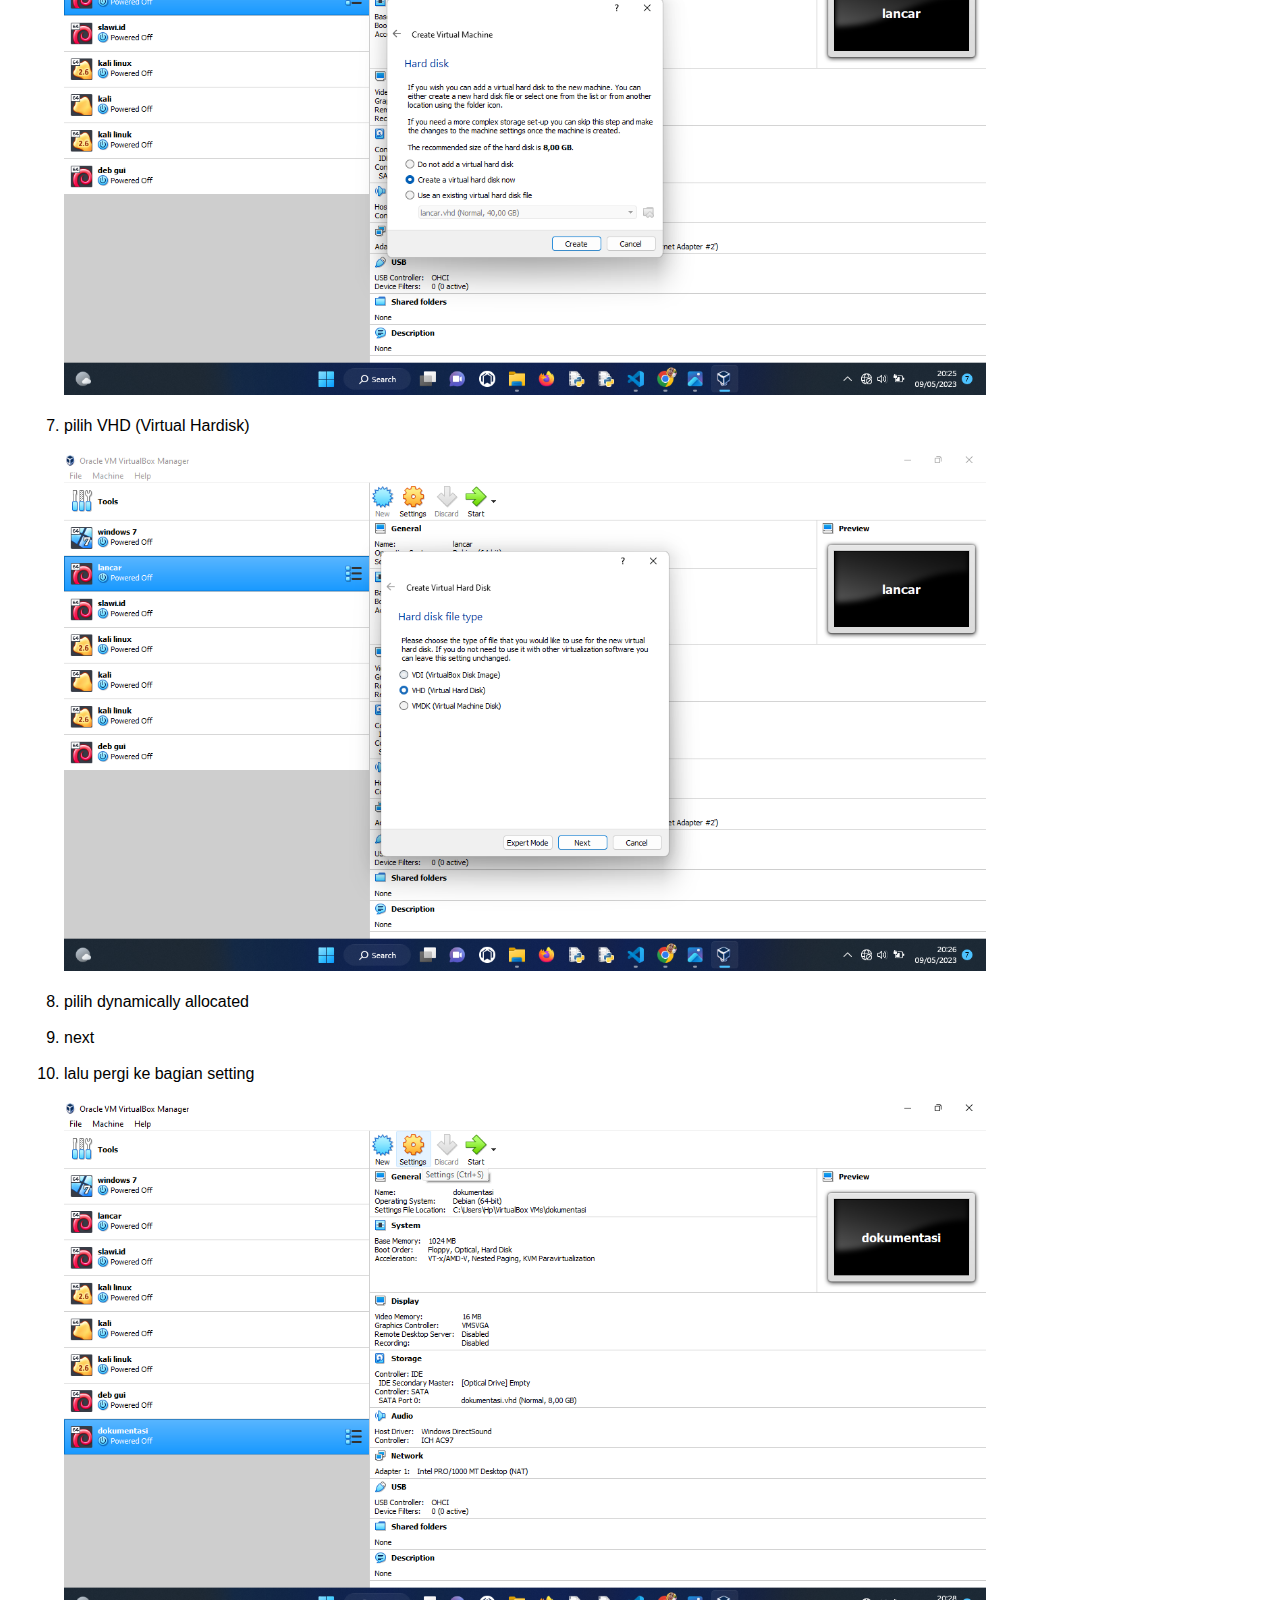
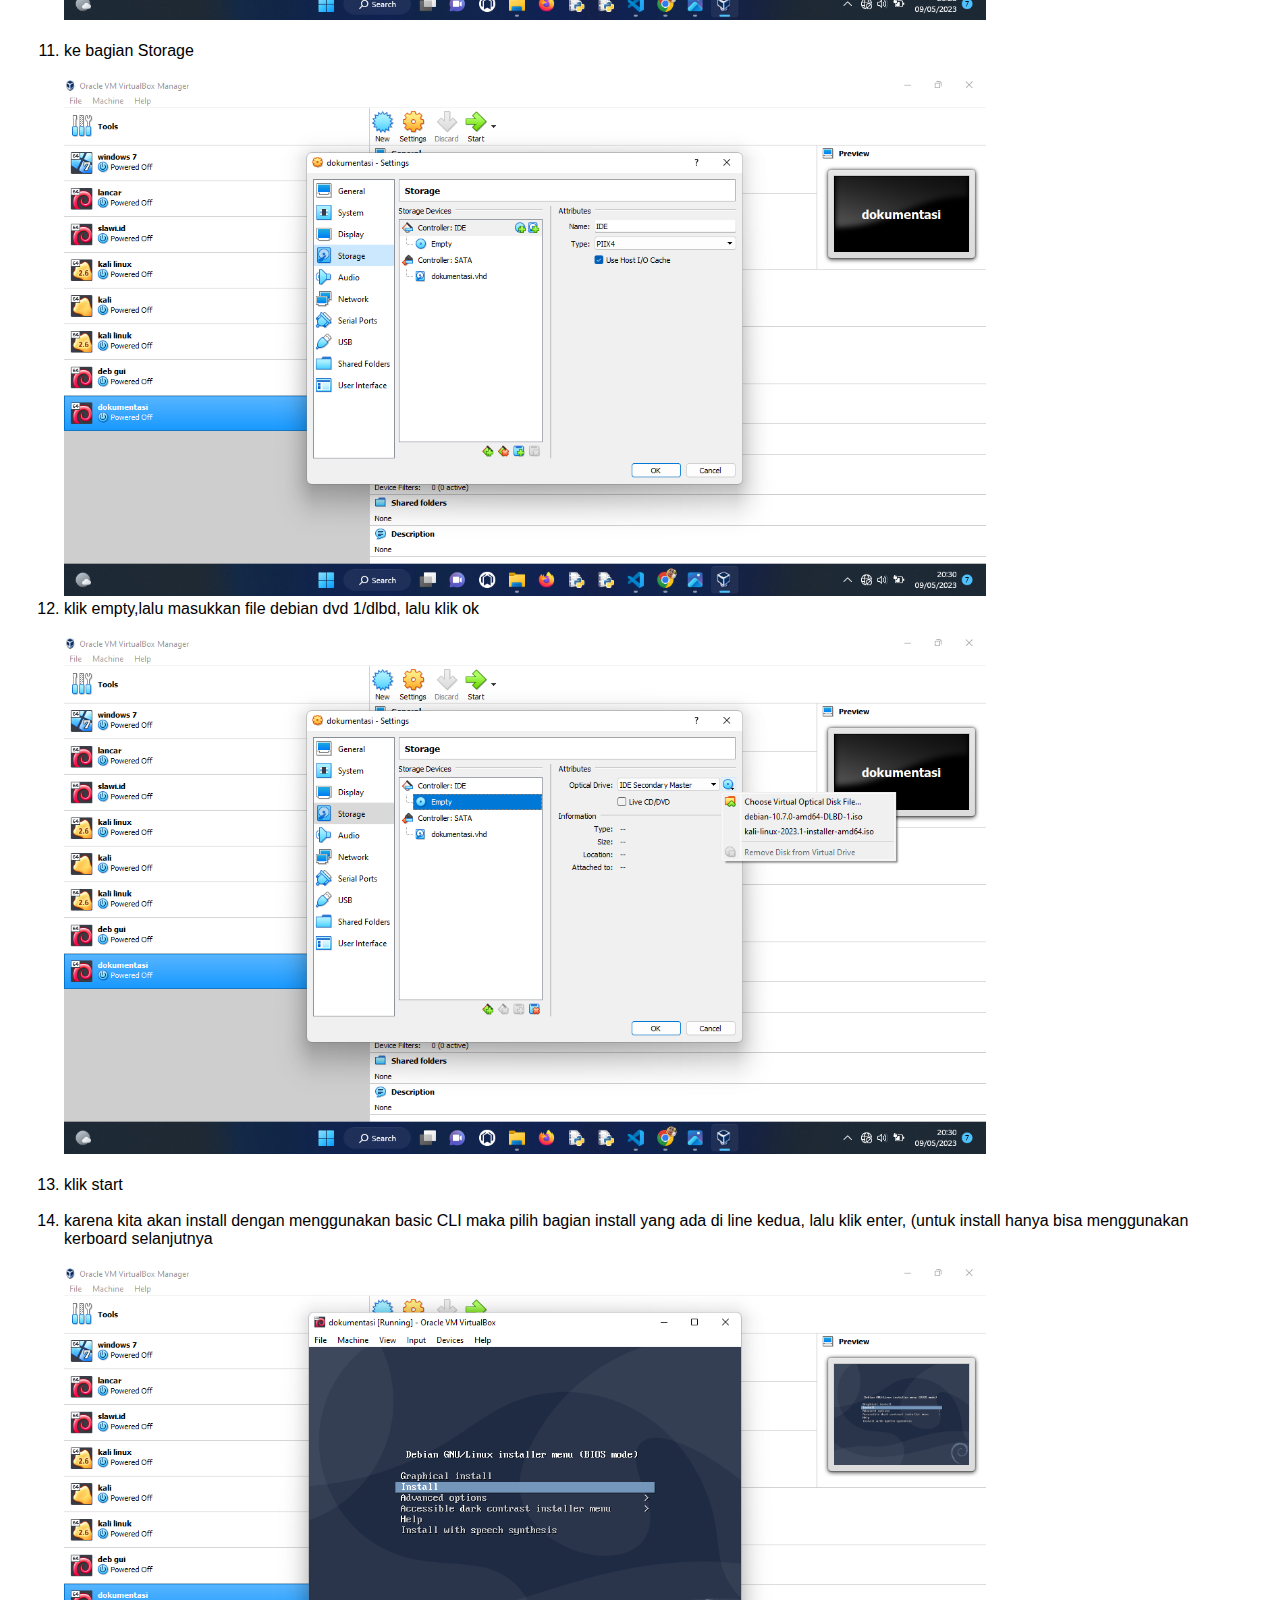
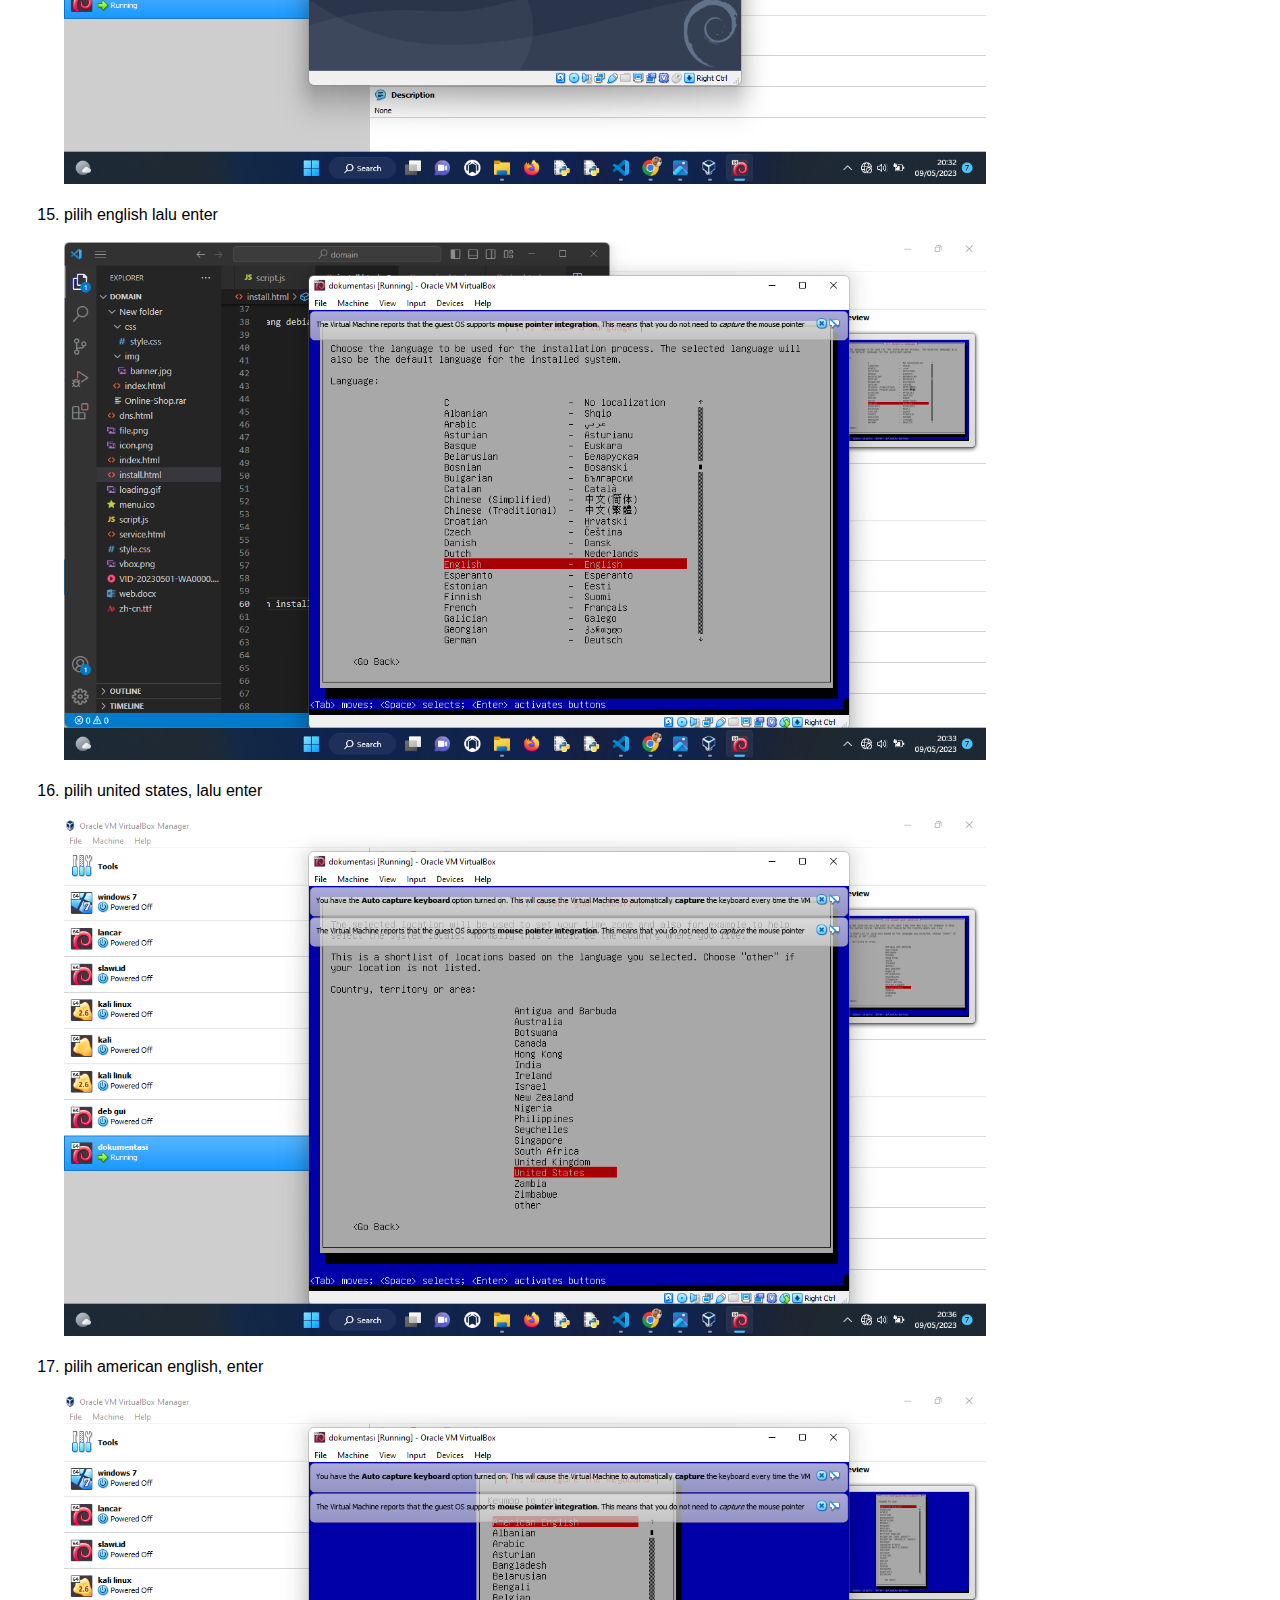
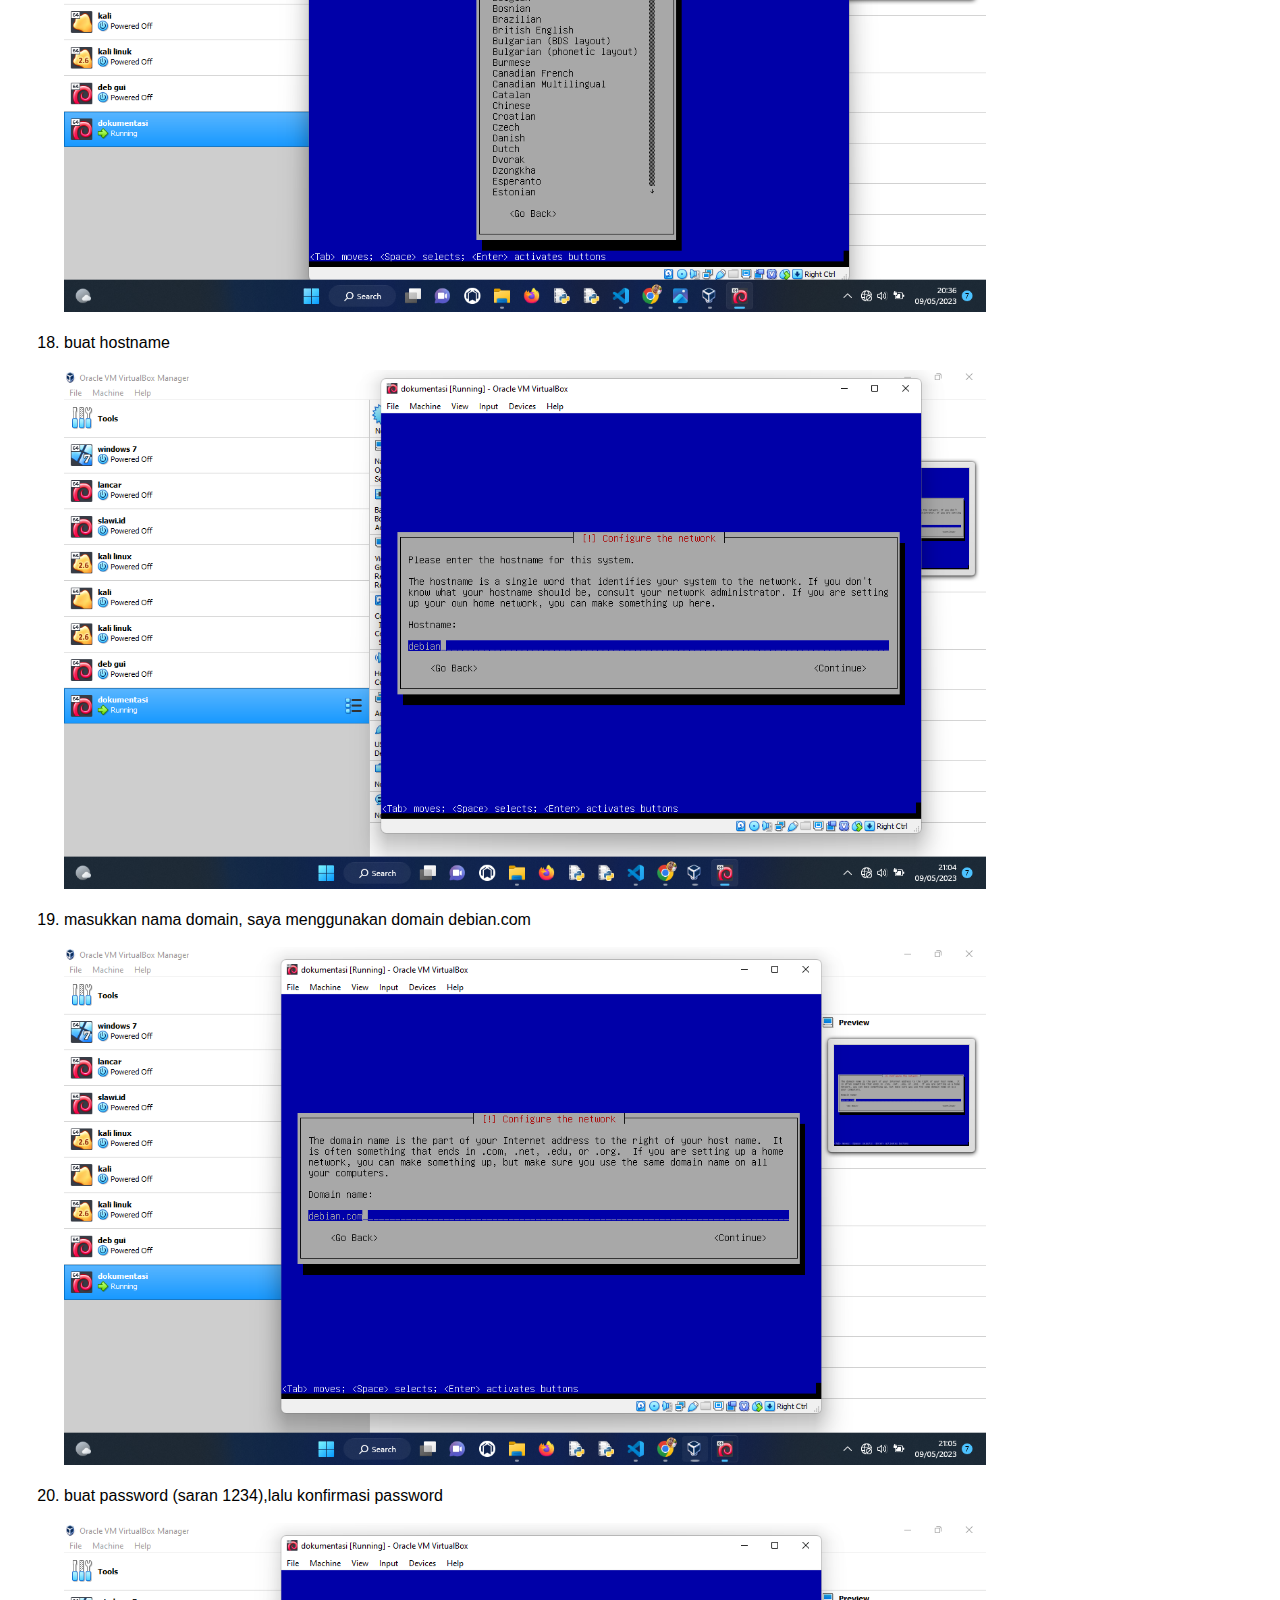
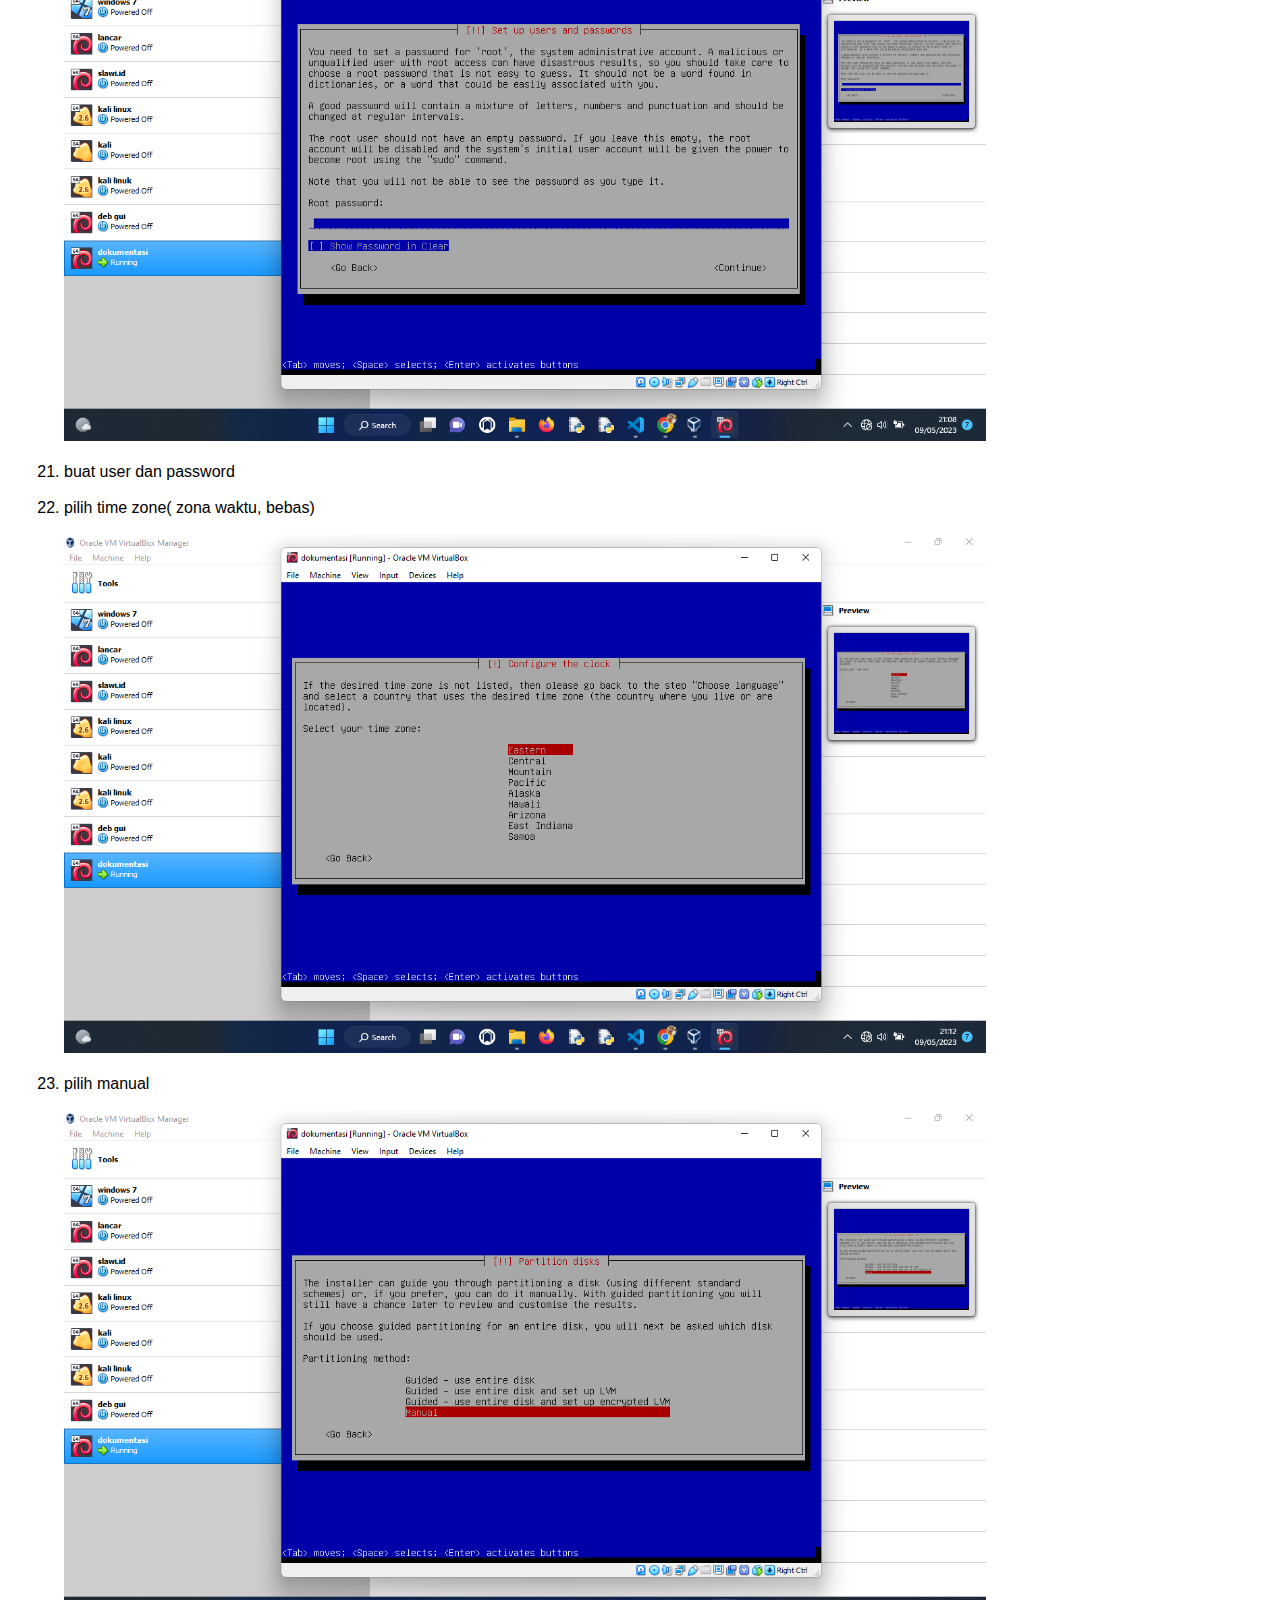
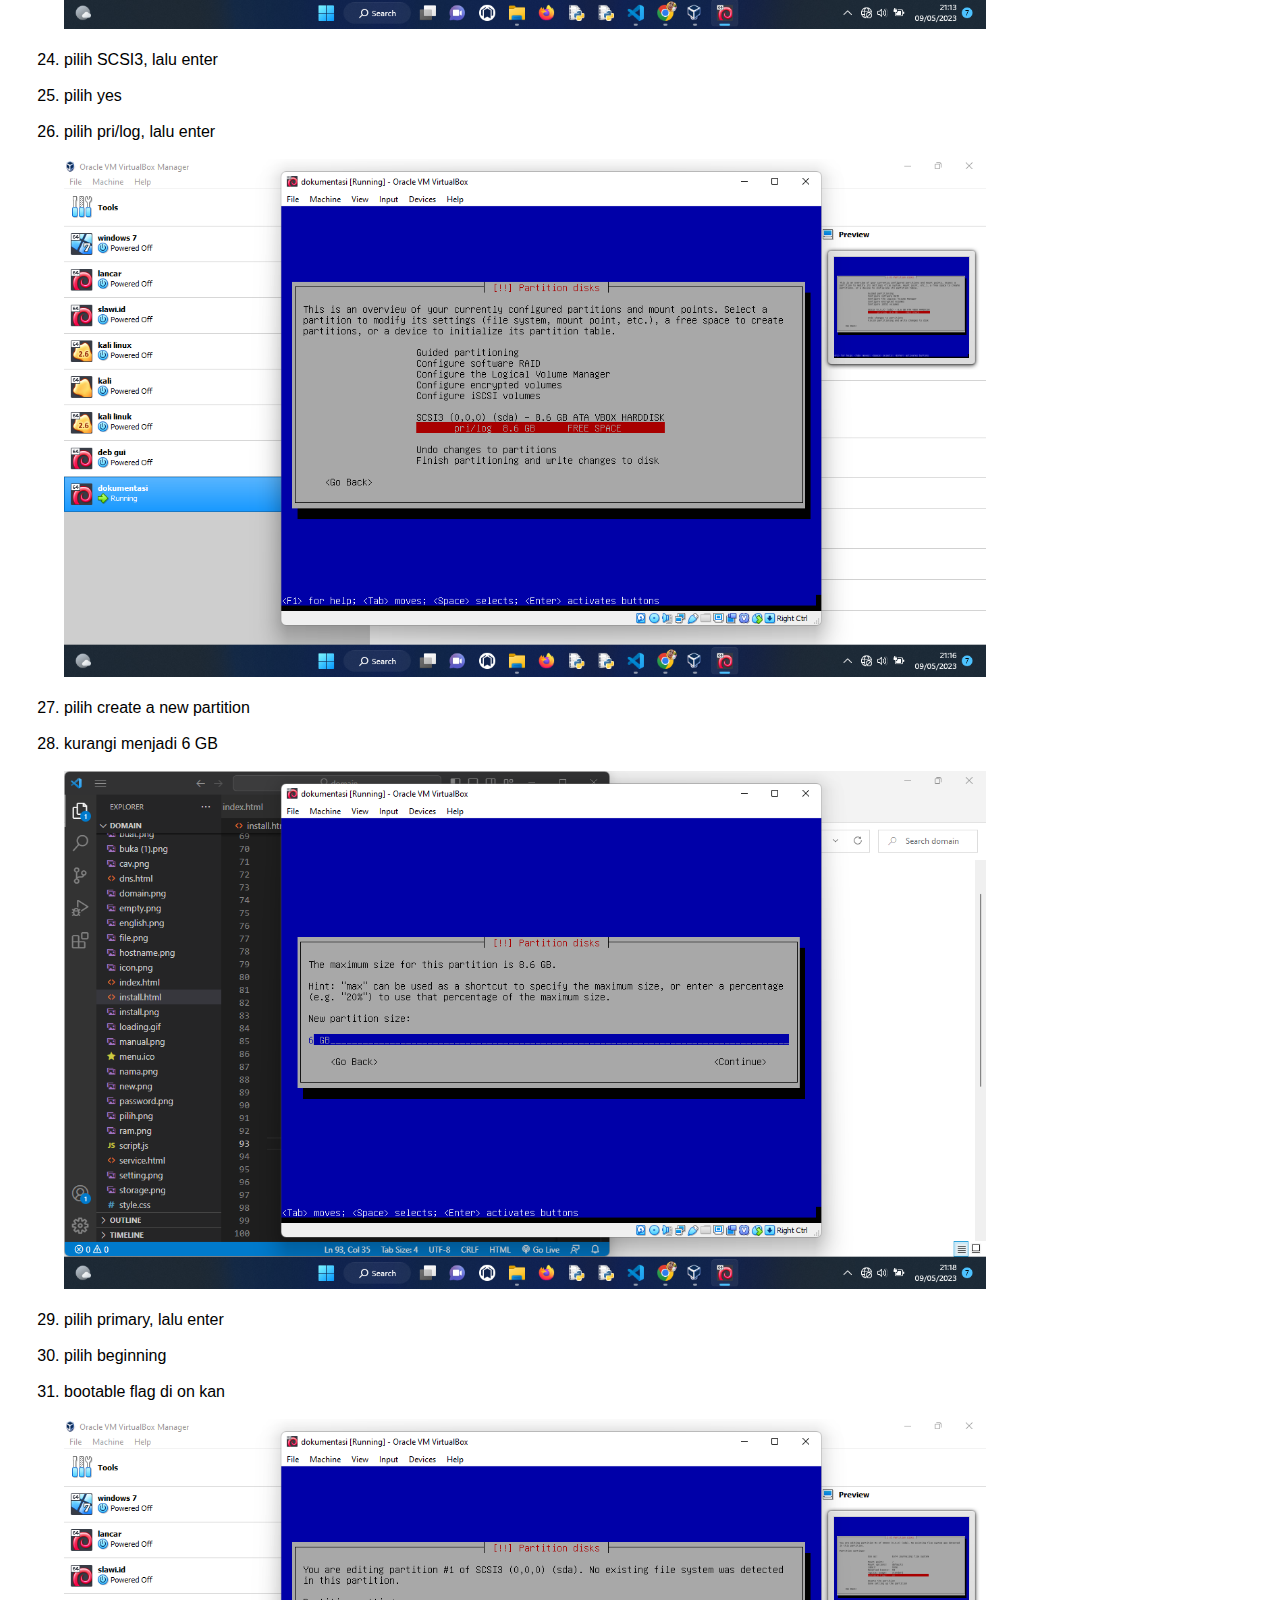
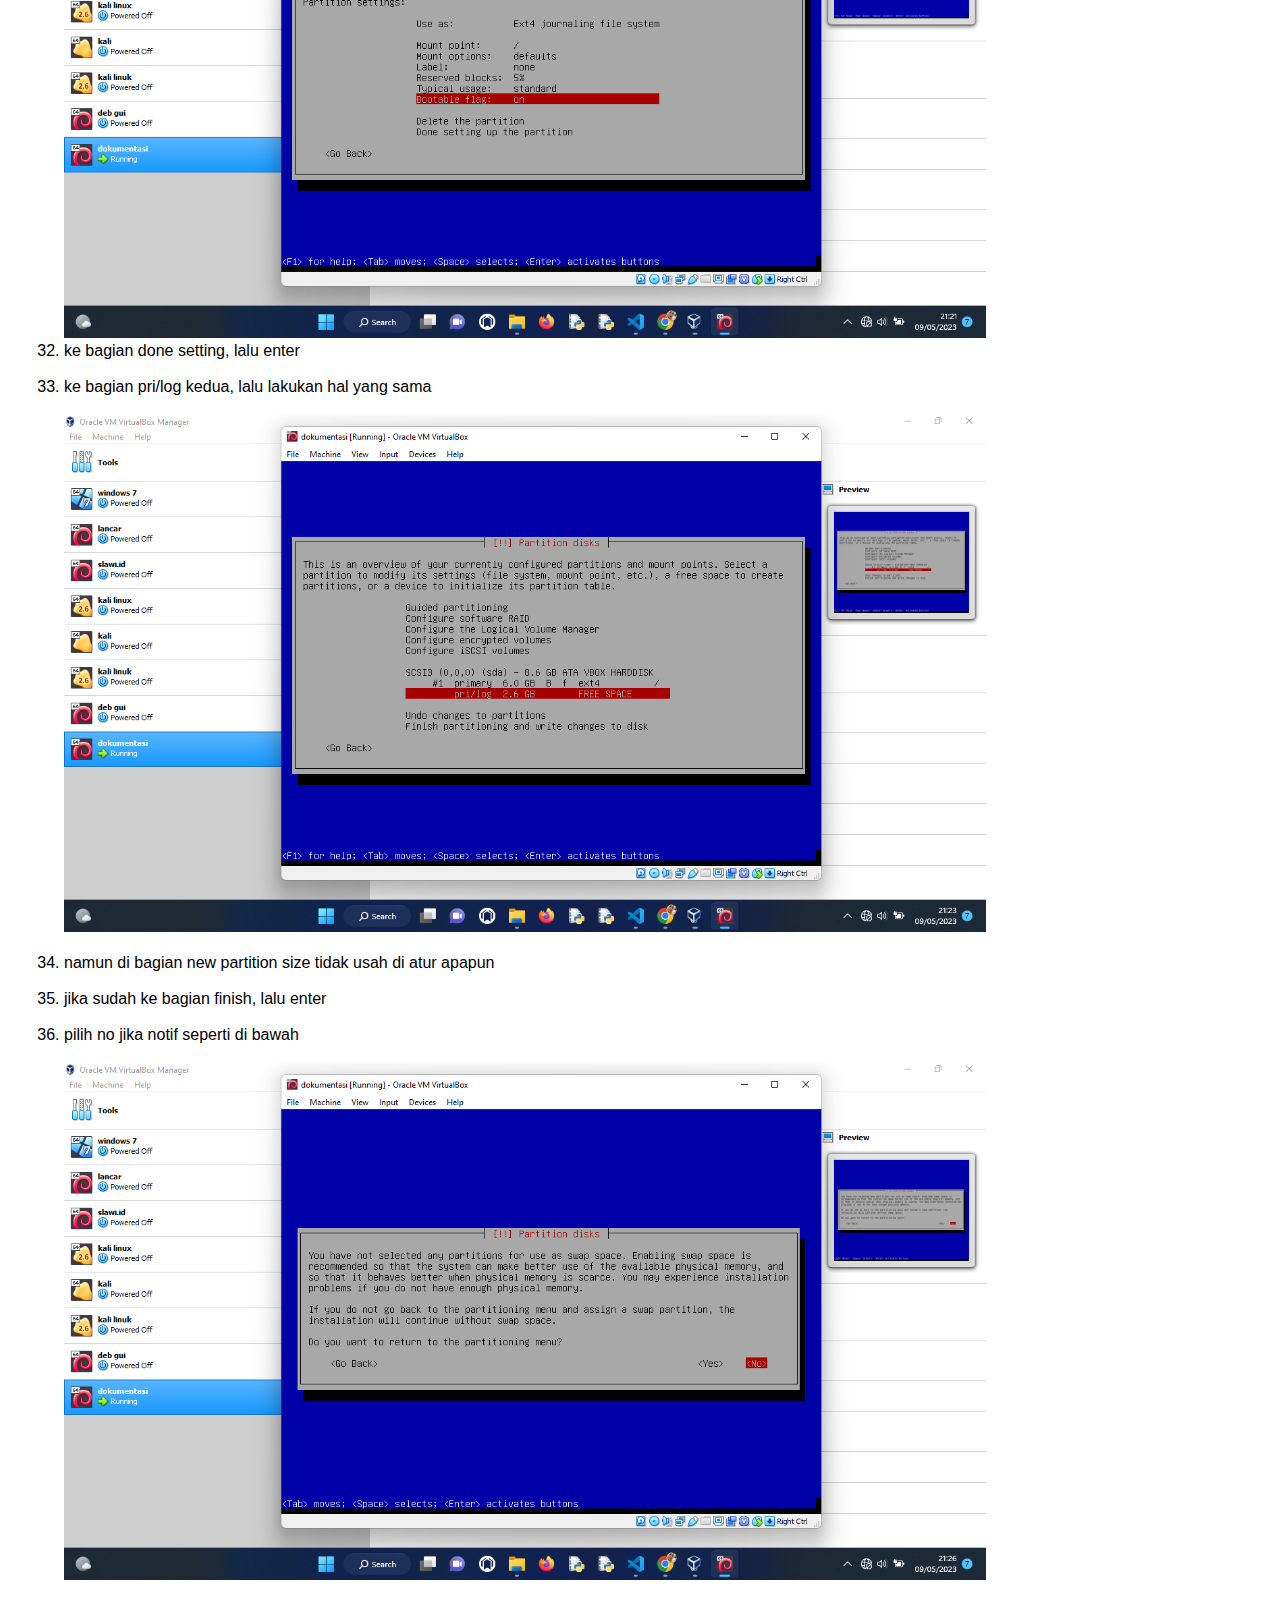
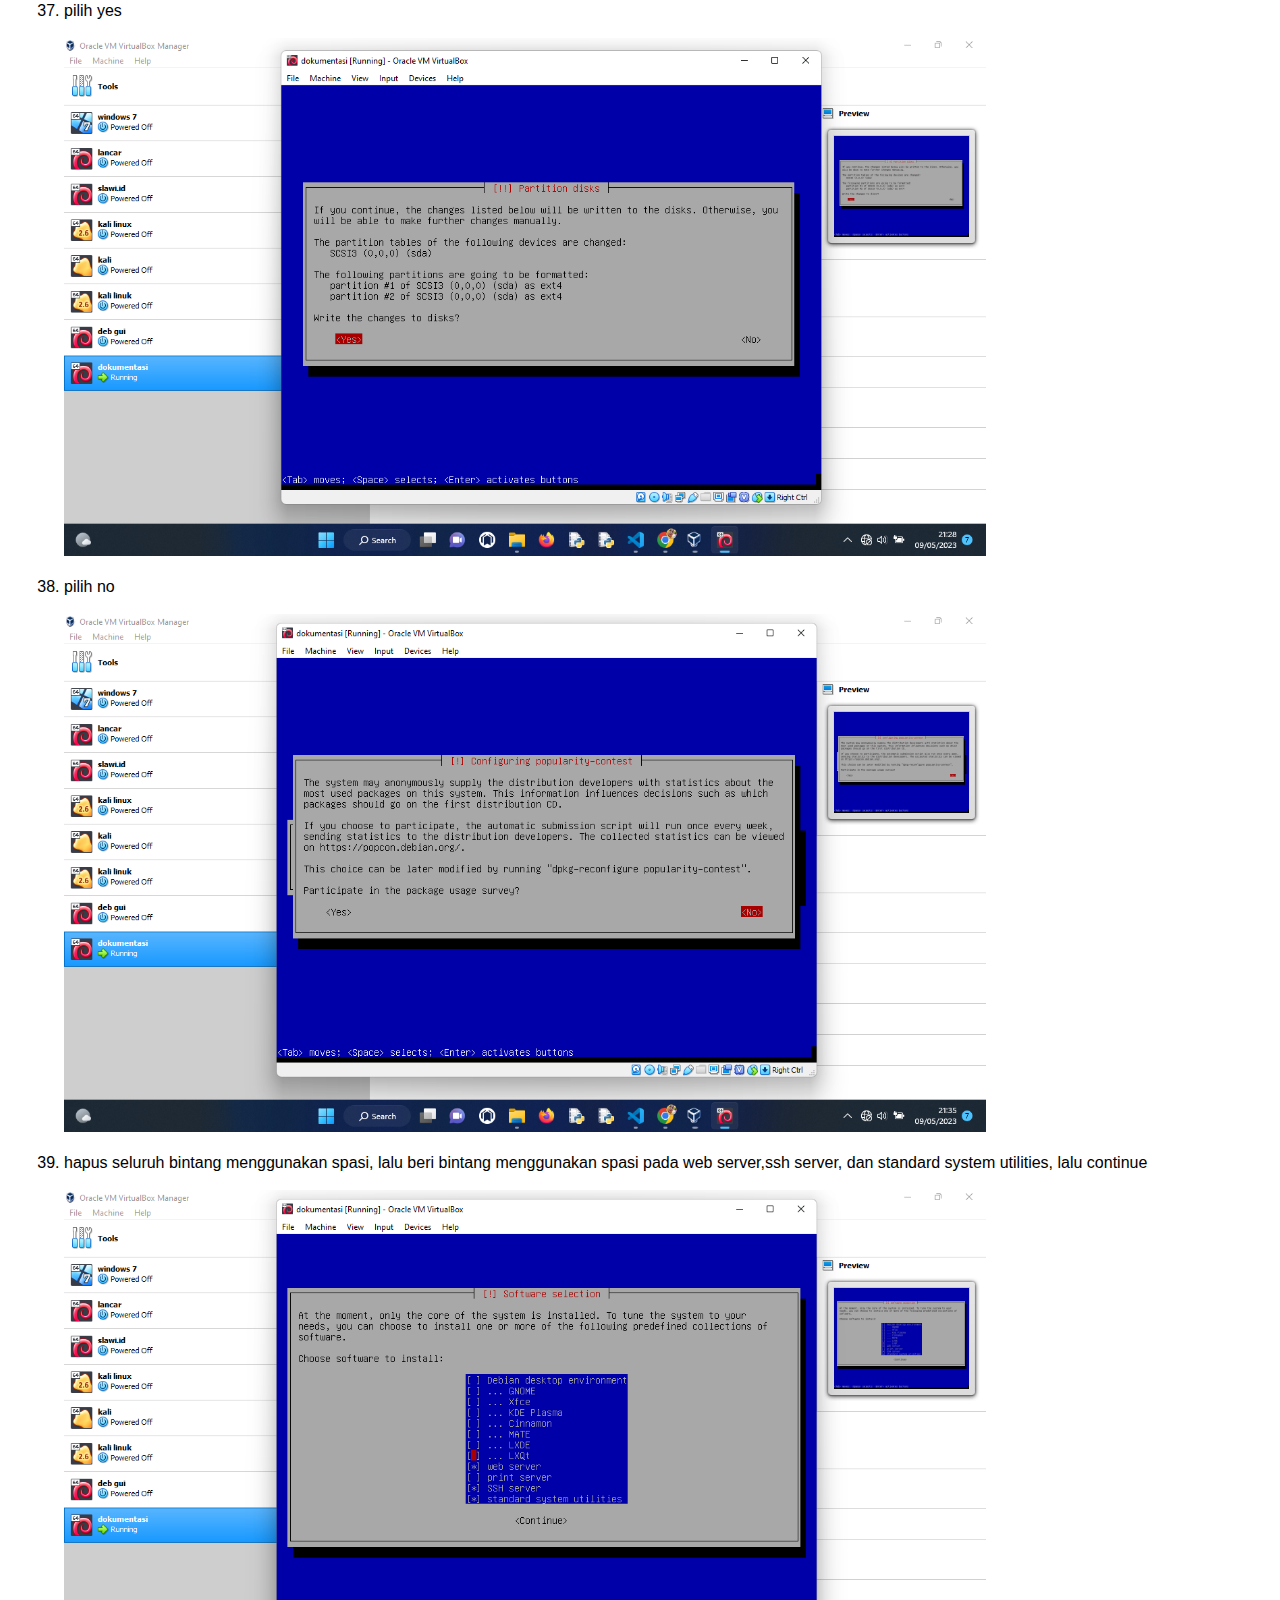
<file: install.html>
<!DOCTYPE html>
<html>
<head>
	<meta charset="utf-8">
	<meta name="viewport" content="width=device-width, initial-scale=1">
	<title>tutorial.com</title>
	<link rel="icon" href="icon.png" type="image/x-icon">
	<link rel="stylesheet" type="text/css" href="style.css">

</head>
<body>
    <div id="loader" class="loading">
		<img src="loading.gif">
	</div>

	<nav>
		<div class="container">
			<div class="logo">
				<h1><marquee scrollamount="5">ZD|Install OS</marquee></h1>
			</div>
			<div class="navbar">
				<ul>
					<li><a href="index.html">HOME</a></li>
					<li><a href="install.html">INSTALL OS</a></li>
					<li><a href="dhcp.html">DHCP & NFS</a></li>
					<li><a href="dns.html">DNS & WEB SERVER</a></li>
					<li><a href="ca.html">CA & MAIL SERVER</a></li>
				</ul>
			</div>
			<div class="tombol">
				<img src="menu.ico">
			</div>
		</div>
	</nav><br><br><br>
	<div class="isi">
		<p>setelah melihat apa itu sistem operasi <a href="index.html">di sini</a>, sekarang kita akan install 2 sistem operasi, yaitu linux debian 10 sebagai server, dan windows 7 sebagai client, namun ada yang harus di siapkan, antara lain :</p><br>
		<ol>
			<li>yang pertama tentunya device, baik laptop maupun computer</li><br>
			<li>yang kedua yaitu file OS (Operating System) dengan format .iso, baik yang debian ataupun windows 7</li><br>
			<img src="file.png" alt="gmbr file" class="image"><br>
			<li>virtualbox/vmware, saya disini menggunakan virtualbox</li><br>
			<img src="vbox.png" alt="virtualbox"><br>
			<li>dan internet (bila dibutuhkan)</li><br><br>
		</ol>
		<strong>dan untuk installnya sebagai berikut (debian 10):</strong><br><br>
		<ol>
			<li>buka aplikasi virtualbox/vmware</li><br>
			<img src="buka (1).png" alt="vbox" class="image"><br><br>
			<li>klik new yang ada di bagian kanan atas bar</li><br>
			<img src="new.png" alt="new" class="image"><br><br>
			<li>masukkan nama (bebas)</li><br>
			<img src="nama.png" alt="nama" class="image"><br><br>
			<li>pilih sistem operasi, lalu next</li><br>
			<img src="pilih.png" alt="pilih os" class="image"><br><br>
			<li>atur ram (boleh di skip)</li><br>
			<img src="ram.png" alt="atur ram" class="image"><br><br>
			<li>pilih create a virtual hardisk now</li><br>
			<img src="cav.png" alt="create" class="image"><br><br>
			<li>pilih VHD (Virtual Hardisk)</li><br>
			<img src="vhd.png" alt="vhd" class="image"><br><br>
			<li>pilih dynamically allocated</li><br>
			<li>next</li><br>
			<li>lalu pergi ke bagian setting</li><br>
			<img src="setting.png" alt="setting" class="image"><br><br>
			<li>ke bagian Storage</li><br>
			<img src="storage.png" alt="storage" class="image">
			<li>klik empty,lalu masukkan file debian dvd 1/dlbd, lalu klik ok</li><br>
			<img src="empty.png" alt="empty" class="image"><br><br>
			<li>klik start</li><br>
			<li>karena kita akan install dengan menggunakan basic CLI maka pilih bagian install yang ada di line kedua, lalu klik enter, (untuk install hanya bisa menggunakan kerboard selanjutnya</li><br>
			<img src="install.png" alt="install" class="image"><br><br>
			<li>pilih english lalu enter </li><br>
			<img src="english.png" alt="bahasa" class="image"><br><br>
			<li>pilih united states, lalu enter</li><br>
			<img src="us.png" alt="united" class="image"><br><br>
			<li>pilih american english, enter</li><br>
			<img src="american.png" alt="keyboard" class="image"><br><br>
			<li>buat hostname</li><br>
			<img src="hostname.png" alt="hostname" class="image"><br><br>
			<li>masukkan nama domain, saya menggunakan domain debian.com</li><br>
			<img src="domain.png" alt="domain" class="image"><br><br>
			<li>buat password (saran 1234),lalu konfirmasi password</li><br>
			<img src="password.png" alt="password" class="image"><br><br>
			<li>buat user dan password</li><br>
			<li>pilih time zone( zona waktu, bebas)</li><br>
			<img src="timezone.png" alt="timezone" class="image"><br><br>
			<li>pilih manual</li><br>
			<img src="manual.png" alt="partici manual" class="image"><br><br>
			<li>pilih SCSI3, lalu enter</li><br>
			<li>pilih yes</li><br>
			<li>pilih pri/log, lalu enter</li><br>
			<img src="buat.png" alt="buar partici" class="image"><br><br>
			<li>pilih create a new partition</li><br>
			<li>kurangi menjadi 6 GB</li><br>
			<img src="6gb.png" alt="create pts" class="image"><br><br>
			<li>pilih primary, lalu enter</li><br>
			<li>pilih beginning</li><br>
			<li>bootable flag di on kan</li><br>
			<img src="bootable.png" alt="bootable" class="image"><br>
			<li>ke bagian done setting, lalu enter</li><br>
			<li>ke bagian pri/log kedua, lalu lakukan hal yang sama</li><br>
			<img src="p2.png" alt="p2" class="image"><br><br>
			<li>namun di bagian new partition size tidak usah di atur apapun</li><br>
			<li>jika sudah ke bagian finish, lalu enter</li><br>
			<li>pilih no jika notif seperti di bawah</li><br>
			<img src="no1.png" alt="no1" class="image"><br><br>
			<li>pilih yes</li><br>
			<img src="yes1.png" alt="yes1" class="image"><br><br>
			<li>pilih no</li><br>
			<img src="no2.png" alt="no2" class="image"><br><br>
			<li>hapus seluruh bintang menggunakan spasi, lalu beri bintang menggunakan spasi pada web server,ssh server, dan standard system utilities, lalu continue</li><br>
			<img src="tampil.png" alt="tampil" class="image"><br><br>
			<li>pilih yes pada install GRUP BOOT</li><br>
			<img src="grup.png" alt="grup boot" class="image"><br><br>
			<li>pilih /dev/sda, lalu continue</li><br>
			<img src="dev.png" alt="dev" class="image"><br><br>
			<li>klik continue</li><br>
			<img src="done.png" alt="done" class="image"><br><br>
			<li>jika sudah seperti ini maka tandanya anda berhasil install debian 10</li><br>
			<img src="kelar.png" alt="kelar" class="image"><br><br>
		</ol>
		<p><strong>INSTALL WINDOWS 7</strong></p><br>
		<ol>
			<li>klik new</li><br>
			<li>beri nama dan atur OS, lalu next</li><br>
			<img src="newwin.png" alt="win" class="image"><br>
			<li>klik next</li><br>
			<li>next</li><br>
			<li>next</li><br>
			<img src="windows (1).png" alt="next" class="image"><br><br>
			<li>create</li><br>
			<img src="windows (2).png" alt="create" class="image"><br><br>
			<li>klik start</li><br>
			<img src="windows (3).png" alt="start" class="image"><br><br>
			<li>masukkan dvd windows 7, dengan mengikuti cara di bawah</li><br>
			<img src="turu (1).png" alt="zhar turu" class="image"><br><br>
			<img src="turu (2).png" alt="zhar turu" class="image"><br><br>
			<li>klik start</li><br>
			<img src="turu (3).png" alt="zhar turu" class="image"><br><br>
			<li>klik next</li><br>
			<img src="turu (4).png" alt="zhar turu" class="image"><br><br>
			<li>klik install now</li><br>
			<img src="turu (5).png" alt="zhar turu" class="image"><br><br>
			<li>centang i accept, lalu next</li><br>
			<img src="turu (6).png" alt="zhar turu" class="image"><br><br>
			<li>klik custom</li><br>
			<img src="turu (7).png" alt="zhar turu" class="image"><br><br>
			<li>buat partisi</li><br>
			<img src="rungkad.png" alt="zhar turu" class="image">
			<li>next</li><br>
			<img src="turu (8).png" alt="zhar turu" class="image"><br><br>
			<li>tunggu hingga selesai</li><br>
			<img src="turu (9).png" alt="zhar turu" class="image"><br><br>
			<li>input name pc</li><br>
			<img src="turu (10).png" alt="zhar turu" class="image"><br><br>
			<li>masukkan password jika ingin, jika tidak maka klik next saja</li><br>
			<img src="cidro (1).png" alt="zhar turu" class="image"><br><br>
			<li>next</li><br>
			<img src="cidro (2).png" alt="zhar turu" class="image"><br><br>
			<li>klik ask me later</li><br>
			<img src="cidro (3).png" alt="zhar turu" class="image"><br><br>
			<li>klik next</li><br>
			<img src="cidro (4).png" alt="zhar turu" class="image"><br><br>
			<li>klik public network</li><br>
			<img src="cidro (5).png" alt="zhar turu" class="image"><br><br>
			<li>selesai</li><br>
		</ol>
	</div>
	<footer>
		<h1 style="margin-left: 5px; font-family: Arial, Helvetica, sans-serif; font-size: 15px; color: white;">CONTACTS SERVICE :</h1>
		<h3 style="margin-left: 5px; font-size: 13px; margin-top: 4px;"><u> - wa 1  : +62 88227574417 (zharfan)</u></h3>
		<h3 style="margin-left: 5px; font-size: 13px;"><u> - wa 2  : +62 85878276394 (zharfan)</u></h3>
		<h3 style="margin-left: 5px; font-size: 13px;"><u> - email : bwfzbw@gmail.com (zharfan)</u></h3><br>
		<center><small>Copyright &copy; 2023 - Zharfan, Zhar Development</small></center>
	</footer>

	<script type="text/javascript" src="script.js"></script>
</body>
</html>
</file>
<file: style.css>
*{
	margin: 0;
	padding: 0;
	font-family: sans-serif;
}
body{
	background: white;
}
nav{
	background: #144272;
	width: 100%;
	height: auto;
	position: fixed;
}
.container{
	padding: 5px 10%;
	display: flex;
	align-items: center;
	justify-content: space-between;
}
.logo h1 {
	color: white;
	font-weight: 900;
}
.navbar ul{
	display: flex;
	list-style: none;
}
.navbar ul li a{
	color: white;
	font-weight: 600;
	text-decoration: none;
	margin: 0 10px;
}
.navbar ul li a:hover{
	opacity: 0.7;
}
.tombol{
	display: none;
}
.tombol:hover{
	opacity: 0.7;
}

@media (max-width:750px){
	.navbar{
		background: #144172c0;
		width: 50%;
		height: auto;
		position: absolute;
		top: 55px;
		right: -200%;
		border-radius: 10px;
		display: flex;
		align-items: center;
		justify-content: center;
		transition: 0.5s;
	}
	.nyala{
		right: 10px;
	}
	.navbar ul {
		flex-direction: column;
		text-align: center;
	}
	.navbar ul li {
		margin: 25px 0;
	}
	.tombol{
		display: block;
	}
}

.loading {
    position: fixed;
    transform: matrix();
    top: 0;
    left: 0;
    width: 100%;
    height: 100%;
    background-color: #fff;
    z-index: 9999;
    display: flex;
    align-items: center;
    justify-content: center;
}

.isi{
	width: 90%;
	margin: 0 auto;
}

.isi:after{
	content: " ";
	display: block;
	clear: both;
}

.pc {
	width: 20px;
	height: 20px;
	background-position: center;
}

footer{
	margin-top: 5px;
	padding: 20px 0;
	background-color: #144272;
	color: #fff;
}

.image{
	width: 80%;
}
</file>
